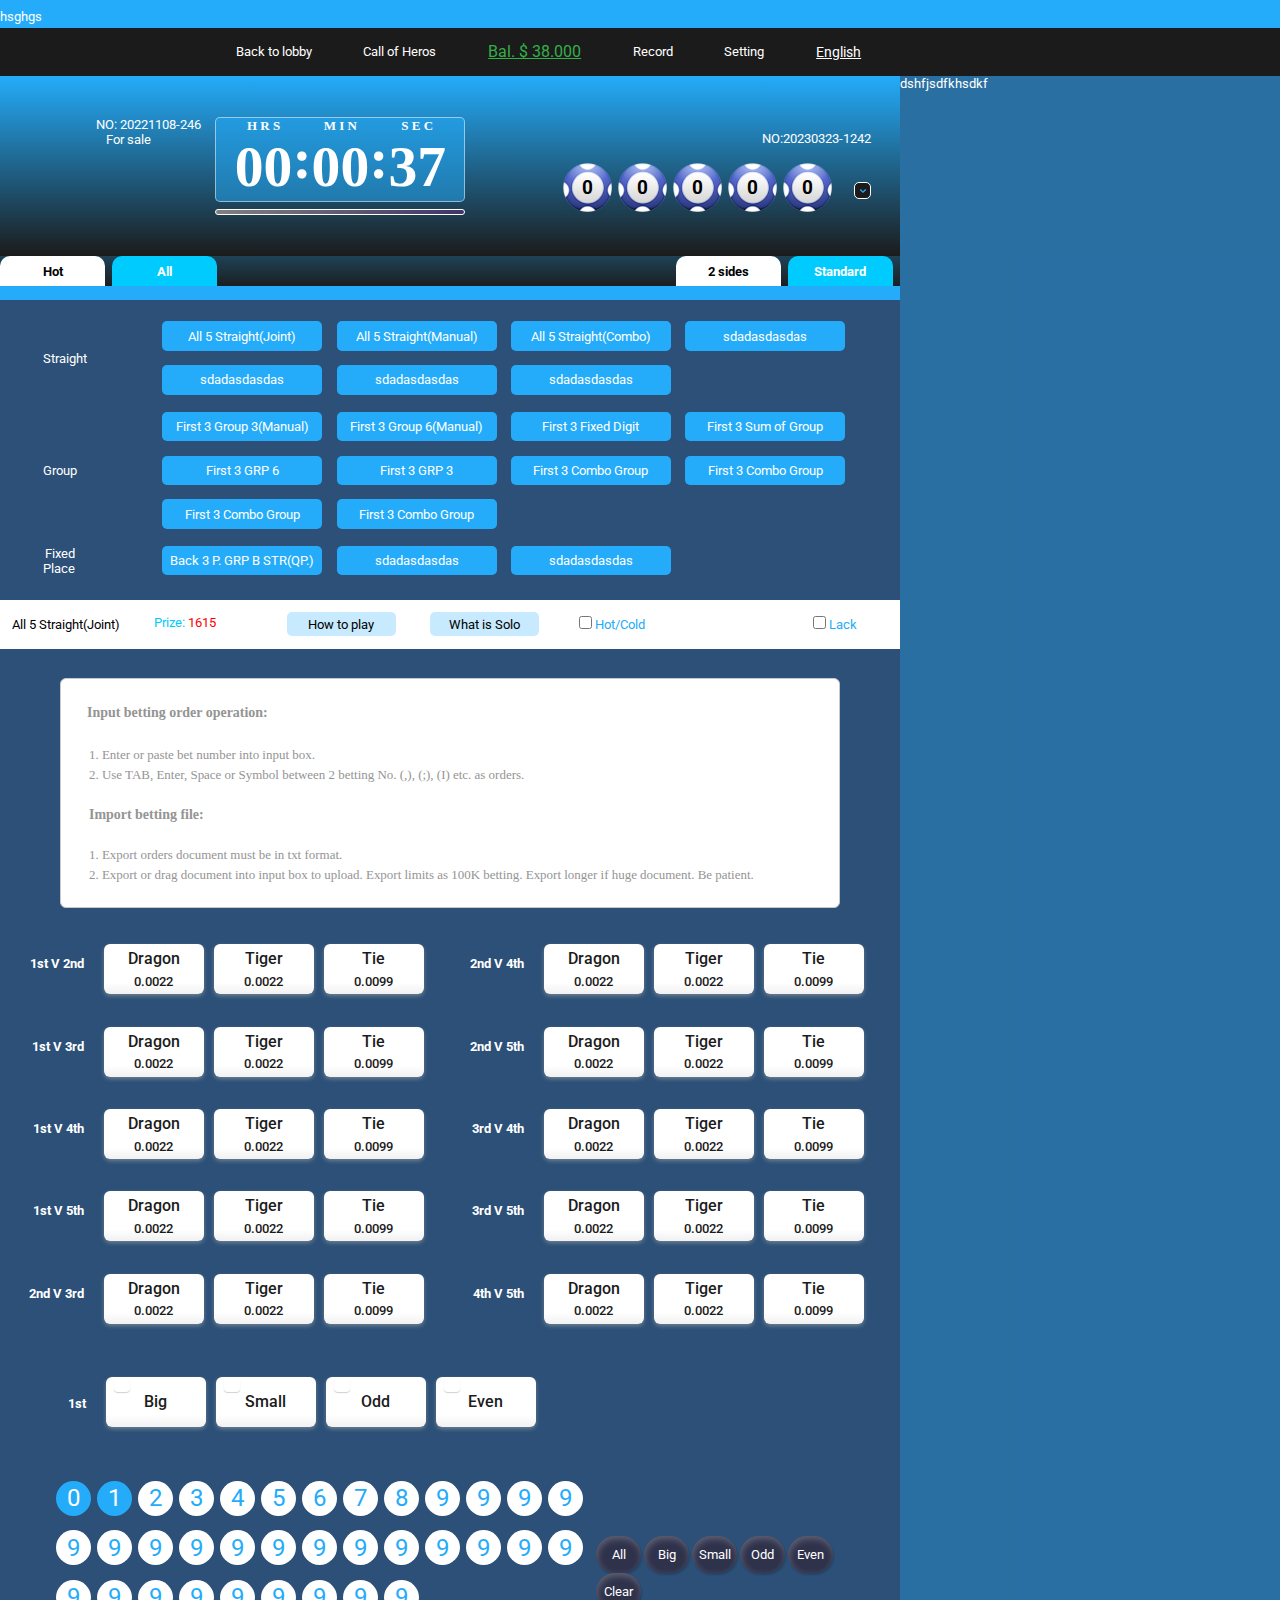
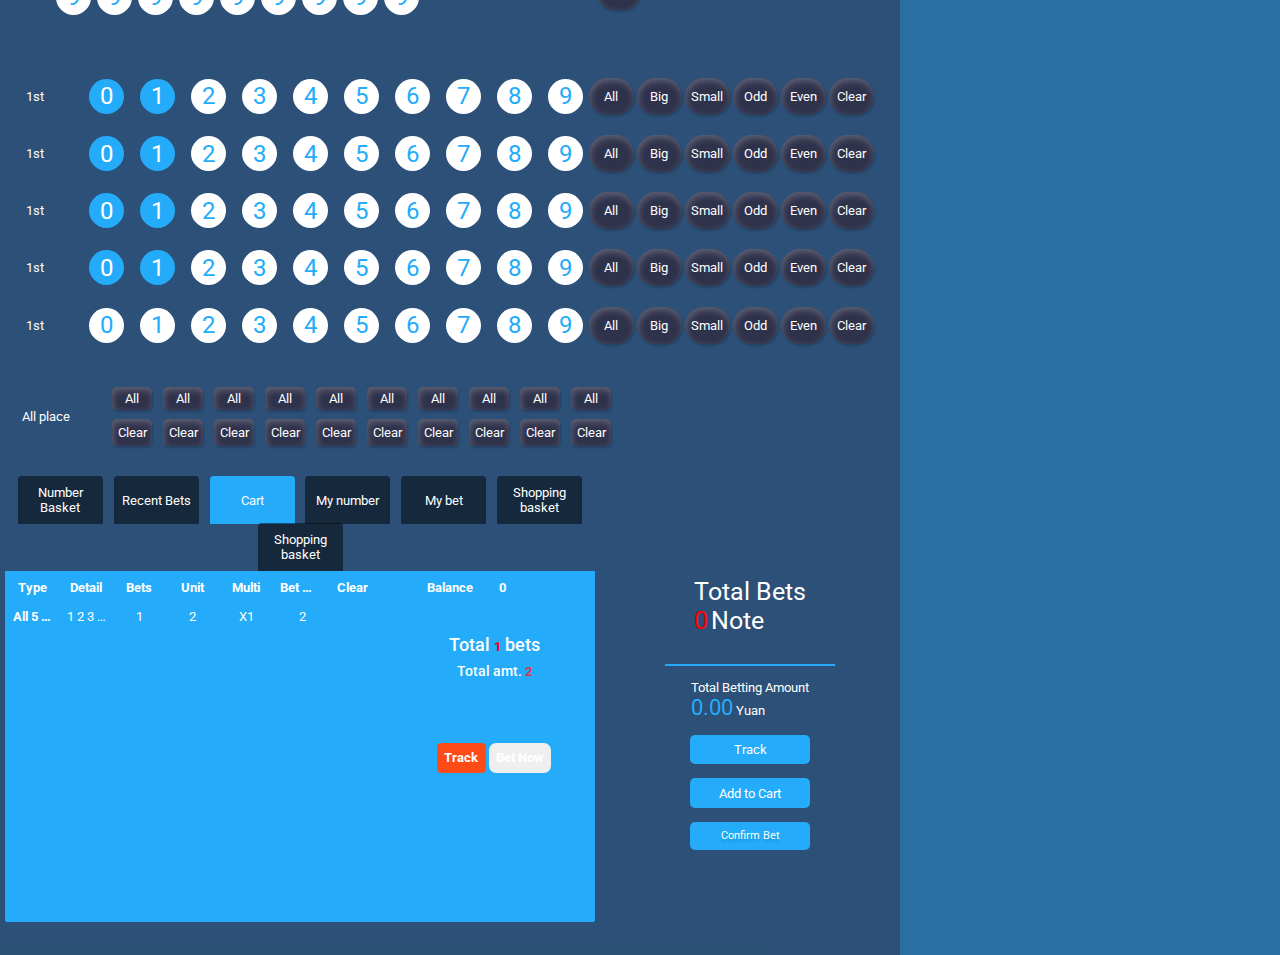
<file: index.html>
<!DOCTYPE html>
<html lang="en">

<head>
    <meta charset="UTF-8">
    <meta http-equiv="X-UA-Compatible" content="IE=edge">
    <meta name="viewport" content="width=device-width, initial-scale=1.0">
    <link rel="stylesheet" href="/assets/libs/bootstrap-5.0.2-dist/css/bootstrap.min.css">
    <link rel="stylesheet" href="/assets/css/dashboard.css">
    <link rel="stylesheet" href="/assets/css/global.css">
    <link rel="stylesheet" href="/assets/css/style.css">
    <link rel="stylesheet" href="/assets/css/modal.css">
    <link rel="stylesheet" href="/assets/css/layout.css">
    <link rel="stylesheet" href="https://cdnjs.cloudflare.com/ajax/libs/font-awesome/6.1.1/css/all.min.css"
        integrity="sha512-KfkfwYDsLkIlwQp6LFnl8zNdLGxu9YAA1QvwINks4PhcElQSvqcyVLLD9aMhXd13uQjoXtEKNosOWaZqXgel0g=="
        crossorigin="anonymous" referrerpolicy="no-referrer" />
    <script src="https://code.jquery.com/jquery-3.5.1.min.js"></script>
    <script src="assets/libs/AnimeJs/anime.min.js"></script>

    <title>Document</title>
</head>

<body>
    <div class="top_m">
        <div class="row_m_1 dashboard-item">hsghgs</div>
        <!-- <div class="dashboard-item">
            
        </div> -->
        <div class="row_m_2">
            <div class="row_mx_1">

            </div>
            <div class="row_mx_2">
                <ul>
                    <li>
                        <a class="back-to-lobby" target="_blank">Back to lobby</a>
                    </li>
                    <li>
                        <a class="call-of-heros" target="_blank">Call of Heros</a>
                    </li>
                    <li>
                        <a class="bal-38000">Bal. $ 38.000</a>
                    </li>
                    <li>
                        <a class="record1 md-trigger" target="_blank" data-modal="modal-16">Record</a>
                    </li>
                    <li>
                        <a class="setting" target="_blank">Setting</a>
                    </li>
                    <li>
                        <a class="english">English</a>
                    </li>
                </ul>
            </div>
            <div class="row_mx_3">

            </div>
        </div>
    </div>
    <div class="main__container_m">
        <div class="_red">

        </div>
        <div class="_gold">
            <div class="time-ticket">
                <div class="progress__timer m-auto">
                    <div class="bet-id me-3">
                        <span>NO: </span>
                        <span id="next_bet_id">20221108-246</span>
                        <div class="for-sale">
                            <span>For sale</span>
                        </div>
                    </div>
                    <div class="timer_progress_container">
                        <div class="move-timex">
                            <div class="time1">
                                <div class="timer-box">
                                    <ul class="nav justify-content-center align-items-center ">
                                        <li class="nav-item d-flex flex-column justify-content-center">
                                            <span class="timer-date-time">H R S</span>
                                            <div class="d-inline text-center">
                                                <span class="timer-box-contents timer__holder" id="hrs">00</span>
                                            </div>
                                        </li>
                                        <li class="nav-item d-flex flex-column justify-content-center">
                                            <span class="timer-date-time-colon timer__holder">:</span>
                                        </li>
                                        <li class="nav-item d-flex flex-column justify-content-center">
                                            <span class="timer-date-time">M I N</span>
                                            <div class="d-inline text-center">
                                                <span class="timer-box-contents timer__holder" id="mins">00</span>
                                            </div>
                                        </li>
                                        <li class="nav-item d-flex">
                                            <span class="timer-date-time-colon timer__holder">:</span>
                                        </li>
                                        <li class="nav-item d-flex flex-column justify-content-center">
                                            <span class="timer-date-time">S E C</span>
                                            <div class="d-inline text-center">
                                                <span class="timer-box-contents timer__holder" id="secs">37</span>
                                            </div>
                                        </li>
                                    </ul>
                                </div>
                            </div>
                        </div>
                        <div class="Rectangle_93 progree-bar1 mt-2">
                            <div id="progressBar">
                                <div class="bar">

                                </div>
                            </div>
                            <div class="current-px visually-hidden">

                            </div>
                        </div>
                    </div>
                </div>
                <div class="slot__wrapper_draw_num_container">
                    <div id="n_02212211287__">
                        <span>NO:</span>
                        <span id="last-bet-id">20230323-1242</span>
                    </div>
                    <div class="draw-num-box">
                        <div class="slot-wrapper">
                            <ul class="ball-animation-ul ball-animation-ul-SSC">
                                <li class="animation-list" style="margin-top: 0px;">
                                    <div>0</div>
                                </li>
                                <li class="animation-list" style="margin-top: 0px;">
                                    <div>0</div>
                                </li>
                                <li class="animation-list" style="margin-top: 0px;">
                                    <div>0</div>
                                </li>
                                <li class="animation-list" style="margin-top: 0px;">
                                    <div>0</div>
                                </li>
                                <li class="animation-list" style="margin-top: 0px;">
                                    <div>0</div>
                                </li>
                            </ul>
                        </div>
                        <div class="show__draw_nums_btn">
                            <button class="drop-down-button98 control " data-tooltip="This is a tooltip">
                                <img class="path-36-icon98" alt="" src="/assets/images/public/path-365.svg">
                            </button>
                            <ul class="ball-history-list ball-history-list-SSC" style="display: none;">
                                <li>
                                    <span class="qihao">
                                        20230331-1385
                                    </span>
                                    <span class="jianghaoList">
                                        <span class="jianghao">

                                            8
                                        </span>
                                        <span class="jianghao">
                                            7
                                        </span>
                                        <span class="jianghao">
                                            9
                                        </span>
                                        <span class="jianghao">
                                            5
                                        </span>
                                        <span class="jianghao">
                                            5
                                        </span>
                                    </span>
                                </li>
                                <li>
                                    <span class="qihao">
                                        20230331-1384
                                    </span>
                                    <span class="jianghaoList">
                                        <span class="jianghao">
                                            0
                                        </span>
                                        <span class="jianghao">
                                            3
                                        </span>
                                        <span class="jianghao">
                                            9
                                        </span>
                                        <span class="jianghao">
                                            6
                                        </span>
                                        <span class="jianghao">
                                            7
                                        </span>
                                    </span>
                                </li>
                                <li>
                                    <span class="qihao">
                                        20230331-1383
                                    </span>
                                    <span class="jianghaoList">
                                        <span class="jianghao">
                                            7
                                        </span>
                                        <span class="jianghao">
                                            9
                                        </span>
                                        <span class="jianghao">
                                            1
                                        </span>
                                        <span class="jianghao">
                                            0
                                        </span>
                                        <span class="jianghao">
                                            4
                                        </span>
                                    </span>
                                </li>
                                <li>
                                    <span class="qihao">
                                        20230331-1382
                                    </span>
                                    <span class="jianghaoList">
                                        <span class="jianghao">
                                            1
                                        </span>
                                        <span class="jianghao">
                                            5
                                        </span>
                                        <span class="jianghao">
                                            7
                                        </span>
                                        <span class="jianghao">
                                            1
                                        </span>
                                        <span class="jianghao">
                                            7
                                        </span>
                                    </span>
                                </li>
                                <li>
                                    <span class="qihao">
                                        20230331-1381
                                    </span> <span class="jianghaoList">
                                        <span class="jianghao">
                                            1
                                        </span>
                                        <span class="jianghao">
                                            2
                                        </span>
                                        <span class="jianghao">
                                            4
                                        </span>
                                        <span class="jianghao">
                                            9
                                        </span>
                                        <span class="jianghao">
                                            8
                                        </span>
                                    </span>
                                </li>
                                <li>
                                    <span class="qihao">
                                        20230331-1380
                                    </span> <span class="jianghaoList">
                                        <span class="jianghao">
                                            2
                                        </span>
                                        <span class="jianghao">
                                            4
                                        </span>
                                        <span class="jianghao">
                                            2
                                        </span>
                                        <span class="jianghao">
                                            9
                                        </span>
                                        <span class="jianghao">
                                            6
                                        </span>
                                    </span>
                                </li>
                                <li>
                                    <span class="qihao">
                                        20230331-1379
                                    </span> <span class="jianghaoList">
                                        <span class="jianghao">
                                            2
                                        </span>
                                        <span class="jianghao">
                                            7
                                        </span>
                                        <span class="jianghao">
                                            1
                                        </span>
                                        <span class="jianghao">
                                            3
                                        </span>
                                        <span class="jianghao">
                                            4
                                        </span>
                                    </span>
                                </li>
                                <li>
                                    <span class="qihao">
                                        20230331-1378
                                    </span> <span class="jianghaoList">
                                        <span class="jianghao">
                                            1
                                        </span>
                                        <span class="jianghao">
                                            4
                                        </span>
                                        <span class="jianghao">
                                            1
                                        </span>
                                        <span class="jianghao">
                                            8
                                        </span>
                                        <span class="jianghao">
                                            5
                                        </span>
                                    </span>
                                </li>
                                <li>
                                    <span class="qihao">
                                        20230331-1377
                                    </span> <span class="jianghaoList">
                                        <span class="jianghao">
                                            6
                                        </span>
                                        <span class="jianghao">
                                            9
                                        </span>
                                        <span class="jianghao">
                                            4
                                        </span>
                                        <span class="jianghao">
                                            7
                                        </span>
                                        <span class="jianghao">
                                            3
                                        </span>
                                    </span>
                                </li>
                                <li>
                                    <span class="qihao">
                                        20230331-1376
                                    </span> <span class="jianghaoList">
                                        <span class="jianghao">
                                            6
                                        </span>
                                        <span class="jianghao">
                                            9
                                        </span>
                                        <span class="jianghao">
                                            3
                                        </span>
                                        <span class="jianghao">
                                            6
                                        </span>
                                        <span class="jianghao">
                                            3
                                        </span>
                                    </span>
                                </li>
                            </ul>
                            <!-- <button id="control" class="mt-3 ms-2">Start</button> -->
                        </div>
                    </div>
                </div>
            </div>
            <div class="time-ticket-mini visually-hidden">
                <div class="lottery__names-mini">
                    <span class="lottery-names">Lottery Names</span>
                    <button class="drop-down-button98">
                        <img class="path-36-icon98" alt="" src="/assets/images/public/path-365.svg">
                    </button>
                </div>
                <div class="progress__timer-mini m-auto">
                    <div class="bet-id-mini me-3">
                        <span>NO: </span>
                        <span id="next_bet_id">20221108-246</span>
                        <div class="for-sale">
                            <span>For sale</span>
                        </div>
                    </div>
                    <div class="timer_progress_container-mini">
                        <div class="move-timex">
                            <div class="time1-mini">
                                <div class="timer-box-mini">
                                    <ul class="nav justify-content-center align-items-center ">
                                        <li class="nav-item d-flex flex-column justify-content-center">
                                            <span class="timer-date-time">H R S</span>
                                            <div class="d-inline text-center">
                                                <span class="timer-box-contents timer__holder_mini" id="hrs">00</span>
                                            </div>
                                        </li>
                                        <li class="nav-item d-flex flex-column justify-content-center">
                                            <span class="timer-date-time-colon timer__holder_mini">:</span>
                                        </li>
                                        <li class="nav-item d-flex flex-column justify-content-center">
                                            <span class="timer-date-time">M I N</span>
                                            <div class="d-inline text-center">
                                                <span class="timer-box-contents timer__holder_mini" id="mins">00</span>
                                            </div>
                                        </li>
                                        <li class="nav-item d-flex">
                                            <span class="timer-date-time-colon timer__holder_mini">:</span>
                                        </li>
                                        <li class="nav-item d-flex flex-column justify-content-center">
                                            <span class="timer-date-time">S E C</span>
                                            <div class="d-inline text-center">
                                                <span class="timer-box-contents timer__holder_mini" id="secs">37</span>
                                            </div>
                                        </li>
                                    </ul>
                                </div>
                            </div>
                        </div>
                        <div class="Rectangle_93 progree-bar1-mini mt-2">
                            <div id="progressBar">
                                <div class="bar">

                                </div>
                            </div>
                            <div class="current-px visually-hidden">

                            </div>
                        </div>
                    </div>
                </div>
                <div class="slot__wrapper_draw_num_container-mini">
                    <div id="n_02212211287__" class="visually-hidden">
                        <span>NO:</span>
                        <span id="last-bet-id">20230323-1242</span>
                    </div>
                    <div class="draw-num-box-mini">
                        <div class="slot-wrapper-mini">
                            <ul class="ball-animation-ul-mini ball-animation-ul-SSC">
                                <li class="animation-list" style="margin-top: 0px;">
                                    <div>0</div>
                                </li>
                                <li class="animation-list" style="margin-top: 0px;">
                                    <div>0</div>
                                </li>
                                <li class="animation-list" style="margin-top: 0px;">
                                    <div>0</div>
                                </li>
                                <li class="animation-list" style="margin-top: 0px;">
                                    <div>0</div>
                                </li>
                                <li class="animation-list" style="margin-top: 0px;">
                                    <div>0</div>
                                </li>
                            </ul>
                        </div>
                        <div class="control-box-mini visually-hidden">
                            <button id="control" class="">Start</button>
                        </div>
                        <div class="show__draw_nums_btn-mini">
                            <ul class="ball-history-list ball-history-list-SSC-mini" style="display: none;">
                                <li>
                                    <span class="qihao">
                                        20230331-1385
                                    </span>
                                    <span class="jianghaoList">
                                        <span class="jianghao">
            
                                            8
                                        </span>
                                        <span class="jianghao">
                                            7
                                        </span>
                                        <span class="jianghao">
                                            9
                                        </span>
                                        <span class="jianghao">
                                            5
                                        </span>
                                        <span class="jianghao">
                                            5
                                        </span>
                                    </span>
                                </li>
                                <li>
                                    <span class="qihao">
                                        20230331-1384
                                    </span>
                                    <span class="jianghaoList">
                                        <span class="jianghao">
                                            0
                                        </span>
                                        <span class="jianghao">
                                            3
                                        </span>
                                        <span class="jianghao">
                                            9
                                        </span>
                                        <span class="jianghao">
                                            6
                                        </span>
                                        <span class="jianghao">
                                            7
                                        </span>
                                    </span>
                                </li>
                                <li>
                                    <span class="qihao">
                                        20230331-1383
                                    </span>
                                    <span class="jianghaoList">
                                        <span class="jianghao">
                                            7
                                        </span>
                                        <span class="jianghao">
                                            9
                                        </span>
                                        <span class="jianghao">
                                            1
                                        </span>
                                        <span class="jianghao">
                                            0
                                        </span>
                                        <span class="jianghao">
                                            4
                                        </span>
                                    </span>
                                </li>
                                <li>
                                    <span class="qihao">
                                        20230331-1382
                                    </span>
                                    <span class="jianghaoList">
                                        <span class="jianghao">
                                            1
                                        </span>
                                        <span class="jianghao">
                                            5
                                        </span>
                                        <span class="jianghao">
                                            7
                                        </span>
                                        <span class="jianghao">
                                            1
                                        </span>
                                        <span class="jianghao">
                                            7
                                        </span>
                                    </span>
                                </li>
                                <li>
                                    <span class="qihao">
                                        20230331-1381
                                    </span> <span class="jianghaoList">
                                        <span class="jianghao">
                                            1
                                        </span>
                                        <span class="jianghao">
                                            2
                                        </span>
                                        <span class="jianghao">
                                            4
                                        </span>
                                        <span class="jianghao">
                                            9
                                        </span>
                                        <span class="jianghao">
                                            8
                                        </span>
                                    </span>
                                </li>
                                <li>
                                    <span class="qihao">
                                        20230331-1380
                                    </span> <span class="jianghaoList">
                                        <span class="jianghao">
                                            2
                                        </span>
                                        <span class="jianghao">
                                            4
                                        </span>
                                        <span class="jianghao">
                                            2
                                        </span>
                                        <span class="jianghao">
                                            9
                                        </span>
                                        <span class="jianghao">
                                            6
                                        </span>
                                    </span>
                                </li>
                                <li>
                                    <span class="qihao">
                                        20230331-1379
                                    </span> <span class="jianghaoList">
                                        <span class="jianghao">
                                            2
                                        </span>
                                        <span class="jianghao">
                                            7
                                        </span>
                                        <span class="jianghao">
                                            1
                                        </span>
                                        <span class="jianghao">
                                            3
                                        </span>
                                        <span class="jianghao">
                                            4
                                        </span>
                                    </span>
                                </li>
                                <li>
                                    <span class="qihao">
                                        20230331-1378
                                    </span> <span class="jianghaoList">
                                        <span class="jianghao">
                                            1
                                        </span>
                                        <span class="jianghao">
                                            4
                                        </span>
                                        <span class="jianghao">
                                            1
                                        </span>
                                        <span class="jianghao">
                                            8
                                        </span>
                                        <span class="jianghao">
                                            5
                                        </span>
                                    </span>
                                </li>
                                <li>
                                    <span class="qihao">
                                        20230331-1377
                                    </span> <span class="jianghaoList">
                                        <span class="jianghao">
                                            6
                                        </span>
                                        <span class="jianghao">
                                            9
                                        </span>
                                        <span class="jianghao">
                                            4
                                        </span>
                                        <span class="jianghao">
                                            7
                                        </span>
                                        <span class="jianghao">
                                            3
                                        </span>
                                    </span>
                                </li>
                                <li>
                                    <span class="qihao">
                                        20230331-1376
                                    </span> <span class="jianghaoList">
                                        <span class="jianghao">
                                            6
                                        </span>
                                        <span class="jianghao">
                                            9
                                        </span>
                                        <span class="jianghao">
                                            3
                                        </span>
                                        <span class="jianghao">
                                            6
                                        </span>
                                        <span class="jianghao">
                                            3
                                        </span>
                                    </span>
                                </li>
                            </ul>
                            <!-- <button id="control" class="mt-3 ms-2">Start</button> -->
                        </div>
                    </div>
                </div>
            </div>
            
            <div class="hot__all_tabs d-flex justify-content-between">
                <div class="hot__and__all_container">
                    <div class="hot__tab">Hot</div>
                    <div class="all__tab active">All</div>
                </div>
                <div class="standard__two_sides_conatiner">
                    <div class="two__sides_tab">2 sides</div>
                    <div class="standard_tab active">Standard</div>

                </div>
            </div>
            <div class="main__games_content">
                <div class="all_five">
                    <ul class="button-list">
                        <!-- <li class="list__menu_btn active">Button 1</li>
                        <li class="list__menu_btn">Button 2</li>
                        <li class="list__menu_btn">Button 3</li>
                        <li class="list__menu_btn">Button 4</li>
                        <li class="list__menu_btn">Button 5</li>
                        <li class="list__menu_btn">Button 6</li>
                        <li class="list__menu_btn">Button 7</li>
                        <li class="list__menu_btn">Button 8</li>
                        <li class="list__menu_btn" id="toggle-offload">more</li> -->
                    </ul>
                    <div class="hot-offload" style="display: none;">
                        <div class="more-play-groups-wrapper">
                            <div id="more-play-groups" class="group-container">
                                <ul class="more__games_items">
                                    <li class="all-4-wrapper active">Button 1</li>
                                    <li class="all-4-wrapper">Button 2</li>
                                    <li class="all-4-wrapper">Button 3</li>
                                    <li class="all-4-wrapper">Button 4</li>
                                    <li class="all-4-wrapper">Button 5</li>
                                    <li class="all-4-wrapper">Button 6</li>
                                    <li class="all-4-wrapper">Button 6</li>
                                    <li class="all-4-wrapper">Button 6</li>
                                    <li class="all-4-wrapper">Button 6</li>
                                    <li class="all-4-wrapper">Button 6</li>
                                    <li class="all-4-wrapper">Button 6</li>
                                    <li class="all-4-wrapper">Button 6</li>
                                    <li class="all-4-wrapper">Button 6</li>
                                    <li class="all-4-wrapper">Button 6</li>
                                    <li class="all-4-wrapper">Button 6</li>
                                    <li class="all-4-wrapper">Button 6</li>
                                    <li class="all-4-wrapper">Button 6</li>
                                </ul>
                            </div>
                        </div>
                    </div>
                </div>
                <div class="play-methods-sections-parent">
                    <div class="play-methods_straight">
                        <div class="game__labels">Straight</div>
                        <div class="uuuuuu">
                            <div class="game__play_btns _width">All 5 Straight(Joint)</div>
                            <div class="game__play_btns _width">All 5 Straight(Manual)</div>
                            <div class="game__play_btns _width">All 5 Straight(Combo)</div>
                            <div class="game__play_btns _width">sdadasdasdas</div>
                            <div class="game__play_btns _width">sdadasdasdas</div>
                            <div class="game__play_btns _width">sdadasdasdas</div>
                            <div class="game__play_btns _width">sdadasdasdas</div>
                        </div>
                    </div>
                    <div class="play-methods_straight">
                        <div class="game__labels">Group</div>
                        <div class="uuuuuu">
                            <div class="game__play_btns _width">First 3 Group 3(Manual)</div>
                            <div class="game__play_btns _width">First 3 Group 6(Manual)</div>
                            <div class="game__play_btns _width">First 3 Fixed Digit</div>
                            <div class="game__play_btns _width">First 3 Sum of Group</div>
                            <div class="game__play_btns _width">First 3 GRP 6</div>
                            <div class="game__play_btns _width">First 3 GRP 3</div>
                            <div class="game__play_btns _width">First 3 Combo Group</div>
                            <div class="game__play_btns _width">First 3 Combo Group</div>
                            <div class="game__play_btns _width">First 3 Combo Group</div>
                            <div class="game__play_btns _width">First 3 Combo Group</div>
                        </div>
                    </div>
                    <div class="play-methods_straight">
                        <div class="game__labels">Fixed Place</div>
                        <div class="uuuuuu">
                            <div class="game__play_btns _width">Back 3 P. GRP B STR(QP.)</div>
                            <div class="game__play_btns _width">sdadasdasdas</div>
                            <div class="game__play_btns _width">sdadasdasdas</div>
                        </div>
                    </div>


                    <div class="play-methods_group">

                    </div>
                </div>
                <div class="game__info_container">
                    <div class="play-method-title">All 5 Straight(Joint)</div>
                    <div class="prize-parent">
                        <span class="prize__bonus">Prize:</span>
                        <span class="prize__bonus_amt">1615</span>
                    </div>
                    <div class="how-to-play">How to play</div>
                    <div class="what__is_solo what-is-solo">What is Solo</div>
                    <div class="hot__and__cold">
                        <div class="coldHotList" style="display: none;">
                            <div class="coldHotList_items ">20</div>
                            <div class="coldHotList_items active">50</div>
                            <div class="coldHotList_items ">100</div>
                        </div>
                        <div class="hotCold__wrapper">
                            <input class="hotCold btn-c" type="checkbox" name="hotCold-lack" id="hotCold">
                            <label for="hotCold" class="hotCold-hotCold">Hot/Cold</label>
                        </div>
                    </div>
                    <div class="lack__wrapper">
                        <input class="lack btn-c" type="checkbox" name="lack-lack" id="lack-lack">
                        <label for="lack-lack" class="lack-lack">Lack</label>
                    </div>
                </div>
                <div class="everything__divs">
                    <section class="manual visually-hdden">
                        <div>
                            <div class="textarea-box">
                                <textarea spellcheck="false" id="myTextarea" autocapitalize="off" autocomplete="off" autocorrect="off" class="empty en_us"></textarea>
                            </div>
                             <!-- <div class="danshi-btngroup">
                            <button class="uploadfile">
                                    <i class="mk-icon icon-upload"></i>
                            Upload
                            <input type="file" id="uploadFile" accept=".txt">
                                </button>
                                <button class="btn-clear">Cancel</button>
                            </div> -->
                        </div>
                    </section>
                    <section class="dragon__tiger_rows">
                        <ul class="balls-ul-dragon longhu ul-longhuhe no-position">
                            <li class="balls-row longhuhe balls-row-lryl">
                                <div class="row-title"><span>1st V 2nd</span></div>
                                <div class="row-balls">
                                    <div class="ball">
                                        <div class="ball-item">
                                            Dragon
                                            <div class="showPrize">
                                                0.0022
                                            </div>
                                            <div class="introduce">
                                                <span class="el-tooltip introduce-symbol icon-quest-purple" trigger="hover" aria-describedby="el-tooltip-3316" tabindex="0">
                                                    <i class="fa fa-info-circle" aria-hidden="true"></i>
                                                </span>
                                            </div>
                                            <div class="cmInBalls hot__cold">
                                                
                                            </div>
                                        </div>
                                        <div class="ball-cm" style="display: none;"></div>
                                    </div>
                                    <div class="ball">
                                        <div class="ball-item">
                                            Tiger
                                            <div class="showPrize">
                                                0.0022
                                            </div>
                                            <div class="introduce">
                                                <span class="el-tooltip introduce-symbol icon-quest-purple" trigger="hover" aria-describedby="el-tooltip-3316" tabindex="0">
                                                    <i class="fa fa-info-circle" aria-hidden="true"></i>
                                                </span>
                                            </div>
                                            <div class="cmInBalls"></div>
                                        </div>
                                        <div class="ball-cm" style="display: none;"></div>
                                    </div>
                                    <div class="ball">
                                        <div class="ball-item">
                                            Tie
                                            <div class="showPrize">
                                                0.0099
                                            </div>
                                            <div class="introduce">
                                                <span class="el-tooltip introduce-symbol icon-quest-purple" trigger="hover" aria-describedby="el-tooltip-3316" tabindex="0">
                                                    <i class="fa fa-info-circle" aria-hidden="true"></i>
                                                </span>
                                            </div>
                                            <div class="cmInBalls"></div>
                                        </div>
                                        <div class="ball-cm" style="display: none;"></div>
                                    </div>
                                </div> 
                            </li>
                            <li class="balls-row longhuhe balls-row-lryl">
                                <div class="row-title"><span>1st V 3rd</span></div>
                                <div class="row-balls">
                                    <div class="ball">
                                        <div class="ball-item">
                                            Dragon
                                            <div class="showPrize">
                                                0.0022
                                            </div>
                                            <div class="introduce"><span
                                                    class="el-tooltip introduce-symbol icon-quest-purple" trigger="hover"
                                                    aria-describedby="el-tooltip-3968" tabindex="0"></span></div>
                                            <div class="cmInBalls"></div>
                                        </div>
                                        <div class="ball-cm" style="display: none;"></div>
                                    </div>
                                    <div class="ball">
                                        <div class="ball-item">
                                            Tiger
                                            <div class="showPrize">
                                                0.0022
                                            </div>
                                            <div class="introduce"><span
                                                    class="el-tooltip introduce-symbol icon-quest-purple" trigger="hover"
                                                    aria-describedby="el-tooltip-4603" tabindex="0"></span></div>
                                            <div class="cmInBalls"></div>
                                        </div>
                                        <div class="ball-cm" style="display: none;"></div>
                                    </div>
                                    <div class="ball">
                                        <div class="ball-item">
                                            Tie
                                            <div class="showPrize">
                                                0.0099
                                            </div>
                                            <div class="introduce"><span
                                                    class="el-tooltip introduce-symbol icon-quest-purple" trigger="hover"
                                                    aria-describedby="el-tooltip-9006" tabindex="0"></span></div>
                                            <div class="cmInBalls"></div>
                                        </div>
                                        <div class="ball-cm" style="display: none;"></div>
                                    </div>
                                </div> 
                            </li>
                            <li class="balls-row longhuhe balls-row-lryl">
                                <div class="row-title"><span>1st V 4th</span></div>
                                <div class="row-balls">
                                    <div class="ball">
                                        <div class="ball-item">
                                            Dragon
                                            <div class="showPrize">
                                                0.0022
                                            </div>
                                            <div class="introduce"><span
                                                    class="el-tooltip introduce-symbol icon-quest-purple" trigger="hover"
                                                    aria-describedby="el-tooltip-5414" tabindex="0"></span></div>
                                            <div class="cmInBalls"></div>
                                        </div>
                                        <div class="ball-cm" style="display: none;"></div>
                                    </div>
                                    <div class="ball">
                                        <div class="ball-item">
                                            Tiger
                                            <div class="showPrize">
                                                0.0022
                                            </div>
                                            <div class="introduce"><span
                                                    class="el-tooltip introduce-symbol icon-quest-purple" trigger="hover"
                                                    aria-describedby="el-tooltip-801" tabindex="0"></span></div>
                                            <div class="cmInBalls"></div>
                                        </div>
                                        <div class="ball-cm" style="display: none;"></div>
                                    </div>
                                    <div class="ball">
                                        <div class="ball-item">
                                            Tie
                                            <div class="showPrize">
                                                0.0099
                                            </div>
                                            <div class="introduce"><span
                                                    class="el-tooltip introduce-symbol icon-quest-purple" trigger="hover"
                                                    aria-describedby="el-tooltip-2967" tabindex="0"></span></div>
                                            <div class="cmInBalls"></div>
                                        </div>
                                        <div class="ball-cm" style="display: none;"></div>
                                    </div>
                                </div> 
                            </li>
                            <li class="balls-row longhuhe balls-row-lryl">
                                <div class="row-title"><span>1st V 5th</span></div>
                                <div class="row-balls">
                                    <div class="ball">
                                        <div class="ball-item">
                                            Dragon
                                            <div class="showPrize">
                                                0.0022
                                            </div>
                                            <div class="introduce"><span
                                                    class="el-tooltip introduce-symbol icon-quest-purple" trigger="hover"
                                                    aria-describedby="el-tooltip-4875" tabindex="0"></span></div>
                                            <div class="cmInBalls"></div>
                                        </div>
                                        <div class="ball-cm" style="display: none;"></div>
                                    </div>
                                    <div class="ball">
                                        <div class="ball-item">
                                            Tiger
                                            <div class="showPrize">
                                                0.0022
                                            </div>
                                            <div class="introduce"><span
                                                    class="el-tooltip introduce-symbol icon-quest-purple" trigger="hover"
                                                    aria-describedby="el-tooltip-1504" tabindex="0"></span></div>
                                            <div class="cmInBalls"></div>
                                        </div>
                                        <div class="ball-cm" style="display: none;"></div>
                                    </div>
                                    <div class="ball">
                                        <div class="ball-item">
                                            Tie
                                            <div class="showPrize">
                                                0.0099
                                            </div>
                                            <div class="introduce"><span
                                                    class="el-tooltip introduce-symbol icon-quest-purple" trigger="hover"
                                                    aria-describedby="el-tooltip-9843" tabindex="0"></span></div>
                                            <div class="cmInBalls"></div>
                                        </div>
                                        <div class="ball-cm" style="display: none;"></div>
                                    </div>
                                </div> 
                            </li>
                            <li class="balls-row longhuhe balls-row-lryl">
                                <div class="row-title"><span>2nd V 3rd</span></div>
                                <div class="row-balls">
                                    <div class="ball">
                                        <div class="ball-item">
                                            Dragon
                                            <div class="showPrize">
                                                0.0022
                                            </div>
                                            <div class="introduce"><span
                                                    class="el-tooltip introduce-symbol icon-quest-purple" trigger="hover"
                                                    aria-describedby="el-tooltip-6852" tabindex="0"></span></div>
                                            <div class="cmInBalls"></div>
                                        </div>
                                        <div class="ball-cm" style="display: none;"></div>
                                    </div>
                                    <div class="ball">
                                        <div class="ball-item">
                                            Tiger
                                            <div class="showPrize">
                                                0.0022
                                            </div>
                                            <div class="introduce"><span
                                                    class="el-tooltip introduce-symbol icon-quest-purple" trigger="hover"
                                                    aria-describedby="el-tooltip-7840" tabindex="0"></span></div>
                                            <div class="cmInBalls"></div>
                                        </div>
                                        <div class="ball-cm" style="display: none;"></div>
                                    </div>
                                    <div class="ball">
                                        <div class="ball-item">
                                            Tie
                                            <div class="showPrize">
                                                0.0099
                                            </div>
                                            <div class="introduce"><span
                                                    class="el-tooltip introduce-symbol icon-quest-purple" trigger="hover"
                                                    aria-describedby="el-tooltip-8282" tabindex="0"></span></div>
                                            <div class="cmInBalls"></div>
                                        </div>
                                        <div class="ball-cm" style="display: none;"></div>
                                    </div>
                                </div> 
                            </li>
                            <li class="balls-row longhuhe balls-row-lryl">
                                <div class="row-title"><span>2nd V 4th</span></div>
                                <div class="row-balls">
                                    <div class="ball">
                                        <div class="ball-item">
                                            Dragon
                                            <div class="showPrize">
                                                0.0022
                                            </div>
                                            <div class="introduce"><span
                                                    class="el-tooltip introduce-symbol icon-quest-purple" trigger="hover"
                                                    aria-describedby="el-tooltip-250" tabindex="0"></span></div>
                                            <div class="cmInBalls"></div>
                                        </div>
                                        <div class="ball-cm" style="display: none;"></div>
                                    </div>
                                    <div class="ball">
                                        <div class="ball-item">
                                            Tiger
                                            <div class="showPrize">
                                                0.0022
                                            </div>
                                            <div class="introduce"><span
                                                    class="el-tooltip introduce-symbol icon-quest-purple" trigger="hover"
                                                    aria-describedby="el-tooltip-535" tabindex="0"></span></div>
                                            <div class="cmInBalls"></div>
                                        </div>
                                        <div class="ball-cm" style="display: none;"></div>
                                    </div>
                                    <div class="ball">
                                        <div class="ball-item">
                                            Tie
                                            <div class="showPrize">
                                                0.0099
                                            </div>
                                            <div class="introduce"><span
                                                    class="el-tooltip introduce-symbol icon-quest-purple" trigger="hover"
                                                    aria-describedby="el-tooltip-6745" tabindex="0"></span></div>
                                            <div class="cmInBalls"></div>
                                        </div>
                                        <div class="ball-cm" style="display: none;"></div>
                                    </div>
                                </div> 
                            </li>
                            <li class="balls-row longhuhe balls-row-lryl">
                                <div class="row-title"><span>2nd V 5th</span></div>
                                <div class="row-balls">
                                    <div class="ball">
                                        <div class="ball-item">
                                            Dragon
                                            <div class="showPrize">
                                                0.0022
                                            </div>
                                            <div class="introduce"><span
                                                    class="el-tooltip introduce-symbol icon-quest-purple" trigger="hover"
                                                    aria-describedby="el-tooltip-7424" tabindex="0"></span></div>
                                            <div class="cmInBalls"></div>
                                        </div>
                                        <div class="ball-cm" style="display: none;"></div>
                                    </div>
                                    <div class="ball">
                                        <div class="ball-item">
                                            Tiger
                                            <div class="showPrize">
                                                0.0022
                                            </div>
                                            <div class="introduce"><span
                                                    class="el-tooltip introduce-symbol icon-quest-purple" trigger="hover"
                                                    aria-describedby="el-tooltip-8896" tabindex="0"></span></div>
                                            <div class="cmInBalls"></div>
                                        </div>
                                        <div class="ball-cm" style="display: none;"></div>
                                    </div>
                                    <div class="ball">
                                        <div class="ball-item">
                                            Tie
                                            <div class="showPrize">
                                                0.0099
                                            </div>
                                            <div class="introduce"><span
                                                    class="el-tooltip introduce-symbol icon-quest-purple" trigger="hover"
                                                    aria-describedby="el-tooltip-4639" tabindex="0"></span></div>
                                            <div class="cmInBalls"></div>
                                        </div>
                                        <div class="ball-cm" style="display: none;"></div>
                                    </div>
                                </div> 
                            </li>
                            <li class="balls-row longhuhe balls-row-lryl">
                                <div class="row-title"><span>3rd V 4th</span></div>
                                <div class="row-balls">
                                    <div class="ball">
                                        <div class="ball-item">
                                            Dragon
                                            <div class="showPrize">
                                                0.0022
                                            </div>
                                            <div class="introduce"><span
                                                    class="el-tooltip introduce-symbol icon-quest-purple" trigger="hover"
                                                    aria-describedby="el-tooltip-6160" tabindex="0"></span></div>
                                            <div class="cmInBalls"></div>
                                        </div>
                                        <div class="ball-cm" style="display: none;"></div>
                                    </div>
                                    <div class="ball">
                                        <div class="ball-item">
                                            Tiger
                                            <div class="showPrize">
                                                0.0022
                                            </div>
                                            <div class="introduce"><span
                                                    class="el-tooltip introduce-symbol icon-quest-purple" trigger="hover"
                                                    aria-describedby="el-tooltip-8220" tabindex="0"></span></div>
                                            <div class="cmInBalls"></div>
                                        </div>
                                        <div class="ball-cm" style="display: none;"></div>
                                    </div>
                                    <div class="ball">
                                        <div class="ball-item">
                                            Tie
                                            <div class="showPrize">
                                                0.0099
                                            </div>
                                            <div class="introduce"><span
                                                    class="el-tooltip introduce-symbol icon-quest-purple" trigger="hover"
                                                    aria-describedby="el-tooltip-129" tabindex="0"></span></div>
                                            <div class="cmInBalls"></div>
                                        </div>
                                        <div class="ball-cm" style="display: none;"></div>
                                    </div>
                                </div> 
                            </li>
                            <li class="balls-row longhuhe balls-row-lryl">
                                <div class="row-title"><span>3rd V 5th</span></div>
                                <div class="row-balls">
                                    <div class="ball">
                                        <div class="ball-item">
                                            Dragon
                                            <div class="showPrize">
                                                0.0022
                                            </div>
                                            <div class="introduce"><span
                                                    class="el-tooltip introduce-symbol icon-quest-purple" trigger="hover"
                                                    aria-describedby="el-tooltip-8637" tabindex="0"></span></div>
                                            <div class="cmInBalls"></div>
                                        </div>
                                        <div class="ball-cm" style="display: none;"></div>
                                    </div>
                                    <div class="ball">
                                        <div class="ball-item">
                                            Tiger
                                            <div class="showPrize">
                                                0.0022
                                            </div>
                                            <div class="introduce"><span
                                                    class="el-tooltip introduce-symbol icon-quest-purple" trigger="hover"
                                                    aria-describedby="el-tooltip-5787" tabindex="0"></span></div>
                                            <div class="cmInBalls"></div>
                                        </div>
                                        <div class="ball-cm" style="display: none;"></div>
                                    </div>
                                    <div class="ball">
                                        <div class="ball-item">
                                            Tie
                                            <div class="showPrize">
                                                0.0099
                                            </div>
                                            <div class="introduce"><span
                                                    class="el-tooltip introduce-symbol icon-quest-purple" trigger="hover"
                                                    aria-describedby="el-tooltip-7661" tabindex="0"></span></div>
                                            <div class="cmInBalls"></div>
                                        </div>
                                        <div class="ball-cm" style="display: none;"></div>
                                    </div>
                                </div> 
                            </li>
                            <li class="balls-row longhuhe balls-row-lryl">
                                <div class="row-title"><span>4th V 5th</span></div>
                                <div class="row-balls">
                                    <div class="ball">
                                        <div class="ball-item">
                                            Dragon
                                            <div class="showPrize">
                                                0.0022
                                            </div>
                                            <div class="introduce"><span
                                                    class="el-tooltip introduce-symbol icon-quest-purple" trigger="hover"
                                                    aria-describedby="el-tooltip-8513" tabindex="0"></span></div>
                                            <div class="cmInBalls"></div>
                                        </div>
                                        <div class="ball-cm" style="display: none;"></div>
                                    </div>
                                    <div class="ball">
                                        <div class="ball-item">
                                            Tiger
                                            <div class="showPrize">
                                                0.0022
                                            </div>
                                            <div class="introduce"><span
                                                    class="el-tooltip introduce-symbol icon-quest-purple" trigger="hover"
                                                    aria-describedby="el-tooltip-5997" tabindex="0"></span></div>
                                            <div class="cmInBalls"></div>
                                        </div>
                                        <div class="ball-cm" style="display: none;"></div>
                                    </div>
                                    <div class="ball">
                                        <div class="ball-item">
                                            Tie
                                            <div class="showPrize">
                                                0.0099
                                            </div>
                                            <div class="introduce"><span
                                                    class="el-tooltip introduce-symbol icon-quest-purple" trigger="hover"
                                                    aria-describedby="el-tooltip-3529" tabindex="0"></span></div>
                                            <div class="cmInBalls"></div>
                                        </div>
                                        <div class="ball-cm" style="display: none;"></div>
                                    </div>
                                </div> 
                            </li> 
                        </ul>
                    </section>
                    <section class="div__with_label_rows">
                        <!-- <div class="game__labels">1st</div> -->
                        <ul class="balls-ul daxiaodanshuang ul-qianerzuhe">
      
                            <li class="balls-row qianerzuhe balls-row-lryl">
                              <div class="row-title"><span>1st</span></div>
                              <div class="row-balls">
                                <div class="ball">
                                  <div class="ball-item long">
                                    Big
                                    
                                    
                                    <div class="cmInBalls">
                                      <span class="hot"></span>
                                      <span class="miss"></span>
                                    </div>
                                  </div>
                                  <div class="ball-cm" style="display: none">
                                    
                                    
                                  </div>
                                </div>
                                <div class="ball">
                                  <div class="ball-item long">
                                    Small
                                    
                                    
                                    <div class="cmInBalls">
                                      <span class="hot"></span>
                                      <span class="miss"></span>
                                    </div>
                                  </div>
                                  <div class="ball-cm" style="display: none">
                                    
                                    
                                  </div>
                                </div>
                                <div class="ball">
                                  <div class="ball-item long">
                                    Odd
                                    
                                    
                                    <div class="cmInBalls">
                                      <span class="hot"></span>
                                      <span class="miss"></span>
                                    </div>
                                  </div>
                                  <div class="ball-cm" style="display: none">
                                    
                                    
                                  </div>
                                </div>
                                <div class="ball">
                                  <div class="ball-item long">
                                    Even
                                    
                                    
                                    <div class="cmInBalls">
                                      <span class="hot"></span>
                                      <span class="miss"></span>
                                    </div>
                                  </div>
                                  <div class="ball-cm" style="display: none">
                                    
                                    
                                  </div>
                                </div>
                              </div>
                              
                            </li>
                            
                            
                          </ul>
                    </section>
                    <section class="game__selections_wrapper">
                        <div class="parent">
                            <div class="all-slots-parent">
                                <div class="first-3-straight" style="display: none;">1st</div>
                                <div class="main-slots-wrapper All_Select">
                                    <ul class="button-Line-list _wrap">
                                        <li>
                                            <button id="but_line_1" value="0" class="active">0</button>
                                        </li>
                                        <li>
                                            <button id="but_line_1" value="1" class="active">1</button>
                                        </li>
                                        <li>
                                            <button id="but_line_1" value="2">2</button>
                                        </li>
                                        <li>
                                            <button id="but_line_1" value="3">3</button>
                                        </li>
                                        <li>
                                            <button id="but_line_1" value="4">4</button>
                                        </li>
                                        <li>
                                            <button id="but_line_1" value="5">5</button>
                                        </li>
                                        <li>
                                            <button id="but_line_1" value="6">6</button>
                                        </li>
                                        <li>
                                            <button id="but_line_1" value="7">7</button>
                                        </li>
                                        <li>
                                            <button id="but_line_1" value="8">8</button>
                                        </li>
                                        <li>
                                            <button id="but_line_1" value="9">9</button>
                                        </li>
                                        <li>
                                            <button id="but_line_1" value="9">9</button>
                                        </li>
                                        <li>
                                            <button id="but_line_1" value="9">9</button>
                                        </li>
                                        <li>
                                            <button id="but_line_1" value="9">9</button>
                                        </li>
                                        <li>
                                            <button id="but_line_1" value="9">9</button>
                                        </li>
                                        <li>
                                            <button id="but_line_1" value="9">9</button>
                                        </li>
                                        <li>
                                            <button id="but_line_1" value="9">9</button>
                                        </li>
                                        <li>
                                            <button id="but_line_1" value="9">9</button>
                                        </li>
                                        <li>
                                            <button id="but_line_1" value="9">9</button>
                                        </li>
                                        <li>
                                            <button id="but_line_1" value="9">9</button>
                                        </li>
                                        <li>
                                            <button id="but_line_1" value="9">9</button>
                                        </li>
                                        <li>
                                            <button id="but_line_1" value="9">9</button>
                                        </li>
                                        <li>
                                            <button id="but_line_1" value="9">9</button>
                                        </li>
                                        <li>
                                            <button id="but_line_1" value="9">9</button>
                                        </li>
                                        <li>
                                            <button id="but_line_1" value="9">9</button>
                                        </li>
                                        <li>
                                            <button id="but_line_1" value="9">9</button>
                                        </li>
                                        <li>
                                            <button id="but_line_1" value="9">9</button>
                                        </li>
                                        <li>
                                            <button id="but_line_1" value="9">9</button>
                                        </li>
                                        <li>
                                            <button id="but_line_1" value="9">9</button>
                                        </li>
                                        <li>
                                            <button id="but_line_1" value="9">9</button>
                                        </li>
                                        <li>
                                            <button id="but_line_1" value="9">9</button>
                                        </li>
                                        <li>
                                            <button id="but_line_1" value="9">9</button>
                                        </li>
                                        <li>
                                            <button id="but_line_1" value="9">9</button>
                                        </li>
                                        <li>
                                            <button id="but_line_1" value="9">9</button>
                                        </li>
                                        <li>
                                            <button id="but_line_1" value="9">9</button>
                                        </li>
                                        <li>
                                            <button id="but_line_1" value="9">9</button>
                                        </li>
                                    </ul>
                                </div>
                                <div class="stake-type-parent">
                                    <div class="stake-type">
                                        <button class="control__buttons all_btn _row">All</button>
                                        <button class="control__buttons big_btn">Big</button>
                                        <button class="control__buttons small_btn">Small</button>
                                        <button class="control__buttons odd_btn">Odd</button>
                                        <button class="control__buttons even_btn">Even</button>
                                        <button class="control__buttons clear_btn _row">Clear</button>
                                    </div>
                                </div>
                            </div>
    
                        </div>
                    </section>
                    <section class="game__selections_wrapper">
                        <div class="parent">
                            <div class="all-slots-parent">
                                <div class="first-3-straight">1st</div>
                                <div class="main-slots-wrapper All_Select">
                                    <ul class="button-Line-list">
                                        <li>
                                            <button id="but_line_1" value="0" class="active">0</button>
                                        </li>
                                        <li>
                                            <button id="but_line_1" value="1" class="active">1</button>
                                        </li>
                                        <li>
                                            <button id="but_line_1" value="2">2</button>
                                        </li>
                                        <li>
                                            <button id="but_line_1" value="3">3</button>
                                        </li>
                                        <li>
                                            <button id="but_line_1" value="4">4</button>
                                        </li>
                                        <li>
                                            <button id="but_line_1" value="5">5</button>
                                        </li>
                                        <li>
                                            <button id="but_line_1" value="6">6</button>
                                        </li>
                                        <li>
                                            <button id="but_line_1" value="7">7</button>
                                        </li>
                                        <li>
                                            <button id="but_line_1" value="8">8</button>
                                        </li>
                                        <li>
                                            <button id="but_line_1" value="9">9</button>
                                        </li>
                                    </ul>
                                </div>
                                <div class="stake-type-parent">
                                    <div class="stake-type">
                                        <button class="control__buttons all_btn _row">All</button>
                                        <button class="control__buttons big_btn">Big</button>
                                        <button class="control__buttons small_btn">Small</button>
                                        <button class="control__buttons odd_btn">Odd</button>
                                        <button class="control__buttons even_btn">Even</button>
                                        <button class="control__buttons clear_btn _row">Clear</button>
                                    </div>
                                </div>
                            </div>
    
                        </div>
                        <div class="parent">
                            <div class="all-slots-parent">
                                <div class="first-3-straight">1st</div>
                                <div class="main-slots-wrapper All_Select">
                                    <ul class="button-Line-list">
                                        <li>
                                            <button id="but_line_1" value="0" class="active">0</button>
                                        </li>
                                        <li>
                                            <button id="but_line_1" value="1" class="active">1</button>
                                        </li>
                                        <li>
                                            <button id="but_line_1" value="2">2</button>
                                        </li>
                                        <li>
                                            <button id="but_line_1" value="3">3</button>
                                        </li>
                                        <li>
                                            <button id="but_line_1" value="4">4</button>
                                        </li>
                                        <li>
                                            <button id="but_line_1" value="5">5</button>
                                        </li>
                                        <li>
                                            <button id="but_line_1" value="6">6</button>
                                        </li>
                                        <li>
                                            <button id="but_line_1" value="7">7</button>
                                        </li>
                                        <li>
                                            <button id="but_line_1" value="8">8</button>
                                        </li>
                                        <li>
                                            <button id="but_line_1" value="9">9</button>
                                        </li>
                                    </ul>
                                </div>
                                <div class="stake-type-parent">
                                    <div class="stake-type">
                                        <button class="control__buttons all_btn _row">All</button>
                                        <button class="control__buttons big_btn">Big</button>
                                        <button class="control__buttons small_btn">Small</button>
                                        <button class="control__buttons odd_btn">Odd</button>
                                        <button class="control__buttons even_btn">Even</button>
                                        <button class="control__buttons clear_btn _row">Clear</button>
                                    </div>
                                </div>
                            </div>
    
                        </div>
                        <div class="parent">
                            <div class="all-slots-parent">
                                <div class="first-3-straight">1st</div>
                                <div class="main-slots-wrapper All_Select">
                                    <ul class="button-Line-list">
                                        <li>
                                            <button id="but_line_1" value="0" class="active">0</button>
                                        </li>
                                        <li>
                                            <button id="but_line_1" value="1" class="active">1</button>
                                        </li>
                                        <li>
                                            <button id="but_line_1" value="2">2</button>
                                        </li>
                                        <li>
                                            <button id="but_line_1" value="3">3</button>
                                        </li>
                                        <li>
                                            <button id="but_line_1" value="4">4</button>
                                        </li>
                                        <li>
                                            <button id="but_line_1" value="5">5</button>
                                        </li>
                                        <li>
                                            <button id="but_line_1" value="6">6</button>
                                        </li>
                                        <li>
                                            <button id="but_line_1" value="7">7</button>
                                        </li>
                                        <li>
                                            <button id="but_line_1" value="8">8</button>
                                        </li>
                                        <li>
                                            <button id="but_line_1" value="9">9</button>
                                        </li>
                                    </ul>
                                </div>
                                <div class="stake-type-parent">
                                    <div class="stake-type">
                                        <button class="control__buttons all_btn _row">All</button>
                                        <button class="control__buttons big_btn">Big</button>
                                        <button class="control__buttons small_btn">Small</button>
                                        <button class="control__buttons odd_btn">Odd</button>
                                        <button class="control__buttons even_btn">Even</button>
                                        <button class="control__buttons clear_btn _row">Clear</button>
                                    </div>
                                </div>
                            </div>
    
                        </div>
                        <div class="parent">
                            <div class="all-slots-parent">
                                <div class="first-3-straight">1st</div>
                                <div class="main-slots-wrapper All_Select">
                                    <ul class="button-Line-list">
                                        <li>
                                            <button id="but_line_1" value="0" class="active">0</button>
                                        </li>
                                        <li>
                                            <button id="but_line_1" value="1" class="active">1</button>
                                        </li>
                                        <li>
                                            <button id="but_line_1" value="2">2</button>
                                        </li>
                                        <li>
                                            <button id="but_line_1" value="3">3</button>
                                        </li>
                                        <li>
                                            <button id="but_line_1" value="4">4</button>
                                        </li>
                                        <li>
                                            <button id="but_line_1" value="5">5</button>
                                        </li>
                                        <li>
                                            <button id="but_line_1" value="6">6</button>
                                        </li>
                                        <li>
                                            <button id="but_line_1" value="7">7</button>
                                        </li>
                                        <li>
                                            <button id="but_line_1" value="8">8</button>
                                        </li>
                                        <li>
                                            <button id="but_line_1" value="9">9</button>
                                        </li>
                                    </ul>
                                </div>
                                <div class="stake-type-parent">
                                    <div class="stake-type">
                                        <button class="control__buttons all_btn _row">All</button>
                                        <button class="control__buttons big_btn">Big</button>
                                        <button class="control__buttons small_btn">Small</button>
                                        <button class="control__buttons odd_btn">Odd</button>
                                        <button class="control__buttons even_btn">Even</button>
                                        <button class="control__buttons clear_btn _row">Clear</button>
                                    </div>
                                </div>
                            </div>
    
                        </div>
                        <div class="slot parent">
                            <div class="all-slots-parent">
                                <div class="first-3-straight">1st</div>
                                <div class="main-slots-wrapper All_Select">
                                    <ul class="button-Line-list">
                                        <li>
                                            <button id="but_line_1" value="0" class="row1">0</button>
                                        </li>
                                        <li>
                                            <button id="but_line_1" value="1" class="row1">1</button>
                                        </li>
                                        <li>
                                            <button id="but_line_1" value="2" class="row1">2</button>
                                        </li>
                                        <li>
                                            <button id="but_line_1" value="3" class="row1">3</button>
                                        </li>
                                        <li>
                                            <button id="but_line_1" value="4" class="row1">4</button>
                                        </li>
                                        <li>
                                            <button id="but_line_1" value="5" class="row1">5</button>
                                        </li>
                                        <li>
                                            <button id="but_line_1" value="6" class="row1">6</button>
                                        </li>
                                        <li>
                                            <button id="but_line_1" value="7" class="row1">7</button>
                                        </li>
                                        <li>
                                            <button id="but_line_1" value="8" class="row1">8</button>
                                        </li>
                                        <li>
                                            <button id="but_line_1" value="9" class="row1">9</button>
                                        </li>
                                    </ul>
                                </div>
                                <div class="stake-type-parent">
                                    <div class="stake-type">
                                        <button class="control__buttons all_btn _row">All</button>
                                        <button class="control__buttons big_btn">Big</button>
                                        <button class="control__buttons small_btn">Small</button>
                                        <button class="control__buttons odd_btn">Odd</button>
                                        <button class="control__buttons even_btn">Even</button>
                                        <button class="control__buttons clear_btn _row">Clear</button>
                                    </div>
                                </div>
                            </div>
    
                        </div>
                        <div class="all__place_wrapper">
                            <div class="column__btns__label">All place</div>
                            <div class="t_container">
                                <div class="column-btns">
                                    <div class="all_btn _col control__buttons" value="0">All</div>
                                    <div class="clear_btn _col control__buttons" value="0">Clear</div>
                                </div>
                                <div class="column-btns">
                                    <div class="all_btn _col control__buttons" value="0">All</div>
                                    <div class="clear_btn _col control__buttons" value="0">Clear</div>
                                </div>
                                <div class="column-btns">
                                    <div class="all_btn _col control__buttons" value="0">All</div>
                                    <div class="clear_btn _col control__buttons" value="0">Clear</div>
                                </div>
                                <div class="column-btns">
                                    <div class="all_btn _col control__buttons" value="0">All</div>
                                    <div class="clear_btn _col control__buttons" value="0">Clear</div>
                                </div>
                                <div class="column-btns">
                                    <div class="all_btn _col control__buttons" value="0">All</div>
                                    <div class="clear_btn _col control__buttons" value="0">Clear</div>
                                </div>
                                <div class="column-btns">
                                    <div class="all_btn _col control__buttons" value="0">All</div>
                                    <div class="clear_btn _col control__buttons" value="0">Clear</div>
                                </div>
                                <div class="column-btns">
                                    <div class="all_btn _col control__buttons" value="0">All</div>
                                    <div class="clear_btn _col control__buttons" value="0">Clear</div>
                                </div>
                                <div class="column-btns">
                                    <div class="all_btn _col control__buttons" value="0">All</div>
                                    <div class="clear_btn _col control__buttons" value="0">Clear</div>
                                </div>
                                <div class="column-btns">
                                    <div class="all_btn _col control__buttons" value="0">All</div>
                                    <div class="clear_btn _col control__buttons" value="0">Clear</div>
                                </div>
                                <div class="column-btns">
                                    <div class="all_btn _col control__buttons" value="0">All</div>
                                    <div class="clear_btn _col control__buttons" value="0">Clear</div>
                                </div>
                            </div>
                            <div class="empty_div mx-auto">
    
                            </div>
                        </div>
                    </section>
                    <section class="all__bet_data_tabs cart-area">
                        <div class="all__bet_info">
                            <div class="wrapper">
                                <ul class="nav nav-tabs" id="myTab" role="tablist">
                                    <li class="nav-item" role="presentation">
                                        <button class="nav-link number-basket-wrapper" id="home-tab"
                                            data-bs-toggle="tab" data-bs-target="#home-tab-pane" type="button" role="tab"
                                            aria-controls="home-tab-pane" aria-selected="true">
                                            Number Basket
                                        </button>
                                    </li>
                                    <li class="nav-item" role="presentation">
                                        <button class="nav-link number-basket-wrapper" id="track-tab" data-bs-toggle="tab"
                                            data-bs-target="#track-tab-pane" type="button" role="tab"
                                            aria-controls="profile-tab-pane" aria-selected="false" tabindex="-1">
                                            Recent Bets
                                        </button>
                                    </li>
                                    <li class="nav-item" role="presentation">
                                        <button class="nav-link number-basket-wrapper active" id="cart-tab" data-bs-toggle="tab"
                                            data-bs-target="#cart-tab-pane" type="button" role="tab"
                                            aria-controls="cart-tab-pane" aria-selected="false" tabindex="-1">
                                            Cart
                                        </button>
                                    </li>
                                    <li class="nav-item" role="presentation">
                                        <button class="nav-link number-basket-wrapper" id="my-number-tab"
                                            data-bs-toggle="tab" data-bs-target="#my-number-tab-pane" type="button"
                                            role="tab" aria-controls="my-number-tab-pane" aria-selected="false"
                                            tabindex="-1">
                                            My number
                                        </button>
                                    </li>
                                    <li class="nav-item" role="presentation">
                                        <button class="nav-link number-basket-wrapper" id="disabled-tab"
                                            data-bs-toggle="tab" data-bs-target="#tab-5-tab-pane" type="button" role="tab"
                                            aria-controls="tab-5-tab-pane" aria-selected="false" tabindex="-1">
                                            My bet
                                        </button>
                                    </li>
                                    <li class="nav-item" role="presentation">
                                        <button class="nav-link number-basket-wrapper" id="disabled-tab"
                                            data-bs-toggle="tab" data-bs-target="#tab-6-tab-pane" type="button" role="tab"
                                            aria-controls="tab-6-tab-pane" aria-selected="false" tabindex="-1">
                                            Shopping basket
                                        </button>
                                    </li>
                                    <li class="nav-item" role="presentation">
                                        <button class="nav-link number-basket-wrapper" id="disabled-tab"
                                            data-bs-toggle="tab" data-bs-target="#tab-6-tab-pane" type="button" role="tab"
                                            aria-controls="tab-6-tab-pane" aria-selected="false" tabindex="-1">
                                            Shopping basket
                                        </button>
                                    </li>
                                </ul>
                                <div class="tab-content" id="myTabContent">
                                    <div class="tab-pane fade " id="home-tab-pane" role="tabpanel"
                                        aria-labelledby="home-tab" tabindex="0">
                                        new tab1
                                    </div>
                                    <div class="tab-pane fade" id="track-tab-pane" role="tabpanel"
                                        aria-labelledby="track-tab" tabindex="0">
    
                                    </div>
                                    <div class="tab-pane fade active show" id="cart-tab-pane" role="tabpanel" aria-labelledby="cart-tab"
                                        tabindex="0">
                                        <div class="table-balance-container">
                                            <div class="table-content table-responsive sub-table">
                                                <table class="table table-borderless tableClassName" aria-describedby="">
                                                    <thead>
                                                        <tr>
                                                            <th scope="col">Type</th>
                                                            <th scope="col">Detail</th>
                                                            <th scope="col">Bets</th>
                                                            <th scope="col">Unit</th>
                                                            <th scope="col">Multi</th>
                                                            <th scope="col">Bet Amount</th>
                                                            <th scope="col">Clear</th>
                                                            <!-- <th scope="col" >Balance 2000<span class="bi bi-eye">
                                                                
                                                            </span>d</th> -->
                                                        </tr>
                                                    </thead>
                                                    <tbody class="cart-items">
    
    
                                                        <tr id="cart-row0" class="m-cart-row">
                                                            <th scope="row">All 5 group 120</th>
                                                            <td class="cart-item-details" data-bs-toggle="tooltip"
                                                                data-bs-html="true" data-bs-title="5,6,7,8,9">1 2 3 4 5 6 7
                                                                8 9</td>
                                                            <td class="cart-item-bets">1</td>
                                                            <td class="cart-item-unit">2</td>
                                                            <td>
                                                                X1
                                                                <div class="row visually-hidden">
                                                                    <ul class="multibetCounter">
                                                                        <li data-btn-type="decrement" class="cart-decrement"
                                                                            id="decrement">
                                                                            <span class="romoveBtn" class="bi bi-dash">
                                                                            </span>
                                                                        </li>
    
                                                                        <input class="input-multibet-counter text-center"
                                                                            id="btnMultiBetCount" name="multiBetCount"
                                                                            type="text" value="X1" disabled="">
                                                                        <li data-btn-type="increment" id="increment"
                                                                            class="cart-increment">
                                                                            <span class="romoveBtn" class="bi bi-plus">
                                                                            </span>
                                                                        </li>
                                                                    </ul>
                                                                </div>
                                                            </td>
                                                            <td class="cart-item-betamt">
                                                                <span class="fa-solid fa-yen-sign currency">
                                                                </span>&nbsp;&nbsp;2
                                                            </td>
                                                            <td>
                                                                <span class="bi bi-trash3 delete-cart" data-id="0">
    
                                                                </span>
                                                            </td>
                                                        </tr>
                                                    </tbody>
                                                </table>
                                            </div>
                                            <div class="m-2" style="margin: 1rem;">
                                            </div>
                                            <div class="balance-content">
                                                <table class="table table-responsive table-borderless" style="height: 100%;"
                                                    aria-describedby="">
                                                    <thead>
                                                        <tr>
                                                            <th scope="col">
                                                                Balance <span
                                                                    class="cart__table_balance fw-bold mask-balance">0</span>
                                                                <span class="unmasked-balance fw-bold visually-hidden mt-1"
                                                                    class="fa-solid fa-asterisk"
                                                                    class="fa-solid fa-asterisk"
                                                                    class="fa-solid fa-asterisk"
                                                                    class="fa-solid fa-asterisk">
                                                                </span>
                                                                &nbsp;<span class="fa-solid fa-eye eye btn-mask-balance">
                                                                </span>
                                                            </th>
                                                        </tr>
                                                    </thead>
                                                    <tbody class="cart-items-track-bets">
                                                        <tr>
                                                            <th>
                                                                <h5>
                                                                    Total <strong
                                                                        class="cart-total-bets total-bets">1</strong> bets
                                                                </h5>
                                                                <h6>Total amt. <strong
                                                                        class="text-danger  cart-total-bet-amt">2</strong>
                                                                </h6>
                                                            </th>
                                                        </tr>
                                                        <tr>
                                                            <th>
                                                                <button class="cart-btn-track m-btn-orange">Track</button>
                                                                <button class="btn-bet-now">Bet Now</button>
                                                            </th>
                                                        </tr>
                                                    </tbody>
                                                </table>
                                            </div>
                                        </div>
                                    </div>
                                    <div class="tab-pane fade" id="my-number-tab-pane" role="tabpanel"
                                        aria-labelledby="my-number-tab" tabindex="0">
                                        <table class="table table-borderless" aria-describedby="">
                                            <thead>
                                                <tr>
                                                    <th scope="col">Lottery name</th>
                                                    <th scope="col">How to play</th>
                                                    <th scope="col">Start period number</th>
                                                    <th scope="col">Betting number</th>
                                                    <th scope="col">Total chasing number amount</th>
                                                    <th scope="col">Status</th>
                                                    <th scope="col">Operation</th>
                                                </tr>
                                            </thead>
                                            <tbody>
                                                <tr>
                                                    <th>no data</th>
                                                </tr>
    
                                            </tbody>
                                        </table>
                                    </div>
                                    <div class="tab-pane fade" id="tab-5-tab-pane" role="tabpanel"
                                        aria-labelledby="tab-5-tab" tabindex="0">
                                        <table class="table table-borderless" aria-describedby="">
                                            <thead>
                                                <tr>
                                                    <th scope="col">Lottery name</th>
                                                    <th scope="col">Gameplay</th>
                                                    <th scope="col">Issue number</th>
                                                    <th scope="col">Betting content</th>
                                                    <th scope="col">Betting amount</th>
                                                    <th scope="col">Winning bonus</th>
                                                    <th scope="col">Betting status</th>
                                                    <th scope="col">Operation</th>
                                                </tr>
                                            </thead>
                                            <tbody>
                                                <tr>
                                                    <th>no data</th>
                                                </tr>
                                            </tbody>
                                        </table>
                                    </div>
                                    <div class="tab-pane fade" id="tab-6-tab-pane" role="tabpanel"
                                        aria-labelledby="tab-6-tab" tabindex="0">
                                        <table class="table table-borderless" aria-describedby="">
                                            <thead>
                                                <tr>
                                                    <th scope="col">How to play</th>
                                                    <th scope="col">Betting content</th>
                                                    <th scope="col">Start period number</th>
                                                    <th scope="col">Number of bets</th>
                                                    <th scope="col">Multiples</th>
                                                    <th scope="col">Amount</th>
                                                    <th scope="col">Operation</th>
                                                </tr>
                                            </thead>
                                            <tbody>
                                                <tr>
                                                    <th>no data</th>
                                                </tr>
                                            </tbody>
                                        </table>
                                    </div>
                                </div>
                            </div>
                        </div>
                        <div class="chase_confirm-bet_now">
                            <div class="total_bets">
                                <div>Total Bets</div>
                                <span class="total__bets_note">0</span>
                                <span>Note</span>
                            </div>
                            <div class="total_bet__amount">
                                <div class="total__bet_amt">Total Betting Amount</div>
                                <span class="bet_currency">0.00</span>
                                <span class="bet_currency_name">Yuan</span>
                            </div>
    
                            <div class="all__play_btns">
                                <div class="game__play_btns track md-trigger" data-modal="modal-16">Track</div>
                                <div class="cart game__play_btns">Add to Cart</div>
                                <div class="bet-now game__play_btns">Confirm Bet</div>
                            </div>
                            <div class="bet-info visually-hidden">
                                <span>selected <span class="total-bets">100000</span> bets, total
                                    <span class="actual-amt">200000</span> Yuan profit
                                    <span class="profit">0</span> Yuan</span>
                            </div>
                        </div>
                    </section>
                    <section class="stake-bet visually-hidden">
                        <div class="period__bonus">
                            <div class="period-box">
                                <label for="draw__period">Period</label>
                                <select class="draw__period period" name="draw__period">
                                    <option value="202303300022">202303300022</option>
                                    <option value="202303300023">202303300023</option>
                                    <option value="202303300024">202303300024</option>
                                </select>
                            </div>
                            <div class="bonus-box visually-hidden">
                                <label for="">Bonus</label>
                                <select class="bonus" name="">
                                    <option value="0%">1639.999-0%</option>
                                    <option value="13.5%">1414.999-13.5%</option>
                                </select>
                            </div>
                        </div>
                        <div class="selections-box bet__amt_multiplier_model">
                            <div class="unit-amt-select-box">
                                <div class="no-amt">Unit</div>
                                <div class="unit-amt-select-values">
                                    <button class="btn-c hover-shape x1-wrapper unit-amt-select active-btn" value="2">
                                        2
                                    </button>
                                    <button class="btn-c hover-shape x5-wrapper unit-amt-select" value="1">
                                        1
                                    </button>
                                    <button class="btn-c hover-shape x10-wrapper unit-amt-select" value="0.2">
                                        0.2
                                    </button>
                                    <button class="btn-c hover-shape x20-wrapper unit-amt-select" value="0.1">
                                        0.1
                                    </button>
                                    <button class="btn-c hover-shape x30-wrapper unit-amt-select" value="0.02">
                                        0.02
                                    </button>
                                    <button class="btn-c hover-shape x40-wrapper unit-amt-select" value="0.01">
                                        0.01
                                    </button>
                                    <button class="btn-c hover-shape x50-wrapper unit-amt-select" value="0.002">
                                        0.002
                                    </button>
                                    <button class="btn-c hover-shape but_works unit-amt-select" value="0.001">
                                        0.001
                                    </button>
                                </div>
                            </div>
                            <div class="multiplier-select-box">
                                <div class="model">Multiplier</div>
                                <div class="multiplier-select-values">
                                    <button class="btn-c hover-shape x1-wrapper multiplier-select active-btn" value="1">
                                        x1
                                    </button>
                                    <button class="btn-c hover-shape x20-wrapper multiplier-select" value="5">
                                        x5
                                    </button>
                                    <button class="btn-c hover-shape x20-wrapper multiplier-select" value="10">
                                        x10
                                    </button>
                                    <button class="btn-c hover-shape x20-wrapper multiplier-select" value="20">
                                        x20
                                    </button>
                                    <button class="btn-c hover-shape x20-wrapper multiplier-select" value="30">
                                        x30
                                    </button>
                                    <button class="btn-c hover-shape x20-wrapper multiplier-select" value="40">
                                        x40
                                    </button>
                                    <button class="btn-c hover-shape x20-wrapper multiplier-select" value="50">
                                        x50
                                    </button>
                                    <button class="btn-c hover-shape but_works multiplier-select" value="100">
                                        x100
                                    </button>
                                </div>
                            </div>
    
                            <div class="model-select-box">
                                <div class="model">Model</div>
                                <div class="model-select-values">
                                    <button class="btn-c hover-shape x1-wrapper model-select" value="1/4">
                                        1/4
                                    </button>
                                    <button class="btn-c hover-shape x20-wrapper model-select" value="1/3">
                                        1/3
                                    </button>
                                    <button class="btn-c hover-shape x20-wrapper model-select" value="1/2">
                                        1/4
                                    </button>
                                    <button class="btn-c hover-shape but_works model-select" value="1">
                                        All in
                                    </button>
                                </div>
                                <div class="selected-0-note">
                                    selected 0 note,
                                    total 0 Yuan.
                                    <br> Highest profit 0 Yuan
                                </div>
                                <div class="bet-info selected-0-note" style="display: none;">
                                    <span>selected <span class="total-bets">0</span> bets, total
                                        <span class="actual-amt">0</span> Yuan profit
                                        <span class="profit">0</span> Yuan</span>
                                </div>
                            </div>
                        </div>
                        <div class="amt_betting__multiplier">
                            <div class="amou-bet">
                                <div class="amount-betting1">Amount Betting</div>
                                <div class="text-amt">
                                    <input type="text" id="text-amty" name="name">
                                </div>
                            </div>
                            <div class="group-parent13 multibetCounter">
                                <span class="multiplier_label">Bet Multiplier</span>
                                <div class="multiplier__input_number">
    
                                    <button class="minus_wrapper">-</button>
                                    <input type="text" id="text-mul" value="1" name="name">
                                    <button class="plus_frame">+</button>
                                </div>
                            </div>
                        </div>
                    </section>
                </div>
            </div>
            <div class="md-modal md-effect-16" id="modal-16">
                <div class="md-content">
                    <div class="modal-content">

                    </div>
                    <button class="md-close">Close me!</button>
                </div>
            </div>
            <div class="md-overlay">

            </div>
        </div>
        <div class="_green">
            dshfjsdfkhsdkf
        </div>
    </div>
    <script type="module" src="/assets/js/main.js">

    </script>
    <script src="/assets/js/popup.js">

    </script>
    <script type="module" src="/assets/js/display.js"></script> 
</body>

</html>
<button id="toggle-btn" class="fas fa-eye-slash">

</button>
</file>
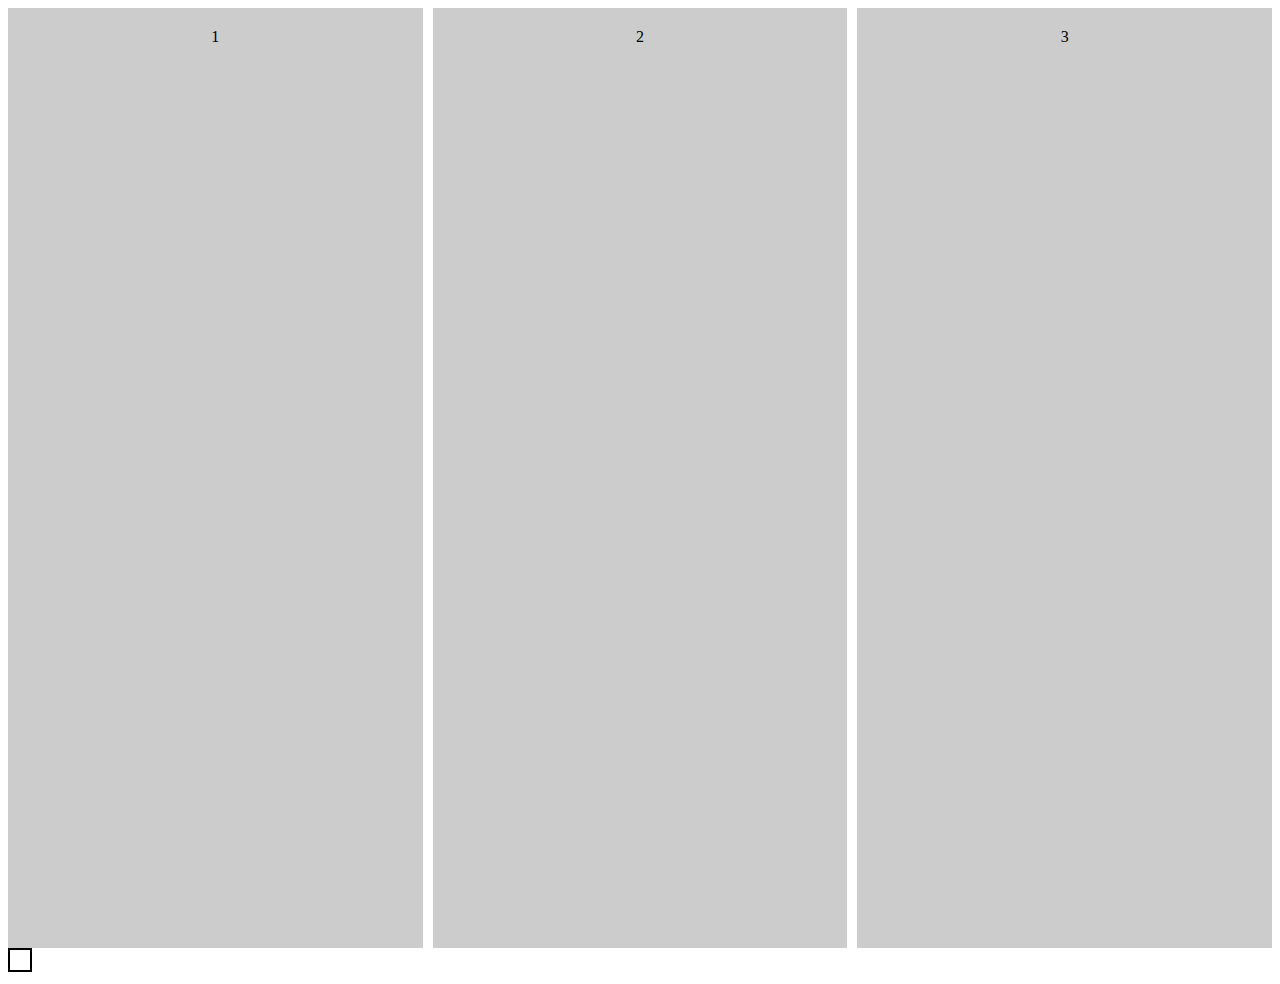
<file: gha.html>
<!DOCTYPE html>
<html lang="en">

<head>
  <meta charset="UTF-8">
  <meta http-equiv="X-UA-Compatible" content="IE=edge">
  <meta name="viewport" content="width=device-width, initial-scale=1.0">
  <title>Document</title>
</head>

<body>
  <style>
    .grid-container {
      display: grid;
      grid-template-columns: repeat(3, 1fr);
      grid-gap: 10px;
    }

    .grid-item {
      background-color: #ccc;
      padding: 20px;
      text-align: center;
      height: 100vh;
    }
    .zoom-in-div {
  display: inline-block;
  padding: 10px;
  border: 2px solid black;
  cursor: pointer;
  transition: transform 0.3s ease;
}

.zoom-in-div:hover {
  transform: scale(1.1);
}

  </style>
  <div class="grid-container">
    <div class="grid-item">1</div>
    <div class="grid-item">2</div>
    <div class="grid-item">3</div>
  </div>
  <div class="zoom-in-div"></div>

</body>

</html>
</file>
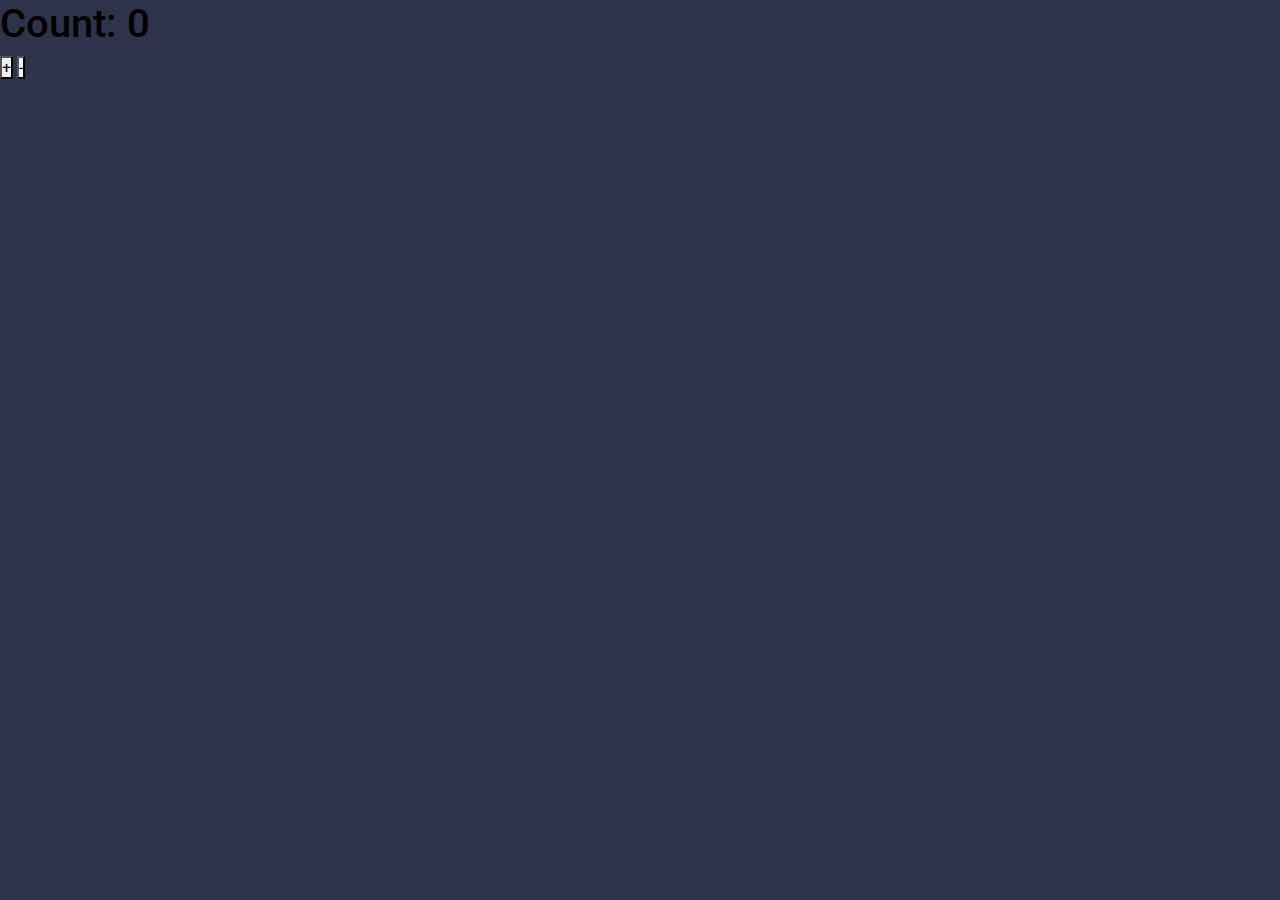
<file: test.html>
<!DOCTYPE html>
<html lang="en">

<head>
  <meta charset="UTF-8">
  <meta http-equiv="X-UA-Compatible" content="IE=edge">
  <meta name="viewport" content="width=device-width, initial-scale=1.0">
  <link rel="stylesheet" href="/assets/libs/bootstrap-5.0.2-dist/css/bootstrap.min.css">
  <link rel="stylesheet" href="/assets/css/global.css">
  <link rel="stylesheet" href="/assets/css/style.css">
  <link rel="stylesheet" href="https://cdnjs.cloudflare.com/ajax/libs/font-awesome/6.1.1/css/all.min.css"
    integrity="sha512-KfkfwYDsLkIlwQp6LFnl8zNdLGxu9YAA1QvwINks4PhcElQSvqcyVLLD9aMhXd13uQjoXtEKNosOWaZqXgel0g=="
    crossorigin="anonymous" referrerpolicy="no-referrer" />
  <script src="https://code.jquery.com/jquery-3.5.1.min.js"></script>
  <link rel="stylesheet" href="/assets/css/dashboard.css">
  <title>Document</title>
</head>

<body>
  <div id="counter"></div>
  <!-- <div class="counter">
        <div class="row_m_1 dashboard-item">hsghgs</div>
        <div class="row_m_2">
            <div class="row_mx_1"></div>
            <div class="row_mx_2">
                <ul>
                    <li><a class="back-to-lobby" target="_blank">Back to lobby</a></li>
                    <li><a class="call-of-heros" target="_blank">Call of Heros</a></li>
                    <li><a class="bal-38000">Bal. $ 38.000</a></li>
                    <li><a class="record1" target="_blank">Record</a></li>
                    <li><a class="setting" target="_blank">Setting</a></li>
                    <li><a class="english">English</a></li>
                </ul>
            </div>
            <div class="row_mx_3"></div>
        </div>
    </div>
    <div class="main__container_m">
        <div class="_red"></div>
        <div class="_gold">
            <div class="time-ticket">
                <div class="move-timex">
                  <div class="no-20230310-13971">No: 20230310-1397</div>
                <div class="for-sale1">For Sale</div>
                <div class="time1">
                <div class="div1069">00:00:00</div>
                <div class="hrs1">HRS</div>
                <div class="min1">MIN</div>
                <div class="sec1">SEC</div>
                </div>
                
              </div>
      
              <div class="progexx">
                <div class="progree-bar1"><div class="progree-bar-item"></div></div>
              </div>
              <div class="no-20230310-13972">No: 20230310-1397</div>
      
              <div class="result-data-parent11">
                <div class="All_Select_Result">
                  <ul class="button-Line-list_Result">
                    <li><button id="result-data">1</button></li>
                    <li><button id="result-data">2</button></li>
                    <li><button id="result-data">3</button></li>
                    <li><button id="result-data">4</button></li>
                    <li><button id="result-data">5</button></li>
                  </ul>
                </div>
      
                <button class="drop-down-button98">
                  <img class="path-36-icon98" alt="" src="./public/path-365.svg">
                </button>
              </div>
      
              <div class="hot-all-play">
                <button class="hot-btn">Hot</button>
                <button class="all-play-btn">All Play</button>
              </div>
                
          </div>
        </div>
        <div class="_green">
            dshfjsdfkhsdkf
        </div>
    </div> -->
  <script src="/assets/js/js.js"></script>
  
</body>

</html>
<!-- <button id="toggle-btn"><i class="fas fa-eye-slash"></i></button> -->
</file>
<file: assets/css/dashboard.css>
@keyframes slide-in-top {
  0% {
    transform: translateY(-200px);
    opacity: 0;
  }
  to {
    transform: translateY(0);
    opacity: 1;
  }
}
html {
  height: 100%;
}
body {
  background-color: var(--color-darkslategray-100);
  width: 100%;
  overflow: auto;
  text-align: left;
  font-size: var(--font-size-sm);
  color: var(--color-white);

  grid: auto / 1em 1fr 1em;
}



.left-nav {
  top: 80px;
  left: 0;
  width: 147px;
  height: 1207.21px;
}

.mark-fill1,
.right-nav6 {
  right: 0;
}
.mark-fill1 {
  width: calc(100% - 1px);
  top: calc(50% + 114px);
  left: 1px;
  background-color: var(--color-deepskyblue-200);
  height: 40px;
  font-size: var(--font-size-2xs);
}
.right-nav6 {
  top: 81px;
  width: 487px;
  height: 1206px;
}

.time-tick {
  margin: 0 auto;
  display: block;
  margin-top: 155px;
  width: 1115px;
  height: 204.233px;
  background-image: linear-gradient(#24acfa, #1b1d2c);
}

.time-tick {
  left: 41.2%;
  transform: translate(-50%, -50%);
}

.move-timex {
  /* padding-top: 70px; */
}


.no-20230310-13972 {
  top: calc(20% - 22.62px);
  right: 47px;
}

.all_five_color {
  width: calc(1115px - 1px);

  background-color: var(--color-deepskyblue-200);
  transform: translate(-50%, -50%);
  height: 40px;
  top: 274px;
}

/* #but_1{
  

} */

.column {
  float: left;
  width: 30%;
}

.time-tick-nav-down {
  margin: 0 auto;
  display: block;
  top: 24.85%;
  width: 1115px;
  height: 204.233px;
  background-color: #2c5177;
}

.time-tick-nav-down {
  left: 41.2%;
  transform: translate(-50%, -50%);
}

.long-length-selector {
  width: calc(100% - 154px);
  top: 30px;
  right: 128px;
  left: 26px;
  height: 135px;
  color: var(--color-white);
}

.down-mid-info {
  margin: 0 auto;
  display: block;
  top: 32%;
  top: 32%;
  width: 1115px;
  height: 40px;
  background-color: #ffffff;
}

.down-mid-info {
  left: 41.2%;
  transform: translate(-50%, -50%);
}

.div826,
.prize3 {
}
.prize3 {
  top: 2px;
  left: 0;
  color: #24acfa;
}
.div826 {
  top: 0;
  right: -1px;
  font-size: var(--font-size-base);
  font-weight: 500;
  color: #ff2121;
}
.prize-parent {
  top: calc(50% - 9.5px);
  left: calc(50% - 339.5px);
  width: 98px;
  height: 19px;
}

.radio-btn-child {
  cursor: pointer;

  height: calc(100% - 1px);
  top: 0;
  bottom: 1px;
  left: 0;
  background-color: var(--color-deepskyblue-200);
  border: 3px solid var(--color-gray-100);
  box-sizing: border-box;
  width: 15px;
}
.hotcold {
  top: 0;
  right: -1px;
  color: #24acfa;
}
.radio-btn,
.radio-btn1 {
  top: calc(50% - 7.5px);
  height: 16px;
}
.radio-btn {
  left: calc(50% + 302.5px);
  width: 82px;
}
.radio-btn1 {
  right: 103px;
  width: 55px;
}

.how-to-play2 {
  top: calc(50% - 10.5px);
  left: calc(50% + 7.5px);
  border-radius: var(--br-8xs);
  background-color: var(--color-deepskyblue-400);
  width: 109px;
  height: 21px;
  font-size: var(--font-size-smi);
  color: var(--color-gray-100);
}

.parent-selector {
  margin: 0 auto;
  display: block;
  top: 50.8%;
  width: 1115px;
  height: 600px;
  background-color: #2c5177;
}

.parent-selector {
  left: 41.2%;
  transform: translate(-50%, -50%);
}

.side-text-select-parent {
  top: 15px;
  left: 26px;
  width: 600px;
  height: 260px;
  font-size: var(--font-size-xl);
}

.fth {
  bottom: 0;
  left: 0;
}

.Line_shift {
  margin-left: 50px;
}

.all-below-data {
  top: 160%;
  margin: 0;
  left: 380px;
  border-right: 1px solid #24acfa;
  width: 811px;
  height: 250px;
  text-align: center;
  font-size: var(--font-size-3xs);
  transform: translate(-50%, -50%);
}

.info-below {
  width: 100%;
  top: calc(50% - 85px);
  right: 0;
  left: 0;
  background-color: var(--color-deepskyblue-200);
  height: 21px;
}
.database-error-child {
  top: 150px;
  left: calc(50% - 23.5px);
  width: 49px;
  height: 50.53px;
}
.no-recent-activity {
  top: 200px;
  left: 0;
  width: 100px;
}
.database-error {
  left: calc(50% - 44.5px);
  width: 89px;
  height: 86.02px;
  text-align: left;
  font-size: var(--font-size-2xs);
}

.perios1 {
  top: calc(50% - 5px);
  left: 0;
}
.div1053 {
  left: 30px;
  right: -2px;
  bottom: 2px;
  font-size: var(--font-size-2xs);
  color: var(--color-deepskyblue-100);
}

.perioux {
  display: inline-flex;
  margin-left: 20px;
  margin-top: 40px;
  font-size: 11px;
  align-items: center;
  justify-content: center;
}

.per_rec {
  width: 100px;
  margin-left: 10px;
  text-align: center;
  height: 20px;
  background-color: rgb(255, 255, 255);
  border: 0.5px solid var(--color-deepskyblue-100);
  border-radius: 25px;
  color: var(--color-deepskyblue-100);
  display: flex;
  align-items: center;
  justify-content: center;
  font-size: 11px;
}

.perios {
  width: calc(70% - 1.05px);
  top: 0;
  right: 21.05px;
  border-radius: var(--br-6xl);
  background-color: var(--color-white);
  border: 0.5px solid var(--color-deepskyblue-100);
  box-sizing: border-box;
  height: 20px;
}
.bonus1 {
  display: flex;
  align-items: center;
  justify-content: left;
  font-size: 11px;
  left: 0;
}


.bon_rec {
  width: 100px;
  margin-left: 10px;
  text-align: center;
  height: 20px;
  background-color: rgb(255, 255, 255);
  border: 0.5px solid var(--color-forestgreen);
  border-radius: 25px;
  color: var(--color-forestgreen);
  display: flex;
  align-items: center;
  justify-content: center;
  font-size: 11px;
  top: 150px;
}

.button-list-vert {
  list-style: none;
}

.button-list-vert button {
  display: block;
  justify-content: center;
  width: 117px;
  background-color: #24abfa43;
  border: none;
  border-radius: 10px;
  font-size: 16px;
  text-align: center;
  color: #333;
  cursor: pointer;
}

.button-list-vert button:hover {
  background-color: #24acfa;
}

.Line_shift {
  margin-left: 50px;
}

.button-Line-list_Result button {
  width: 55px;
  height: 55px;
  border: none;
  border-radius: 100%;
  color: #24acfa;
  background-color: transparent;
  background-repeat: no-repeat;
  cursor: pointer;
  overflow: hidden;
  outline: none;
}

#result-data {
  background: white;
  font-size: 24px;
  border: 7px solid #24acfa;
}

.button-Line-list_Result {
  float: left;
  list-style: none;
  margin: 0;
  margin-bottom: 15px;
  padding: 0;
  text-align: center;
}

.button-Line-list_Result li {
  display: inline-block;
  border: none;
  text-decoration: none;
  margin-left: 5px;
  border-radius: 7px;
}

.amount,
.model {
  left: 0;
}
.amount {
  top: 0;
  width: 402px;
  height: 32px;
}
.model {
  top: calc(50% - 6px);
}

.text-amt {
  margin-left: 110px;
}

#text-amty {
  all: unset;
  width: 100px;
  height: 30px;
  background-color: white;
  color: black;
  text-align: center;
  border-radius: 5px;
  text-decoration: none;
}

.button-Line-list-right button {
  width: 30px;
  height: 30px;
  border: none;
  border-radius: 100%;
  color: #24acfa;
  background-color: transparent;
  background-repeat: no-repeat;
  cursor: pointer;
  overflow: hidden;
  outline: none;
}

#but_line_right_1 {
  background: white;
  font-size: 14px;
  border: 5px solid #24acfa;
}

.button-Line-list-right {
  float: left;
  list-style: none;
  margin: 0;
  margin-bottom: 15px;
  padding: 0;
  text-align: center;
}

.button-Line-list-right li {
  display: inline-block;
  border: none;
  text-decoration: none;
  margin-left: 0;
  border-radius: 7px;
}

.button-Line-list-right li:hover {
  background: #24acfa;
  color: white;
  cursor: pointer;
}

.hot-all-play {
  height: 40px;
}
.hot-btn {
  width: 105px;
  height: 45px;
  border-radius: 10px 10px 0 0;
  border: none;
  margin-top: -160px;
  background-color: #24acfa;
  color: white;
}

.all-play-btn {
  width: 105px;
  height: 35px;
  border-radius: 10px 10px 0 0;
  border: none;
  bottom: 0;
}

.h-o-t {
  top: calc(50% - 21px);
  left: calc(50% - 4px);
}
.h-o-t-wrapper {
  width: calc(100% - 1px);
  border: none;
  top: 0;
  right: 1px;
  left: 0;
  color: white;
  background-color: var(--color-deepskyblue-200);
  box-shadow: 3px 3px 6px rgba(255, 255, 255, 0.25) inset,
    0 1px 6px rgba(0, 0, 0, 0.16);
  height: 120px;
  font-size: var(--font-size-xs);
}

.a-l-l {
  top: calc(50% - 21px);
  left: calc(50% - 2.5px);
  font-weight: 600;
}
.a-l-l-wrapper {
  top: calc(50% - 181px);
  border: none;
  color: white;
  right: 0;
  background-color: var(--color-deepskyblue-400);
  box-shadow: 3px 3px 6px rgba(255, 255, 255, 0.25) inset;
  width: 25px;
  height: 120px;

  font-size: var(--font-size-xxs);
}

.path-54-icon {
  height: 100%;
  width: 100%;
  top: 0;
  right: 0;
  bottom: 0;
  left: 0;
  max-width: 100%;
  overflow: hidden;
  max-height: 100%;
}
.s-i-d-e-d {
  top: 9px;
  left: calc(50% - 3.5px);
  font-weight: 600;
}
.path-54-parent {
  color: white;

  top: calc(50% - 60px);
  right: 0;
  width: 25px;
  height: 120px;
  border: navajowhite;
  background-color: var(--color-deepskyblue-400);
  box-shadow: 3px 3px 6px rgba(255, 255, 255, 0.25) inset;
  font-size: var(--font-size-xxs);
}

.s-t-a-n-d-a-r-d {
  top: 4px;
  left: calc(50% - 3.5px);
  font-weight: 600;
}

.s-t-a-n-d-a-r-d-wrapper {
  font-size: var(--font-size-xxs);
  border: none;
  color: white;

  top: calc(50% + 61px);
  right: 0;
  background-color: var(--color-deepskyblue-400);
  box-shadow: 3px 3px 6px rgba(255, 255, 255, 0.25) inset;
  width: 25px;
  height: 120px;
}

.c-r-e-d-i-t {
  top: calc(50% - 42px);
  left: calc(50% - 3.5px);
  font-weight: 600;
}
.c-r-e-d-i-t-wrapper {
  font-size: var(--font-size-xxs);

  color: white;
  border: none;
  right: 0;
  bottom: 0;
  background-color: var(--color-deepskyblue-400);
  box-shadow: 3px 3px 6px rgba(255, 255, 255, 0.25) inset;
  width: 25px;
  height: 120px;
}

.sided {
  margin-left: 200px;
  top: calc(50% - 489px);
  width: 31px;
  height: 604px;
  text-align: center;
  font-size: var(--font-size-3xs);
  font-family: var(--font-segoe-ui);
}

.chase-confirm {
  float: right;

  margin-right: -400px;
  margin-top: 100px;
}

.total-bet {
  width: 100px;
  font-size: small;
}

.num_color {
  color: #24acfa;
  font-size: 30px;
}

.num_color-two {
  color: #24acfa;
  font-size: 50px;
}
.total-betting-amount {
  width: 100px;
  font-size: small;
}

.note_zero {
  display: inline;
  font-size: 20px;
}

.note-yuan-div {
  width: 120px;
  border-top: 1px solid #24acfa;
}

.total-betting-amount {
  width: 150px;
}

.dashboard-child,
.path-55-icon {
  left: 0;
  width: 1920px;
}
.dashboard-child {
  top: 0;
  background-color: rgba(159, 104, 255, 0.72);
  height: 1399px;
  display: none;
}
.path-55-icon {
  top: 81px;
  height: 1318px;
}
.path-68-icon {
  width: calc(100% - 31px);
  right: 0;
  bottom: 0;
  left: 31px;
  max-width: 100%;
  overflow: hidden;
  height: 1342px;
}
.mid-bet-child {
  bottom: -533px;
  left: 0;
  background: linear-gradient(180deg, #24acfa, #12567d);
  width: 811px;
  height: 420px;
  display: none;
  opacity: 0.5;
}
.all4 {
  top: calc(50% - 7.5px);
  left: calc(50% - 8px);
  font-size: var(--font-size-sm);

  color: var(--color-white);
  text-align: left;
}

.big {
  top: calc(50% - 7.5px);
  left: calc(50% - 10px);
  font-size: var(--font-size-sm);

  color: var(--color-white);
  text-align: left;
}
.big-wrapper {
  cursor: pointer;
  border: 0;
  padding: 0;
  background-color: var(--color-darkslategray-100);

  height: 100%;
  top: 0;
  bottom: 0;
  left: calc(50% - 147.5px);
  border-radius: var(--br-31xl);
  box-shadow: 1px 3px 7px rgba(252, 252, 252, 0.25) inset,
    1px 2px 2px rgba(0, 0, 0, 0.16);
  width: 70px;
}
.small {
  top: calc(50% - 7.5px);
  left: calc(50% - 17px);
  font-size: var(--font-size-sm);

  color: var(--color-white);
  text-align: left;
}

.but_on {
  width: 70px;
  height: 37px;
  border: none;
  border-radius: 50px;
  background-color: #2f324b;
  color: white;
  text-transform: none;
  box-shadow: inset 6px 5px 8px #fcfcfc, 0px 2px 3px -1px red;
}

.small-wrapper {
  cursor: pointer;
  border: 0;
  padding: 0;
  background-color: var(--color-darkslategray-100);

  height: 100%;
  top: 0;
  bottom: 0;
  left: calc(50% - 72.5px);
  border-radius: var(--br-31xl);
  box-shadow: 1px 3px 7px rgba(252, 252, 252, 0.25) inset,
    1px 2px 2px rgba(0, 0, 0, 0.16);
  width: 70px;
}
.odd {
  top: calc(50% - 7.5px);
  left: calc(50% - 12px);
  font-size: var(--font-size-sm);

  color: var(--color-white);
  text-align: left;
}
.odd-wrapper {
  cursor: pointer;
  border: 0;
  padding: 0;
  background-color: var(--color-darkslategray-100);

  height: 100%;
  top: 0;
  bottom: 0;
  left: calc(50% + 2.5px);
  border-radius: var(--br-31xl);
  box-shadow: 1px 3px 7px rgba(252, 252, 252, 0.25) inset,
    1px 2px 2px rgba(0, 0, 0, 0.16);
  width: 70px;
}
.even {
  top: calc(50% - 7.5px);
  left: calc(50% - 15px);
  font-size: var(--font-size-sm);

  color: var(--color-white);
  text-align: left;
}
.even-wrapper {
  cursor: pointer;
  border: 0;
  padding: 0;
  background-color: var(--color-darkslategray-100);

  height: 100%;
  top: 0;
  bottom: 0;
  left: calc(50% + 77.5px);
  border-radius: var(--br-31xl);
  box-shadow: 1px 3px 7px rgba(252, 252, 252, 0.25) inset,
    1px 2px 2px rgba(0, 0, 0, 0.16);
  width: 70px;
}
.clear {
  top: calc(50% - 7.5px);
  left: calc(50% - 16px);
  font-size: var(--font-size-sm);

  color: var(--color-white);
  text-align: left;
}
.clear-wrapper {
  cursor: pointer;
  border: 0;
  padding: 0;
  background-color: var(--color-darkslategray-100);

  height: 100%;
  top: 0;
  right: 0;
  bottom: 0;
  border-radius: var(--br-31xl);
  box-shadow: 1px 3px 7px rgba(252, 252, 252, 0.25) inset,
    1px 2px 2px rgba(0, 0, 0, 0.16);
  width: 70px;
}

.stake-type1 {
  top: calc(50% - 74.5px);
}
.stake-type2 {
  top: calc(50% - 18.5px);
}
.stake-type2,
.stake-type3,
.stake-type4 {
  width: 100%;
  right: 0;
  left: 0;
  height: 37px;
}
.stake-type3 {
  top: calc(50% + 37.5px);
}
.stake-type4 {
  bottom: 0;
}

.all-5-straightmanual {
  top: calc(50% - 7.5px);
  left: calc(50% - 67px);
  font-size: var(--font-size-sm);

  color: var(--color-white);
  text-align: left;
  text-shadow: 0 3px 2px rgba(0, 0, 0, 0.16);
}
.all-5-straightcombo-wrapper,
.all-5-straightmanual-wrapper {
  cursor: pointer;
  border: 0;
  padding: 0;
  background-color: var(--color-deepskyblue-200);

  height: 100%;
  top: 0;
  bottom: 0;
  border-radius: var(--br-8xs);
  width: 200px;
}
.all-5-straightmanual-wrapper {
  left: calc(50% - 100px);
}
.all-5-straightcombo-wrapper {
  right: 0;
}
.group-parent8 {
  top: 0;
  left: 116px;
  width: 630px;
  height: 35px;
}
.all-5-group3 {
  top: calc(50% - 7.5px);
  left: calc(50% - 47px);
  font-size: var(--font-size-sm);

  color: var(--color-white);
  text-align: left;
  text-shadow: 0 3px 2px rgba(0, 0, 0, 0.16);
}
.all-5-group-120-wrapper {
  cursor: pointer;
  border: 0;
  padding: 0;
  background-color: var(--color-deepskyblue-200);

  top: 0;
  left: 0;
  border-radius: var(--br-8xs);
  width: 200px;
  height: 35px;
}
.all-5-group4 {
  top: calc(50% - 7.5px);
  left: calc(50% - 44px);
  font-size: var(--font-size-sm);

  color: var(--color-white);
  text-align: left;
  text-shadow: 0 3px 2px rgba(0, 0, 0, 0.16);
}
.all-5-group-10-wrapper,
.all-5-group-60-wrapper {
  cursor: pointer;
  border: 0;
  padding: 0;
  background-color: var(--color-deepskyblue-200);

  border-radius: var(--br-8xs);
  width: 200px;
  height: 35px;
}
.all-5-group-10-wrapper {
  bottom: 0;
  left: 0;
}
.all-5-group-60-wrapper {
  top: 0;
  left: calc(50% - 207.5px);
}
.all-5-group6 {
  top: calc(50% - 7.5px);
  left: calc(50% - 40px);
  font-size: var(--font-size-sm);

  color: var(--color-white);
  text-align: left;
  text-shadow: 0 3px 2px rgba(0, 0, 0, 0.16);
}
.all-5-group-20-wrapper,
.all-5-group-30-wrapper,
.all-5-group-5-wrapper {
  cursor: pointer;
  border: 0;
  padding: 0;
  background-color: var(--color-deepskyblue-200);

  border-radius: var(--br-8xs);
  width: 200px;
  height: 35px;
}
.all-5-group-5-wrapper {
  bottom: 0;
  left: calc(50% - 207.5px);
}
.all-5-group-20-wrapper,
.all-5-group-30-wrapper {
  top: 0;
}
.all-5-group-30-wrapper {
  left: calc(50% + 7.5px);
}
.all-5-group-20-wrapper {
  right: 0;
}
.group-parent9 {
  width: calc(100% - 116px);
  right: 0;
  bottom: 0;
  left: 116px;
  height: 85px;
}
.straight {
  top: 4px;
  left: 0;
}
.group1 {
  top: calc(50% - 22.5px);
  left: 10px;
}

.nd {
  top: calc(50% - 64.5px);
  left: 0;
}
.rd {
  top: calc(50% - 9.5px);
}
.rd,
.side-text-select,
.th {
  left: 0;
}
.th {
  top: calc(50% + 45.5px);
}
.side-text-select {
  height: calc(100% - 21px);
  top: 11px;
  bottom: 10px;
  width: 27px;
  font-size: var(--font-size-base);
  color: var(--color-white);
}
.component-32-1-child {
  height: calc(100% + 18px);
  width: calc(100% + 18px);
  top: 0;
  right: -18px;
  bottom: -18px;
  left: 0;
  max-width: 100%;
  overflow: hidden;
  max-height: 100%;
}
.component-32-1 {
  left: 0;
}
.component-26-1,
.component-27-1,
.component-28-1,
.component-30-1,
.component-31-1,
.component-32-1 {
  cursor: pointer;
  border: 0;
  padding: 0;
  background-color: transparent;

  height: 100%;
  top: 0;
  bottom: 0;
  width: 40px;
}
.component-31-1 {
  left: 45px;
}
.component-30-1 {
  left: calc(50% - 132.5px);
}
.component-28-1 {
  left: calc(50% - 87.5px);
}
.component-27-1 {
  left: calc(50% - 42.5px);
}
.component-26-1 {
  left: calc(50% + 2.5px);
}
.component-25-1 {
  left: calc(50% + 47.5px);
}
.component-23-1,
.component-24-1,
.component-25-1 {
  cursor: pointer;
  border: 0;
  padding: 0;
  background-color: transparent;

  height: 100%;
  top: 0;
  bottom: 0;
  width: 40px;
}
.component-24-1 {
  left: calc(50% + 92.5px);
}
.component-23-1 {
  right: 45px;
}
.div827 {
  left: 15px;
}
.div827,
.div828,
.div829,
.div830,
.div831,
.div832 {
  top: calc(50% - 12px);
  font-weight: 500;
}
.div828 {
  left: 60px;
}
.div829 {
  left: calc(50% - 117.5px);
}
.div830 {
  left: calc(50% - 72.5px);
}
.div831 {
  left: calc(50% - 27.5px);
}
.div832 {
  left: calc(50% + 17.5px);
}
.div833 {
  left: calc(50% + 62.5px);
}
.div833,
.div834,
.div835,
.div836 {
  top: calc(50% - 12px);
  font-weight: 500;
}
.div834 {
  left: calc(50% + 107.5px);
}
.div835 {
  right: 58px;
}
.div836 {
  right: 13px;
}
.component-32-1-parent,
.component-32-2-parent {
  width: calc(100% - 42px);
  right: 0;
  left: 42px;
  height: 40px;
}
.component-32-1-parent {
  top: 0;
}
.component-32-2-parent {
  top: calc(50% - 75px);
}
.component-32-3-parent {
  top: calc(50% - 20px);
}
.component-32-3-parent,
.component-32-4-parent,
.component-32-5-parent {
  width: calc(100% - 42px);
  right: 0;
  left: 42px;
  height: 40px;
}
.component-32-4-parent {
  top: calc(50% + 35px);
}
.component-32-5-parent {
  bottom: 0;
}

.mid-bet {
  width: calc(100% - 31px);
  top: calc(50% - 510px);
  right: 0;
  left: 31px;
  height: 469px;
  color: var(--color-deepskyblue-200);
}

.hot {
  top: calc(50% - 5px);
  left: calc(50% - 11px);
  font-size: var(--font-size-smi);

  color: var(--color-white);
  text-align: left;
  -webkit-text-stroke: 1px transparent;
}
.hot-wrapper {
  cursor: pointer;
  border: 0;
  padding: 0;
  background-color: var(--color-deepskyblue-300);

  height: calc(100% - 5px);
  top: 5px;
  bottom: 0;
  left: 0;
  border-radius: var(--br-3xs) var(--br-3xs) 0 0;
  width: 103px;
  opacity: 0;
}
.hot-wrapper.animate {
  animation: 1s ease 0s 1 normal forwards slide-in-top;
}
.all-play {
  top: calc(50% - 7.5px);
  left: calc(50% - 21px);
  font-size: var(--font-size-smi);

  color: var(--color-white);
  text-align: left;
  -webkit-text-stroke: 1px transparent;
}
.all-play-wrapper {
  cursor: pointer;
  border: 0;
  padding: 0;
  background-color: var(--color-deepskyblue-200);

  height: 100%;
  top: 0;
  right: 0;
  bottom: 0;
  border-radius: var(--br-3xs) var(--br-3xs) 0 0;
  width: 103px;
}
.component-34-1 {
  width: 207px;
  height: 40px;
}
.rectangle-parent3 {
  height: 100%;
  width: 100%;
  background-color: var(--color-gray-100);
}
.path-36-icon95 {
  height: calc(100% - 11.11px);
  width: calc(100% - 6.91px);
  top: 5.71px;
  right: 3.54px;
  bottom: 5.41px;
  left: 3.37px;
  max-width: 100%;
  overflow: hidden;
  max-height: 100%;
}
.drop-down-button95 {
  cursor: pointer;
  border: 0.5px solid var(--color-white);
  padding: 0;
  background-color: var(--color-gray-200);

  right: 12px;
  bottom: 0;
  border-radius: var(--br-8xs);
  box-sizing: border-box;
  width: 20px;
  height: 20px;
}
.all-5 {
  top: calc(50% - 8px);
  left: calc(50% - 14px);
  text-shadow: 1px 2px 1px rgba(36, 172, 250, 0.5);
}
.all-5-wrapper {
  height: 100%;
  top: 0;
  bottom: 0;
  left: 0;
  border-radius: var(--br-8xs);
  background: linear-gradient(
    180deg,
    rgba(47, 50, 75, 0.25),
    rgba(88, 6, 88, 0.5)
  );
  box-shadow: 1px 3px 6px rgba(0, 0, 0, 0.16);
  width: 120px;
}
.all-421 {
  top: calc(50% - 8px);
  left: calc(50% - 14px);
}
.all-4-wrapper18,
.all-4-wrapper19,
.all-4-wrapper20 {
  height: 100%;
  top: 0;
  bottom: 0;
  border-radius: var(--br-8xs);
  background-color: var(--color-white);
  box-shadow: 1px 3px 6px rgba(0, 0, 0, 0.16);
  width: 120px;
}
.all-4-wrapper18 {
  left: 135px;
}
.all-4-wrapper19 {
  left: calc(50% - 262.5px);
}
.all-4-wrapper20 {
  left: calc(50% - 127.5px);
}
.all-4-wrapper21 {
  left: calc(50% + 7.5px);
}
.all-4-wrapper21,
.all-4-wrapper22,
.all-4-wrapper23,
.all-4-wrapper24 {
  height: 100%;
  top: 0;
  bottom: 0;
  border-radius: var(--br-8xs);
  background-color: var(--color-white);
  box-shadow: 1px 3px 6px rgba(0, 0, 0, 0.16);
  width: 120px;
}
.all-4-wrapper22 {
  left: calc(50% + 142.5px);
}
.all-4-wrapper23 {
  right: 135px;
}
.all-4-wrapper24 {
  right: 0;
}

.mid-nav {
  width: calc(100% - 31px);
  top: 0;
  right: 0;
  left: 31px;
  height: 287px;
  text-align: center;
}
.h {
  margin: 0;
}

.note1 {
  color: var(--color-white);
}
.note,
.yuan {
  top: calc(50% + 4px);
  left: calc(50% + 326px);
  font-size: var(--font-size-base);
  color: var(--color-tomato);
}
.yuan {
  top: calc(50% + 73px);
}
.body-item {
  top: calc(50% + 37px);
  right: 49px;
  border-top: 1px solid var(--color-deepskyblue-200);
  box-sizing: border-box;
  width: 199px;
  height: 2px;
}
.confirm-bet {
  top: calc(50% - 7.5px);
  left: calc(50% - 37px);
  text-shadow: 0 3px 2px rgba(0, 0, 0, 0.16);
}
.confirm-bet-wrapper {
  top: calc(50% + 142px);
  right: 55px;
  border-radius: var(--br-8xs);
  background-color: var(--color-deepskyblue-200);
  width: 200px;
  height: 35px;
}
.i-want-to {
  top: calc(50% - 7.5px);
  left: 25px;
  text-shadow: 0 3px 2px rgba(0, 0, 0, 0.16);
}
.i-want-to-chase-number-wrapper {
  top: calc(50% + 97px);
  right: 55px;
  border-radius: var(--br-8xs);
  background-color: var(--color-deepskyblue-200);
  width: 200px;
  height: 35px;
}
.all3,
.all3 {
  top: 81px;
  left: 220px;
  width: 1146px;
  height: 1630px;
}
.right-nav-bar-child3,
.right-nav-bar6 {
  width: 100%;
  top: 0;
  right: 0;
  left: 0;
  background-color: var(--color-deepskyblue-400);
  height: 39px;
}
.right-nav-bar6 {
  height: 100%;
  bottom: 0;
  background-color: var(--color-deepskyblue-300);
}
.g120,
.g120-wrapper {
  top: 2px;
  left: 2px;
}
.g120-wrapper {
  height: 100%;
  top: 0;
  bottom: 0;
  left: 0;
  background-color: var(--color-gray-100);
  width: 36px;
}
.g60,
.g60-wrapper {
  top: 2px;
  left: calc(50% - 11px);
}
.g60-wrapper {
  height: 100%;
  top: 0;
  bottom: 0;
  left: calc(50% - 75px);
  background-color: var(--color-gray-100);
  width: 36px;
}
.g30-wrapper {
  left: calc(50% - 37px);
}
.g10-wrapper,
.g20-wrapper,
.g30-wrapper {
  height: 100%;
  top: 0;
  bottom: 0;
  background-color: var(--color-gray-100);
  width: 36px;
}
.g20-wrapper {
  left: calc(50% + 1px);
}
.g10-wrapper {
  left: calc(50% + 39px);
}
.g10-wrapper,
.g5,
.g5-wrapper {
}
.g5 {
  top: 2px;
  left: calc(50% - 8px);
}
.g5-wrapper {
  height: 100%;
  top: 0;
  right: 0;
  bottom: 0;
  background-color: var(--color-gray-100);
  width: 36px;
}
.right-line-in-inner {
  top: 21px;
  right: 7px;
  width: 226px;
  height: 19px;
}
.all-5-group9 {
  top: 2px;
  left: calc(50% - 32px);
}
.all-5-group-wrapper {
  top: 0;
  right: 7px;
  background-color: var(--color-gray-100);
  width: 226px;
  height: 19px;
}
.draw4 {
  top: calc(50% - 7px);
  left: calc(50% - 15px);
}
.draw-wrapper {
  top: 0;
  left: 1px;
  background-color: var(--color-gray-100);
  width: 56px;
  height: 40px;
}
.winning-no {
  top: calc(50% - 7px);
  left: calc(50% - 35px);
}
.winning-no-wrapper {
  top: 0;
  left: 59px;
  background-color: var(--color-gray-100);
  width: 192px;
  height: 40px;
}
.sum {
  top: calc(50% - 6px);
  left: calc(50% - 10.5px);
}
.sum-wrapper {
  height: 100%;
  top: 0;
  bottom: 0;
  left: 0;
  background-color: var(--color-gray-100);
  width: 75px;
}
.st1 {
  top: calc(50% - 6px);
  left: calc(50% - 7.5px);
}
.st-wrapper {
  height: 100%;
  top: 0;
  bottom: 0;
  left: calc(50% - 160px);
  background-color: var(--color-gray-100);
  width: 75px;
}
.nd1 {
  top: calc(50% - 6px);
  left: calc(50% - 8.5px);
}
.nd-wrapper,
.rd-wrapper {
  height: 100%;
  top: 0;
  bottom: 0;
  background-color: var(--color-gray-100);
  width: 75px;
}
.nd-wrapper {
  left: calc(50% - 79px);
}
.rd-wrapper {
  left: calc(50% + 4px);
}
.rd-wrapper,
.th-wrapper,
.th2 {
}
.th2 {
  bottom: 2px;
  left: calc(50% - 7.5px);
}
.th-wrapper {
  height: 100%;
  top: 0;
  bottom: 0;
  left: calc(50% + 85px);
  background-color: var(--color-gray-100);
  width: 75px;
}
.group-parent11,
.th-container {
  right: 0;
  bottom: 0;
}
.th-container {
  height: 100%;
  top: 0;
  background-color: var(--color-gray-100);
  width: 75px;
}
.group-parent11 {
  width: 100%;
  left: 0;
  height: 20px;
  font-size: var(--font-size-2xs);
}
.right-line-in5 {
  width: calc(100% - 1px);
  top: 82px;
  right: 0;
  left: 1px;
  height: 697px;
  font-size: var(--font-size-smi);
}
.fill-chart,
.mark-no {
  top: calc(50% - 8px);
}
.mark-no {
  left: 15px;
}
.fill-chart {
  right: 14px;
}
.mark-fill {
  width: calc(100% - 1px);
  top: 40px;
  right: 0;
  left: 1px;
  background-color: var(--color-deepskyblue-200);
  height: 40px;
}
.recent-draw4 {
  top: calc(50% - 14px);
  left: calc(50% - 17.5px);
  font-size: var(--font-size-xs);

  color: var(--color-white);
  text-align: center;
}
.recent-draw-frame {
  cursor: pointer;
  border: 0;
  padding: 0;
  background-color: var(--color-deepskyblue-200);

  height: 100%;
  top: 0;
  bottom: 0;
  left: 0;
  border-radius: var(--br-xl) var(--br-xl) 0 0;
  width: 85px;
}
.dragon5 {
  top: calc(50% - 5.5px);
  left: calc(50% - 17.5px);
  font-size: var(--font-size-2xs);

  color: var(--color-white);
  text-align: left;
}
.dragon-wrapper2 {
  cursor: pointer;
  border: 0;
  padding: 0;
  background-color: var(--color-deepskyblue-400);

  height: calc(100% - 5px);
  top: 5px;
  bottom: 0;
  left: calc(50% - 86px);
  border-radius: var(--br-xl) var(--br-xl) 0 0;
  width: 85px;
}
.trend5 {
  top: calc(50% - 5.5px);
  left: calc(50% - 15.5px);
  font-size: var(--font-size-xs);

  color: var(--color-white);
  text-align: left;
}
.trend-wrapper2 {
  cursor: pointer;
  border: 0;
  padding: 0;
  background-color: var(--color-deepskyblue-400);

  height: calc(100% - 5px);
  top: 5px;
  bottom: 0;
  left: calc(50% + 1px);
  border-radius: var(--br-xl) var(--br-xl) 0 0;
  width: 85px;
}
.recent-bet5 {
  top: calc(50% - 5.5px);
  left: calc(50% - 28.5px);
  font-size: var(--font-size-xs);

  color: var(--color-white);
  text-align: left;
}
.recent-bet-wrapper2 {
  cursor: pointer;
  border: 0;
  padding: 0;
  background-color: var(--color-deepskyblue-400);

  height: calc(100% - 5px);
  top: 5px;
  right: 0;
  bottom: 0;
  border-radius: var(--br-xl) var(--br-xl) 0 0;
  width: 85px;
}
.nav-right-selector2 {
  top: 0;
  left: 1px;
  width: 346px;
  height: 40px;
}
.div877 {
  top: calc(50% - 8px);
  left: 10.25px;
}
.div878 {
  top: calc(50% - 9px);
  left: calc(50% + 25.13px);
}
.div878,
.div879,
.div880 {
}
.div879 {
  top: calc(50% - 9px);
  left: calc(50% + 63.13px);
}
.div880 {
  left: calc(50% + 101.13px);
}
.div880,
.div881,
.g1054 {
  top: calc(50% - 9px);
}
.div881 {
  left: calc(50% + 139.13px);
}
.g1054 {
  right: 47px;
}
.div882,
.div883,
.g1054 {
}
.div882 {
  top: calc(50% - 9px);
  right: 14px;
}
.div883 {
  top: 3px;
  left: calc(50% - 5px);
}
.ellipse-parent323,
.ellipse-parent324 {
  height: 100%;
  top: 0;
  bottom: 0;
  width: 30px;
}
.ellipse-parent323 {
  left: 0;
}
.ellipse-parent324 {
  left: calc(50% - 50px);
}
.ellipse-parent325 {
  left: calc(50% - 15px);
}
.ellipse-parent325,
.ellipse-parent326,
.ellipse-parent327 {
  height: 100%;
  top: 0;
  bottom: 0;
  width: 30px;
}
.ellipse-parent326 {
  left: calc(50% + 20px);
}
.ellipse-parent327 {
  right: 0;
}
.result-data65 {
  height: calc(100% - 6px);
  top: 3px;
  bottom: 3px;
  left: 70.25px;
  width: 170px;
  font-size: var(--font-size-xl);
  color: var(--color-deepskyblue-200);
}
.right-nav-result54 {
  width: calc(100% - 0.75px);
  top: 124px;
  right: 0;
  left: 0.75px;
  height: 36px;
}
.right-nav-result55 {
  top: 161px;
}
.right-nav-result55,
.right-nav-result56,
.right-nav-result57 {
  width: calc(100% - 0.75px);
  right: 0;
  left: 0.75px;
  height: 36px;
}
.right-nav-result56 {
  top: 198px;
}
.right-nav-result57 {
  top: calc(50% - 368px);
}
.right-nav-result58 {
  top: calc(50% - 331px);
}
.right-nav-result58,
.right-nav-result59,
.right-nav-result60,
.right-nav-result61 {
  width: calc(100% - 0.75px);
  right: 0;
  left: 0.75px;
  height: 36px;
}
.right-nav-result59 {
  top: calc(50% - 294px);
}
.right-nav-result60 {
  top: calc(50% - 257px);
}
.right-nav-result61 {
  top: calc(50% - 220px);
}
.right-nav-result62 {
  top: calc(50% - 183px);
}
.right-nav-result62,
.right-nav-result63,
.right-nav-result64,
.right-nav-result65 {
  width: calc(100% - 0.75px);
  right: 0;
  left: 0.75px;
  height: 36px;
}
.right-nav-result63 {
  top: calc(50% - 146px);
}
.right-nav-result64 {
  top: calc(50% - 109px);
}
.right-nav-result65 {
  top: calc(50% - 72px);
}
.right-nav-result66 {
  top: calc(50% - 35px);
}
.right-nav-result66,
.right-nav-result67,
.right-nav-result68,
.right-nav-result69 {
  width: calc(100% - 0.75px);
  right: 0;
  left: 0.75px;
  height: 36px;
}
.right-nav-result67 {
  top: calc(50% + 2px);
}
.right-nav-result68 {
  top: calc(50% + 39px);
}
.right-nav-result69 {
  top: calc(50% + 76px);
}
.road,
.road-bet {
}
.road {
  top: calc(50% - 6px);
  left: 8px;
}
.road-bet {
  top: calc(50% - 5px);
  right: 23px;
}
.path-36-icon96 {
  height: calc(100% - 6.91px);
  width: calc(100% - 11.11px);
  top: 3.54px;
  right: 5.41px;
  bottom: 3.37px;
  left: 5.71px;
  max-width: 100%;
  overflow: hidden;
  max-height: 100%;
}
.drop-down-button96 {
  top: calc(50% - 5px);
  right: 3px;
  border-radius: var(--br-8xs);
  background-color: var(--color-gray-200);
  border: 0.5px solid var(--color-white);
  box-sizing: border-box;
  width: 17px;
  height: 17px;
  transform: rotate(270deg);
}

.searchicon {
  height: calc(100% - 22px);
  top: 11px;
  bottom: 11px;
  left: calc(50% - 11.5px);
  max-height: 100%;
  width: 24px;
}
.search-button {
  cursor: pointer;
  border: 0;
  padding: 0;
  background-color: transparent;

  top: 16px;
  left: calc(50% - 23.5px);
  width: 47px;
  height: 47px;
}
.history {
  top: calc(50% - 7px);
  left: calc(50% - 20.5px);
  font-size: var(--font-size-smi);

  color: var(--color-white);
  text-align: left;
}
.component-7-1 {
  cursor: pointer;
  border: 0;
  padding: 0;
  background-color: transparent;

  width: 100%;
  top: 0;
  right: 0;
  left: 0;
  height: 26px;
}
.instant-games {
  top: calc(50% - 7px);
  left: calc(50% - 41.5px);
  font-size: var(--font-size-smi);

  color: var(--color-white);
  text-align: left;
}
.component-8-1 {
  cursor: pointer;
  border: 0;
  padding: 0;
  background-color: transparent;

  width: 100%;
  top: 36px;
  right: 0;
  left: 0;
  height: 26px;
}
.pk-10 {
  top: calc(50% - 7px);
  left: calc(50% - 16.5px);
  font-size: var(--font-size-smi);

  color: var(--color-white);
  text-align: left;
}
.component-9-1 {
  cursor: pointer;
  border: 0;
  padding: 0;
  background-color: transparent;

  width: 100%;
  top: 72px;
  right: 0;
  left: 0;
  height: 26px;
}
.mark-6 {
  top: calc(50% - 7px);
  left: calc(50% - 19.5px);
  font-size: var(--font-size-smi);

  color: var(--color-white);
  text-align: left;
}
.component-10-1 {
  cursor: pointer;
  border: 0;
  padding: 0;
  background-color: transparent;

  width: 100%;
  top: calc(50% - 157px);
  right: 0;
  left: 0;
  height: 26px;
}
.x-5 {
  top: calc(50% - 7px);
  left: calc(50% - 17.5px);
  font-size: var(--font-size-smi);

  color: var(--color-white);
  text-align: left;
}
.component-11-1,
.component-12-1 {
  cursor: pointer;
  border: 0;
  padding: 0;
  background-color: transparent;

  width: 100%;
  top: calc(50% - 121px);
  right: 0;
  left: 0;
  height: 26px;
}
.component-12-1 {
  top: calc(50% - 85px);
}
.d7 {
  top: calc(50% - 7px);
  left: calc(50% - 7.5px);
  font-size: var(--font-size-smi);

  color: var(--color-white);
  text-align: left;
}
.component-13-1,
.component-14-1 {
  cursor: pointer;
  border: 0;
  padding: 0;
  background-color: transparent;

  width: 100%;
  top: calc(50% - 49px);
  right: 0;
  left: 0;
  height: 26px;
}
.component-14-1 {
  top: calc(50% - 13px);
}
.color-ball {
  top: calc(50% - 7px);
  left: calc(50% - 32.5px);
  font-size: var(--font-size-smi);

  color: var(--color-white);
  text-align: left;
}
.component-15-1,
.component-16-1 {
  cursor: pointer;
  border: 0;
  padding: 0;
  background-color: transparent;

  width: 100%;
  top: calc(50% + 23px);
  right: 0;
  left: 0;
  height: 26px;
}
.component-16-1 {
  top: calc(50% + 59px);
}
.north-vietlott {
  top: calc(50% - 7px);
  left: calc(50% - 38.5px);
  font-size: var(--font-size-smi);

  color: var(--color-white);
  text-align: left;
}
.component-17-1 {
  cursor: pointer;
  border: 0;
  padding: 0;
  background-color: transparent;

  width: 100%;
  top: calc(50% + 95px);
  right: 0;
  left: 0;
  height: 26px;
}
.central-vietlott {
  top: calc(50% - 7px);
  left: calc(50% - 42.5px);
  font-size: var(--font-size-smi);

  color: var(--color-white);
  text-align: left;
}
.component-18-1 {
  cursor: pointer;
  border: 0;
  padding: 0;
  background-color: transparent;

  width: 100%;
  top: calc(50% + 131px);
  right: 0;
  left: 0;
  height: 26px;
}
.south-vietlott {
  top: calc(50% - 7px);
  left: calc(50% - 39.5px);
  font-size: var(--font-size-smi);

  color: var(--color-white);
  text-align: left;
}
.component-19-1 {
  cursor: pointer;
  border: 0;
  padding: 0;
  background-color: transparent;

  width: 100%;
  right: 0;
  bottom: 72px;
  left: 0;
  height: 26px;
}
.thailott {
  top: calc(50% - 7px);
  left: calc(50% - 21.5px);
  font-size: var(--font-size-smi);

  color: var(--color-white);
  text-align: left;
}
.component-20-1 {
  cursor: pointer;
  border: 0;
  padding: 0;
  background-color: transparent;

  width: 100%;
  right: 0;
  bottom: 36px;
  left: 0;
  height: 26px;
}
.lf-lotto {
  top: calc(50% - 7px);
  left: calc(50% - 23.5px);
  font-size: var(--font-size-smi);

  color: var(--color-white);
  text-align: left;
}
.component-21-1 {
  cursor: pointer;
  border: 0;
  padding: 0;
  background-color: transparent;

  width: 100%;
  right: 0;
  bottom: 0;
  left: 0;
  height: 26px;
}
.component-7-1-parent {
  width: calc(100% - 30px);
  top: 73px;
  right: 15px;
  left: 15px;
  height: 530px;
}

.number-basket {
  top: calc(50% - 13px);
  left: calc(50% - 19.5px);
  font-size: var(--font-size-2xs);

  color: var(--color-white);
  text-align: center;
}

.recent-bets {
  top: 5px;
  left: calc(50% - 16.5px);
  font-size: var(--font-size-2xs);

  color: var(--color-white);
  text-align: center;
}

.recent-chasing-number {
  top: 5px;
  left: 5px;
  font-size: var(--font-size-2xs);

  color: var(--color-white);
  text-align: center;
}
.recent-chasing-number-wrapper {
  cursor: pointer;
  border: 0;
  padding: 0;
  background-color: var(--color-gray-300);

  height: calc(100% - 5px);
  top: 5px;
  bottom: 0;
  left: calc(50% - 216.5px);
  border-radius: var(--br-3xs) var(--br-3xs) 0 0;
  width: 85px;
}
.recent-recharge {
  top: 5px;
  left: calc(50% - 22.5px);
  font-size: var(--font-size-2xs);

  color: var(--color-white);
  text-align: center;
}
.recent-recharge-wrapper {
  cursor: pointer;
  border: 0;
  padding: 0;
  background-color: var(--color-gray-300);

  height: calc(100% - 5px);
  top: 5px;
  bottom: 0;
  left: calc(50% - 129.5px);
  border-radius: var(--br-3xs) var(--br-xl) 0 0;
  width: 85px;
}
.recent-withdrawals {
  top: 5px;
  right: 11px;
  font-size: var(--font-size-2xs);

  color: var(--color-white);
  text-align: center;
}
.recent-withdrawals-wrapper {
  cursor: pointer;
  border: 0;
  padding: 0;
  background-color: var(--color-gray-300);

  height: calc(100% - 5px);
  top: 5px;
  bottom: 0;
  left: calc(50% - 42.5px);
  border-radius: var(--br-3xs) var(--br-3xs) 0 0;
  width: 85px;
}
.recent-profit-and-loss-container {
  top: 5px;
  left: 11px;
  font-size: var(--font-size-2xs);

  color: var(--color-white);
  text-align: center;
}
.plan-record-wrapper,
.recent-profit-and-loss-wrapper {
  cursor: pointer;
  border: 0;
  padding: 0;
  background-color: var(--color-gray-300);

  height: calc(100% - 5px);
  top: 5px;
  bottom: 0;
  border-radius: var(--br-3xs) var(--br-3xs) 0 0;
  width: 85px;
}
.recent-profit-and-loss-wrapper {
  left: calc(50% + 44.5px);
}
.plan-record-wrapper {
  left: calc(50% + 131.5px);
}
.details {
  top: calc(50% - 5.5px);
  left: calc(50% - 16.5px);
  font-size: var(--font-size-2xs);

  color: var(--color-white);
  text-align: center;
}
.details-wrapper {
  cursor: pointer;
  border: 0;
  padding: 0;
  background-color: var(--color-gray-300);

  height: calc(100% - 5px);
  top: 5px;
  right: 87px;
  bottom: 0;
  border-radius: var(--br-3xs) var(--br-3xs) 0 0;
  width: 85px;
}
.all-betting {
  top: calc(50% - 5.5px);
  left: calc(50% - 24.5px);
  font-size: var(--font-size-2xs);

  color: var(--color-white);
  text-align: center;
}
.all-betting-wrapper {
  cursor: pointer;
  border: 0;
  padding: 0;
  background-color: var(--color-gray-300);

  height: calc(100% - 5px);
  top: 5px;
  right: 0;
  bottom: 0;
  border-radius: var(--br-3xs) var(--br-3xs) 0 0;
  width: 85px;
}
.group-parent12 {
  width: calc(100% - 30px);
  top: 0;
  right: 22px;
  left: 8px;
  height: 40px;
}
.betting-content,
.how-to-play3 {
  top: calc(50% - 5.5px);
}
.how-to-play3 {
  left: 31px;
}
.betting-content {
  left: 108px;
  font-size: var(--font-size-3xs);
}
.multiple,
.number-of-bets,
.unit {
  top: calc(50% - 5.5px);
}
.unit {
  left: calc(50% - 186.5px);
  font-size: var(--font-size-3xs);
}
.multiple {
  left: calc(50% - 110.5px);
}
.number-of-bets {
  left: calc(50% - 41.5px);
  font-size: var(--font-size-3xs);
}
.operate,
.total-amount2 {
  top: calc(50% - 5.5px);
}
.total-amount2 {
  left: calc(50% + 47.5px);
}
.operate {
  left: calc(50% + 145.5px);
  font-size: var(--font-size-3xs);
}

.path-40-icon {
  height: 100%;
  width: calc(100% - 31px);
  top: 0;
  right: 0;
  bottom: 0;
  left: 31px;
  max-width: 100%;
  overflow: hidden;
  max-height: 100%;
}
.div1054 {
  top: 2px;
  left: calc(50% - 7.02px);
  font-size: var(--font-size-2xs);
  font-family: var(--font-segoe-ui);
  color: var(--color-forestgreen);
}

.amount-betting1,
.enter-bet-amount {
  top: calc(50% - 8px);
  left: 0;
}
.enter-bet-amount {
  left: 10px;
}
.enter-bet-amount-wrapper {
  height: 100%;
  top: 0;
  right: 0;
  bottom: 0;
  border-radius: var(--br-8xs);
  background-color: var(--color-white);
  width: 120px;
  color: #464646;
  font-family: var(--font-segoe-ui);
}

.group-textarea {
  border: 0;
  background-color: transparent;

  height: 100%;
  top: 0;
  bottom: 0;
  left: calc(50% - 20.5px);
  width: 41px;
}
.div1055 {
  top: calc(50% - 7.5px);
  left: calc(50% - 2px);
  font-size: var(--font-size-sm);

  color: var(--color-white);
  text-align: left;
}

.div1056 {
  top: calc(50% - 7.5px);
  left: calc(50% - 4px);
  font-size: var(--font-size-sm);

  color: var(--color-white);
  text-align: left;
}


.bet-mult {
  width: calc(100% - 9px);
  right: 8px;
  bottom: 0;
  left: 1px;
  height: 25px;
}
.amou-bet-parent {
  top: 0;
  right: 0;
  width: 225px;
  height: 67px;
  font-size: var(--font-size-smi);
}
.div1057 {
  left: calc(50% - 3px);
}
.div1057,
.div1059,
.div1061,
.div1063 {
  top: calc(50% - 6px);
  font-size: var(--font-size-2xs);

  color: var(--color-white);
  text-align: left;
}
.div1059 {
  left: calc(50% - 7px);
}
.div1059,
.div1061,
.div1063 {
  text-shadow: 0 3px 2px rgba(0, 0, 0, 0.16);
}
.div1061 {
  left: calc(50% - 10px);
}
.div1063 {
  left: calc(50% - 14px);
}
.path-63-icon {
  height: calc(100% + 6px);
  width: calc(100% + 6px);
  top: 0;
  right: -6px;
  bottom: -6px;
  left: 0;
  max-width: 100%;
  overflow: hidden;
  max-height: 100%;
}
.div1064 {
  top: calc(50% - 6px);
  left: 6px;
  font-size: var(--font-size-2xs);

  color: var(--color-white);
  text-align: left;
}
.path-63-parent {
  cursor: pointer;
  border: 0;
  padding: 0;
  background-color: transparent;

  height: 100%;
  top: 0;
  right: 0;
  bottom: 0;
  width: 40px;
}
.group-parent14 {
  height: calc(100% - 2px);
  top: 0;
  right: 0;
  bottom: 2px;
  width: 327px;
}

.div1065 {
  left: calc(50% - 8px);
}
.all-in,
.div1065,
.div1067 {
  top: calc(50% - 6px);
  font-size: var(--font-size-2xs);

  color: var(--color-white);
  text-align: left;
}
.div1067 {
  left: calc(50% - 8px);
  text-shadow: 0 3px 2px rgba(0, 0, 0, 0.16);
}
.all-in {
  left: calc(50% - 12px);
}
.group-parent15 {
  height: 100%;
  top: 0;
  bottom: 0;
  left: 75px;
  width: 163px;
}

.multiple1 {
  width: 100%;
  right: 0;
  bottom: 0;
  left: 0;
  height: 30px;
}
.x11 {
  top: calc(50% - 6px);
  left: calc(50% - 6px);
  font-size: var(--font-size-2xs);

  color: var(--color-white);
  text-align: left;
}
.group-parent16 {
  width: calc(100% - 75px);
  right: 0;
  left: 75px;
}
.multiple2 {
  top: calc(50% - 14px);
  left: 0;
  width: 402px;
  height: 30px;
}
.amount-parent {
  height: calc(100% - 11px);
  top: 11px;
  bottom: 0;
  left: calc(50% - 250px);
  width: 566px;
  font-size: var(--font-size-2xs);
}
.amount-betting {
  height: calc(100% - 31px);
  top: 15px;
  bottom: 16px;
  left: 21px;
  width: 843px;
}
.path-62-icon {
  height: calc(100% + 2px);
  width: calc(100% + 1px);
  top: 0;
  right: -1px;
  bottom: -2px;
  left: 0;
  max-width: 100%;
  overflow: hidden;
  max-height: 100%;
}
.add-to-cart1 {
  top: calc(50% - 6px);
  left: calc(50% - 27px);
  font-size: var(--font-size-2xs);

  color: var(--color-white);
  text-align: left;
  text-shadow: 0 3px 2px rgba(0, 0, 0, 0.16);
}
.add-to-cart {
  cursor: pointer;
  border: 0;
  padding: 0;
  background-color: transparent;

  height: 100%;
  top: 0;
  bottom: 0;
  left: 0;
  width: 106px;
}
.track3 {
  top: calc(50% - 6px);
  left: calc(50% - 13px);
  font-size: var(--font-size-2xs);

  color: var(--color-white);
  text-align: left;
  text-shadow: 0 3px 2px rgba(0, 0, 0, 0.16);
}
.add-to-cart2 {
  cursor: pointer;
  border: 0;
  padding: 0;
  background-color: transparent;

  height: 100%;
  top: 0;
  bottom: 0;
  left: calc(50% - 53px);
  width: 106px;
}
.bet-now {
  top: calc(50% - 6px);
  left: calc(50% - 20px);
  font-size: var(--font-size-2xs);

  color: var(--color-white);
  text-align: left;
  text-shadow: 0 3px 2px rgba(0, 0, 0, 0.16);
}
.add-to-cart3 {
  cursor: pointer;
  border: 0;
  padding: 0;
  background-color: transparent;

  height: 100%;
  top: 0;
  right: 0;
  bottom: 0;
  width: 106px;
}
.down-but {
  right: 14px;
  bottom: 17px;
  width: 348px;
  height: 30px;
}

.for-sale,
.no-20230310-1397 {
  top: calc(50% + 27.14px);
}
.no-20230310-1397 {
  left: calc(50% - 334.5px);
}
.for-sale {
  left: calc(50% - 196.5px);
}
.div1068 {
  bottom: 5px;
  left: 16px;
  font-size: 54px;
  letter-spacing: 2.7px;
  font-weight: 500;
  font-family: var(--font-sf-digital-readout);
}
.hrs,
.min {
  top: calc(50% - 23px);
  letter-spacing: 0.45px;
}
.hrs {
  left: 30px;
}
.min {
  left: calc(50% - 6.5px);
}
.min,
.sec,
.time {
}
.sec {
  top: calc(50% - 23px);
  right: 27px;
  letter-spacing: 0.45px;
}
.time {
  height: calc(100% - 8px);
  width: 100%;
  top: 0;
  right: 0;
  bottom: 8px;
  left: 0;
  border-radius: var(--br-8xs);
  background-color: var(--color-deepskyblue-300);
  border: 1px solid var(--color-gray-400);
  box-sizing: border-box;
}
.progree-bar,
.progree-bar-child {
  bottom: 0;
  left: 0;
  border-radius: var(--br-6xl);
}
.progree-bar-child {
  height: 100%;
  top: 0;
  background-color: var(--color-deepskyblue-200);
  width: 20px;
}
.progree-bar {
  width: 100%;
  right: 0;
  background: linear-gradient(270deg, rgba(255, 0, 238, 0.15), gray);
  border: 0.5px solid var(--color-white);
  box-sizing: border-box;
  height: 3px;
}
.time-progress {
  bottom: 14.72px;
  left: calc(50% - 124.5px);
  width: 211px;
  height: 80px;
  font-size: var(--font-size-4xs);
}
.b {
  bottom: 7px;
  left: calc(50% - 8px);
}
.result-data81,
.result-data82 {
  height: 100%;
  top: 0;
  bottom: 0;
  width: 50px;
}
.result-data81 {
  left: 0;
}
.result-data82 {
  left: calc(50% - 89px);
}
.result-data83 {
  left: calc(50% - 25px);
}
.result-data83,
.result-data84,
.result-data85 {
  height: 100%;
  top: 0;
  bottom: 0;
  width: 50px;
}
.result-data84 {
  left: calc(50% + 39px);
}
.result-data85 {
  right: 0;
}
.result-data-parent10 {
  top: calc(50% + 10.14px);
  right: 78px;
  width: 306px;
  height: 50px;
  font-size: var(--font-size-11xl);
  color: var(--color-deepskyblue-200);
}
.path-36-icon97 {
  height: calc(100% - 10.63px);
  width: calc(100% - 6.79px);
  top: 6.09px;
  right: 3.24px;
  bottom: 4.53px;
  left: 3.55px;
  max-width: 100%;
  overflow: hidden;
  max-height: 100%;
}
.drop-down-button97 {
  top: calc(50% + 27.14px);
  left: 177px;
  border-radius: var(--br-8xs);
  background-color: var(--color-gray-200);
  border: 0.5px solid var(--color-white);
  box-sizing: border-box;
  width: 16px;
  height: 16px;
}
.floki-lottery {
  top: calc(50% + 21.14px);
  left: 36px;
  font-size: 24px;
}

.for-sale1,
.time-ticket {
}
.no-20230310-13971 {
  top: calc(50% + 8.38px);
  left: calc(50% - 262.5px);
}
.for-sale1 {
  top: calc(50% + 25.38px);
  left: calc(50% - 190.5px);
}
.div1069 {
  bottom: -15px;
  left: 19px;
  font-size: 65px;
  letter-spacing: 3.25px;
  font-weight: 500;
  font-family: var(--font-sf-digital-readout);
}
.hrs1,
.min1 {
  top: calc(50% - 27.5px);
  letter-spacing: 0.55px;
}
.hrs1 {
  left: 35px;
}
.min1 {
  left: calc(50% - 8px);
}
.min1,
.sec1,
.time1 {
}
.sec1 {
  top: calc(50% - 27.5px);
  right: 32px;
  letter-spacing: 0.55px;
}

.b5 {
  top: calc(50% - 17.5px);
  left: calc(50% - 8.5px);
}
.result-data86,
.result-data87 {
  height: 100%;
  top: 0;
  bottom: 0;
  width: 55px;
}
.result-data86 {
  left: 0;
}
.result-data87 {
  left: calc(50% - 113.5px);
}
.result-data88 {
  left: calc(50% - 43.5px);
}
.result-data88,
.result-data89,
.result-data90 {
  height: 100%;
  top: 0;
  bottom: 0;
  width: 55px;
}
.result-data89 {
  left: calc(50% + 26.5px);
}
.result-data90 {
  right: 32px;
}
.path-36-icon98 {
  height: calc(100% - 11.11px);
  width: calc(100% - 6.91px);
  top: 6.3px;
  right: 3.54px;
  bottom: 4.81px;
  left: 3.37px;
  max-width: 100%;
  overflow: hidden;
  max-height: 100%;
}

.floki-lottery1,
.result-data-parent11 {
  font-size: var(--font-size-11xl);
}
.result-data-parent11 {
  top: calc(50% + 8.38px);
  right: 17px;
  width: 367px;
  height: 55px;
  color: var(--color-deepskyblue-200);
}
.floki-lottery1 {
  top: calc(50% - 0.62px);
  left: 45px;
  display: none;
}
.time-ticket1 {
  top: 0;
  left: 251px;
  width: 1115px;
  height: 285.23px;
}
.back-to-lobby,
.call-of-heros,
.kzing00kzd9527 {
  text-decoration: none;

  top: calc(50% - 8.5px);
  color: inherit;
}
.back-to-lobby {
  left: 277px;
}
.call-of-heros {
  left: calc(50% - 540px);
}
.kzing00kzd9527 {
  left: calc(50% - 401px);
}
.bal-38000 {
  top: calc(50% - 10.5px);
  left: calc(50% - 35px);
  font-size: var(--font-size-base);
  color: var(--color-forestgreen);
}
.record1 {
  text-decoration: none;
  left: calc(50% - 240px);
  color: inherit;
}
.english,
.record1,
.setting {
}
.setting {
  text-decoration: none;
  left: calc(50% - 137px);
  color: inherit;
}
.english {
  cursor: pointer;
  border: 0;
  padding: 0;
  background-color: transparent;
  font-size: var(--font-size-sm);
  color: var(--color-white);
  text-align: left;
}

.top-nav {
  left: 0;
  width: 1920px;
}
.top-nav {
  top: 28px;
  background-color: var(--color-gray-100);
  height: 53px;
}

.drop-down-button-child {
  bottom: 0;
  left: calc(50% - 20px);
  width: 25px;
  height: 20px;
}
.drop-down-button99 {
  cursor: pointer;
  border: 0;
  padding: 0;
  background-color: var(--color-gray-200);

  top: 283px;
  left: 1384px;
  border-radius: var(--br-8xs);
  width: 52px;
  height: 36px;
  transform: rotate(270deg);
}
.group-child466 {
  bottom: 5px;
  left: calc(50% - 10px);
  width: 20px;
  height: 25px;
}
.component-35-2-inner {
  height: 100%;
  width: 100%;
  top: 0;
  right: 0;
  bottom: 0;
  left: 0;
  border-radius: var(--br-8xs);
  background-color: var(--color-gray-200);
}
.group-child467 {
  bottom: 6px;
  left: calc(50% - 10px);
  width: 20px;
  height: 25px;
}
.component-35-2-child {
  height: 100%;
  width: 100%;
  top: 0;
  right: 0;
  bottom: 0;
  left: 0;
  border-radius: var(--br-8xs);
  background-color: var(--color-gray-200);
  transform: rotate(180deg);
  opacity: 0;
}
.component-35-2 {
  cursor: pointer;
  border: 0;
  padding: 0;
  background-color: transparent;

  top: 801px;
  left: 1376px;
  width: 52px;
  height: 36px;
}
</file>
<file: assets/css/global.css>
@import url("https://fonts.googleapis.com/css2?family=Roboto:wght@400;500;700&display=swap");

@import url("https://fonts.cdnfonts.com/css/sf-digital-readout");

* {
  margin: 0;
  padding: 0;
  font-family: "Roboto", sans-serif;
  /* overflow: hidden; */
  font-size: var(--fontSmaller);
  color: var(--color-white);
  box-sizing: border-box;
}

body {
  margin: 0;
  line-height: normal;
  background-color: #2f324b !important;
}

ul {
  list-style-type: none;
  display: flex;
  justify-content: space-around;
  align-items: center;
}


textarea {
  resize: none !important;
  color: black;
}
</file>
<file: assets/css/style.css>
.everything__divs{
    margin-top: 2rem;
    margin-bottom: 2rem;
}

/*--------------------------------------------------------------
# Timer Box
--------------------------------------------------------------*/
.hide {
  display: none;
}

.time-ticket {
  /* width: 1115px; */
  height: 179.72px;

  /* ff 3.6+ */
  background: -moz-linear-gradient(180deg, #24acfa 0%, #1b1b1b 100%);

  /* safari 5.1+,chrome 10+ */
  background: -webkit-linear-gradient(180deg, #24acfa 0%, #1b1b1b 100%);

  /* opera 11.10+ */
  background: -o-linear-gradient(180deg, #24acfa 0%, #1b1b1b 100%);

  /* global 94%+ browsers support */
  background: linear-gradient(180deg, #24acfa 0%, #1b1b1b 100%);

  display: flex;
  justify-content: space-between;
  align-items: center;
  padding: 2rem;
}

.time-ticket-mini {
  /* width: 1115px; */
  height: fit-content;
  margin-bottom: 1.5rem;
  /* ff 3.6+ */
  background: -moz-linear-gradient(180deg, #24acfa 0%, #1b1b1b 100%);

  /* safari 5.1+,chrome 10+ */
  background: -webkit-linear-gradient(180deg, #24acfa 0%, #1b1b1b 100%);

  /* opera 11.10+ */
  background: -o-linear-gradient(180deg, #24acfa 0%, #1b1b1b 100%);

  /* global 94%+ browsers support */
  background: linear-gradient(180deg, #24acfa 0%, #1b1b1b 100%);

  display: flex;
  justify-content: space-between;
  align-items: center;
  padding: 2rem;
}

.time-ticket-mini {
  position: sticky;
  top: 0;
  z-index: 1;
  /* padding: 0.2rem; */
}

.timer__holder {
  font-size: 4rem;
  font-weight: 550;
  text-align: center;
  font-family: var(--font-sf-digital-readout);
}

.timer__holder_mini {
  font-size: 3rem;
  font-weight: 550;
  text-align: center;
  font-family: var(--font-sf-digital-readout);
}

.lottery__names-mini {
  padding: 0.4rem;
}
.lottery-names {
  font-size: var(--fontBig);
}

.drop-down-button98 {
  cursor: pointer;
  border: 0.5px solid var(--color-white);
  margin-left: 0.4rem;
  background-color: var(--color-gray-200);
  border-radius: var(--br-8xs);
  width: 17px;
  height: 17px;
}

.time-ticket-mini {
  display: flex;
}

.timer_progress_container-mini {
  width: fit-content;
}

.progexx {
  margin-top: 105px;
}

.progree-bar-item,
.progree-bar1 {
  border-radius: var(--br-6xl);
}

.progree-bar-item {
  height: 100%;
  background-color: var(--color-deepskyblue-200);
  width: 24px;
}

.progree-bar1 {
  background: linear-gradient(270deg, rgba(255, 0, 238, 0.15), gray);
  border: 0.5px solid var(--color-white);
  box-sizing: border-box;
  width: 250px;
  height: 6px;
}

.time1-mini {
  border-radius: var(--br-8xs);
  background-color: var(--color-deepskyblue-300);
  border: 1px solid var(--color-gray-400);
  box-sizing: border-box;
  padding: 0.5rem 1rem;
  font-size: var(--font-size-2xs);
}

.progree-bar1-mini {
  width: 200px;
  background: linear-gradient(270deg, rgba(255, 0, 238, 0.15), gray);
  border: 0.5px solid var(--color-white);
  box-sizing: border-box;
  height: 6px;
}

.time1 {
  border-radius: var(--br-8xs);
  background-color: var(--color-deepskyblue-300);
  border: 1px solid var(--color-gray-400);
  box-sizing: border-box;
  width: 100%;
  height: 85px;
  font-size: var(--font-size-2xs);
}
/* @media screen and (min-width: 768px) {
    .timer__holder {
      font-size: 3vw;
    }
  } */

/* @media screen and (min-width: 1024px) {
    .timer__holder {
      font-size: 2.5vw;
    }
  } */

.timer-date-time {
  /* font-size: 1.2rem; */
  font-weight: bolder;
  text-align: center;
  font-family: var(--font-sf-digital-readout);
}

.timer-box-contents {
  text-align: center;
}
.bet-id-mini {
  display: flex;
}
.for-sale {
  margin-left: 0.7rem;
}
/*--------------------------------------------------------------
# End of Timer Box
--------------------------------------------------------------*/

/*--------------------------------------------------------------
# Slot Machine
--------------------------------------------------------------*/
.draw-num-box {
  width: fit-content;
  display: flex;
  height: 55px;
}

.draw-num-box-mini {
  width: fit-content;
  display: flex;
  height: 35px;
}

.show__draw_nums_btn, .show__draw_nums_btn-mini {
  position: relative;
}

.slot__wrapper_draw_num_container-mini {
  display: flex;
  align-items: center;
}

.progress__timer {
  display: flex;
}

.progress__timer-mini {
  display: flex;
  align-items: center;
  justify-content: center;
}

.slot-wrapper {
  /* margin: 0 auto; */
  width: 300px;
  height: 100px;
  overflow: hidden;
}

.slot-wrapper-mini {
  /* margin: 0 auto; */
  /* width: 300px;
  height: 100px; */
  overflow: hidden;
}

.ball-animation-ul {
  height: 55px;
  display: flex;
  overflow: hidden;
  justify-content: center;
  list-style-type: none;
  cursor: pointer;
}

.ball-animation-ul-mini {
  height: 35px;
  display: flex;
  overflow: hidden;
  justify-content: center;
  list-style-type: none;
  cursor: pointer;
}

.ball-animation-ul li {
  color: var(--black) !important;
  font-size: 21.4px;
  font-weight: 400;
  margin-top: 0;
}
.ball-animation-ul-mini li {
  color: var(--black) !important;
  font-size: 21.4px;
  font-weight: 400;
  margin-top: 0;
}

.ball-animation-ul li div {
  display: flex;
  align-items: center;
  justify-content: center;
  font-size: 19px;
  font-weight: bold;
  height: 55px;
  color: var(--black) !important;
  width: 55px;
  line-height: 35px;
  text-align: center;
  background: url("../libs/slot_machine/images/reel.png") no-repeat;
  background-size: contain;
}

.ball-animation-ul-mini li div {
  display: flex;
  align-items: center;
  justify-content: center;
  font-size: 19px;
  font-weight: bold;
  height: inherit;
  color: var(--black) !important;
  width: 35px;
  line-height: 35px;
  text-align: center;
  background: url("../libs/slot_machine/images/reel.png") no-repeat;
  background-size: contain;
}

#n_02212211287__ {
  display: flex;
  /* align-items: center; */
  justify-content: end;
  margin: 1rem 0;
}

.control-box-mini {
  display: flex;
  align-items: center;
}
/*--------------------------------------------------------------
# End of Slot Machine
--------------------------------------------------------------*/
/*--------------------------------------------------------------
# Tabs Hot and All
--------------------------------------------------------------*/
.hot__and__all_container,
.standard__two_sides_conatiner {
  display: flex;
  align-items: center;
}

.hot__tab,
.all__tab,
.two__sides_tab,
.standard_tab {
  padding: 0.6rem;
  /* height: fit-content; */
  text-align: center;
  width: 105px;
  color: var(--color-black);
  height: 30px;
  border-radius: 10px 10px 0 0;
  border: none;
  margin-right: 0.5rem;
  background-color: var(--color-white);
  cursor: pointer;
  font-weight: bold;
}

.hot__tab.active,
.all__tab.active,
.two__sides_tab.active,
.standard_tab.active {
  background-color: var(--color-deepskyblue-100);
  color: var(--color-white);
}

.list {
  display: flex;
  flex-wrap: wrap;
  list-style: none;
  padding: 0;
  margin: 0;
}

.list li {
  flex: 0 0 20%; /* to make sure each item takes up 20% of the container width */
  text-align: center;
}

.show-more-btn {
  display: none; /* hide the button by default */
}

.hidden {
  display: none; /* hide the second list by default */
}

ul.list.column {
  flex-direction: column;
}
/*--------------------------------------------------------------
# End of Tabs Hot and All
--------------------------------------------------------------*/

/*--------------------------------------------------------------
# All Games types
--------------------------------------------------------------*/
.main__games_content {
}

.all_five {
  background-color: var(--color-deepskyblue-200);
  height: fit-content;
  width: 100%;
  padding: 0.5rem;
  /* overflow: hidden; */
  position: relative;
}
.button-list {
  display: flex;
  list-style: none;
  margin: 0;
  padding: 0;
  text-align: center;
}

.list__menu_btn {
  display: inline-block;
  padding: 0.5rem;
  margin: 0 0.2rem;
  border: none;
  text-decoration: none;
  border-radius: 7px;
  background: #2f324b31;
}

.list__menu_btn:hover {
  background: linear-gradient(#2f324b31, #5806587c);
  color: white;
  cursor: pointer;
}

.list__menu_btn.active {
  border: none;
  border-radius: 5px;
  color: white;
  background-color: transparent;
  background-repeat: no-repeat;
  cursor: pointer;
  overflow: hidden;
  background: linear-gradient(#2f324b31, #5806587c);
  outline: none;
}

.hot-offload {
  width: 960px;
  height: fit-content;
  max-width: 90%;
  /* max-height: 90%; */
  border-radius: 10px;
  text-align: center;
  position: absolute;
  top: 55px;
  left: 0;
  /* z-index: 122; */
  /* display: none; */
  font-size: var(--font-size-sm);
  color: var(--color-deepskyblue-200);
  font-family: var(--font-roboto);
}

.more-play-groups-wrapper {
  line-height: normal;
  text-align: center;
  font-size: var(--font-size-sm);
  color: var(--color-deepskyblue-200);
  font-family: var(--font-roboto);
  top: 0;
  left: 0;

  flex-wrap: wrap;
  background-color: var(--color-deepskyblue-200);
  box-shadow: 0 3px 6px rgba(0, 0, 0, 0.16);
  width: inherit;
  height: fit-content;
  border-radius: 15px;
  padding: 1rem;
}

.more__games_items {
  display: flex;
  flex-wrap: wrap;
  justify-content: start;
}

.all-4-wrapper {
  font-size: var(--font-size-sm);
  color: var(--color-deepskyblue-200);
  height: 100%;
  border-radius: var(--br-8xs);
  background-color: var(--color-white);
  box-shadow: 1px 3px 6px rgba(0, 0, 0, 0.16);
  width: 118px;
  display: flex;
  justify-content: center;
  margin-right: 10px;
  margin-top: 10px;
  padding: 0.5rem;
}

.all-4-wrapper:hover,
.all-4-wrapper.active {
  background-color: var(--color-deepskyblue-200);
  color: var(--color-white);
  cursor: pointer;
}
/*--------------------------------------------------------------
# End of All Games types
--------------------------------------------------------------*/

/*--------------------------------------------------------------
# All Games Methods
--------------------------------------------------------------*/
.play-methods-sections-parent {
  margin: 1rem 3rem;
  /* display: flex; */
}

.uuuuuu {
  display: flex;
  flex-wrap: wrap;
  justify-content: start;
}
.uuuuuu > * {
  margin: 0.5rem 0.5rem;
}

._width {
  width: 160px !important;
}

.play-methods-sections-parent > * {
  display: flex;
  align-items: center;
  margin: 0.2rem 0;
}

.game__play_btns {
  cursor: pointer;
  border: 0;
  text-align: center;
  padding: 0.5rem;
  background-color: var(--color-deepskyblue-200);
  height: 100%;
  /* margin: 13px 13px; */
  /* margin-top: 15px; */
  border-radius: var(--br-8xs);
  width: 120px;
  white-space: nowrap;
}

.game__play_btns:hover{
  background: linear-gradient(#4955c2b9, #a807a8c5);

}
.game__play_btns.active{
  background: linear-gradient(#4955c2b9, #a807a8c5);
  color: var(--color-white);
}

.all__play_btns > * {
  margin: 1rem 0;
}

/* .game__play_btns {
  cursor: pointer;
  border: 0;
  text-align: center;
  padding: 0.5rem;
  background-color: var(--color-deepskyblue-200);
  height: 100%;
  margin: 13px 13px;
  border-radius: var(--br-8xs);
  width: fit-content;
} */

.play-methods_straight .game__labels {
  margin-right: 4em !important;
  text-align: end;
  width: 60px;
  display: grid;
  grid-template-columns: 1fr 5fr;
  grid-auto-columns: 1fr;
  grid-auto-rows: 1fr;
  gap: 0px 50px;
  grid-auto-flow: row;
}

/*--------------------------------------------------------------
# End of All Games types
--------------------------------------------------------------*/

/*--------------------------------------------------------------
# Games Info
--------------------------------------------------------------*/
.game__info_container {
  display: flex;
  justify-content: space-between;
  align-items: center;
  margin: 0;
  padding: 0.8rem;
  background-color: var(--color-white);
}

.game__info_container > * {
  color: var(--black) !important;
}

.hot__and__cold {
  display: flex;
  align-items: center;
}

.prize__bonus {
  color: var(--color-deepskyblue-100);
}
.prize__bonus_amt {
  color: var(--red);
}

.how-to-play,
.what__is_solo {
  border-radius: var(--br-8xs);
  background-color: var(--color-deepskyblue-400);
  width: 109px;
  /* height: 21px; */
  /* line-height: 10px; */
  text-align: center;
  padding: 0.3rem;
  font-size: var(--font-size-smi);
  color: var(--color-gray-100);
}
.hot__and__cold {
  width: 200px;
  display: flex;
  justify-content: space-between;
  /* padding: rem; */
}
.hotCold__wrapper,
.lack__wrapper {
  width: 80px;
  padding: 5px;
}
.hotCold__wrapper > *,
.lack__wrapper > * {
  color: var(--color-deepskyblue-200);
  /* display: flex; */
  /* align-items: center; */

  /* flex-direction: row; */
}

#hotCold {
  padding: 0.5rem;
}

.coldHotList {
  /* display: flex; */
  border-radius: 15px;
  /* justify-content: end; */
  text-align: end;
}

div.coldHotList {
  margin-right: 0;
  border-radius: 6px;
  background-image: linear-gradient(
      180deg,
      hsla(0, 0%, 100%, 0) 68%,
      rgba(0, 0, 0, 0.2)
    ),
    linear-gradient(180deg, #efecec, #fff);
  border: 1px solid #eee;
}

.coldHotList div.active {
  border-radius: 6px;
  background: #8065d8;
  color: #fff;
}
.coldHotList_items {
  color: var(--black);
  margin-left: 3px;
  padding: 3px;
  cursor: pointer;
}

.coldHotList_items.active {
  background: #e56262;
}

/*--------------------------------------------------------------
# End of All Games Info
--------------------------------------------------------------*/

/*--------------------------------------------------------------
# Game Selections Tab
--------------------------------------------------------------*/
.game__selections_wrapper {
  /* background: #000; */
  padding: 1rem;
}

.all-slots-parent {
  display: flex;
  justify-content: space-around;
  align-items: center;
  padding: 0.7rem;
}

.odd-wrapper {
  cursor: pointer;
  border: 0;
  background-color: var(--color-darkslategray-100);
  height: 100%;
  top: 0;
  bottom: 0;
  left: calc(50% + 2.5px);
  border-radius: var(--br-31xl);
  box-shadow: 1px 3px 7px rgba(252, 252, 252, 0.25) inset,
    1px 2px 2px rgba(0, 0, 0, 0.16);
  width: 70px;
}

.main-slots-wrapper {
  display: flex;
  align-items: center;
  height: fit-content;
}

.stake-type,
.stake-type1 {
  width: 100%;
  height: 37px;
}

.button-Line-list {
  display: flex;
  list-style: none;
  text-align: center;
  margin-bottom: 0;
}

.button-Line-list li {
  /* display: inline-block;
  border: none;
  text-decoration: none; */
  margin-left: 10px;
  border-radius: 7px;
}

.button-Line-list li:hover {
  background: var(--color-deepskyblue-200);
  color: var(--white);
  cursor: pointer;
  width: fit-content;
}

.button-Line-list button {
  width: 35px;
  height: 35px;
  border: none;
  margin-right: 3px;
  margin-left: 3px;
  border-radius: 100%;
  color: var(--color-deepskyblue-200);
  background-color: transparent;
  background-repeat: no-repeat;
  cursor: pointer;
  overflow: hidden;
  outline: none;
}

.first-3-straight-joint-wrapper {
  width: 140px;
  height: 16px;
  color: var(--color-darkslategray-100);
}

.first-3-straight-joint-container {
  cursor: pointer;
  border: 0;
  background-color: var(--color-deepskyblue-200);
  height: 100%;
  border-radius: var(--br-8xs);
  width: 200px;
}

/* .stake-type-parent {
  
  left: 600px;
  bottom: 0;
  width: 445px;
  height: 261px;
  float: right;
} */

.control {
  margin-top: 1.5rem;
  margin-left: 1.5rem;
}

.control__buttons {
  cursor: pointer;
  border: 0;
  padding: 0;
  background-color: var(--color-darkslategray-100);
  color: var(--white);
  height: 100%;
  border-radius: var(--br-6xl);
  box-shadow: 1px 3px 7px rgba(252, 252, 252, 0.25) inset,
    1px 2px 2px rgba(0, 0, 0, 0.16);
  width: 45px;
}

.control__buttons:hover {
  background-color: var(--color-deepskyblue-200);
}

#but_line_1 {
  background: var(--white);
  font-size: 24px;
  
  
  /* border: 4px solid var(--color-deepskyblue-200); */
}

#but_line_1.active {
  /* border: 4px solid var(--color-active-btn); */
  background: var(--color-deepskyblue-200);
  color: var(--white);
  animation-name: zoom-in;
  animation-duration: 0.3s;
  animation-timing-function: ease-in-out;
}

.everything__divs .active {
  /* border: 4px solid var(--color-active-btn); */
  background: var(--color-deepskyblue-200);
  color: var(--white);
  animation-name: zoom-in;
  animation-duration: 0.3s;
  animation-timing-function: ease-in-out;
}

@keyframes zoom-in {
  0% {
    transform: scale(0.3);
  }
  100% {
    transform: scale(1);
  }
}
#but_line_1.active:hover {
  border: 4px solid var(--color-deepskyblue-200);
}

.all__place_wrapper {
  display: grid;
  grid-template-columns: 0.65fr 4fr 1fr;
  grid-auto-columns: 1fr;
  grid-auto-rows: 1fr;
  /* gap: 0px 25px; */
  grid-auto-flow: row;
  margin-top: 1.5rem;
}

/* .all__place_wrapper{
  display: flex;
  justify-content: space-between;
} */

.column__btns__label {
  display: flex;
  align-items: center;
  padding-left: 0.5rem;
  text-align: center;
}

.t_container {
  display: flex;
  justify-content: start;
  /* margin-left: 1rem;  */
}

.column-btns {
  width: 35px;
  padding: 0.5rem;
  margin-right: 16px;
  text-align: center;
  display: flex;
  flex-direction: column;
  /* justify-content: center; */
  align-items: center;
}
.column-btns > * {
  padding: 0.3rem;
  margin: 0.3rem 1rem;
  border-radius: 5px;
}
.all_btn._col,
.clear_btn._col {
  /* background: #e56262; */
  width: 40px;
}
.clear_btn._col {
  padding: 0.4rem 0.1rem;
}
/*--------------------------------------------------------------
# End of Game Selections Tab
--------------------------------------------------------------*/

/*--------------------------------------------------------------
# Multiplier Tab
--------------------------------------------------------------*/
/* .main__games_content {
  position: relative !important;
}

.stake-bet {
  position: absolute !important;
  bottom: 0;
} */
.period__bonus {
}
.period-box,
.bonus-box {
  display: flex;
  align-items: center;
  margin-top: 1rem;
}

.draw__period,
.bonus {
  width: 80%;
  border-radius: 15px;
  margin-left: 1rem;
  color: var(--black);
  padding: 0.2rem;
  outline: none;
  border: none;
}

.draw__period option,
.bonus option {
  color: var(--black);
  border: none;
  outline: none;
}
.stake-bet {
  border-radius: var(--br-3xs) var(--br-3xs) 0 0;
  background-color: var(--color-deepskyblue-200);
  width: 100%;
  position: sticky;
  bottom: 0;
  /* margin:  10%; */
  height: fit-content;
  display: flex;
  align-items: center;
  justify-content: space-around;
  /* padding: 2rem; */
}

.amt_betting__multiplier {
  display: flex;
  flex-direction: column;
  align-items: center;
  justify-content: space-between;
}

.amou-bet {
  display: flex;
  width: 100%;
  align-items: center;
  /* justify-content: space-between; */
  height: fit-content;
}

.multibetCounter {
  display: flex;
  width: 100%;
  height: fit-content;
  justify-content: space-between;
  align-items: center;
  margin: 1rem;
}

.minus_wrapper,
.plus_frame {
  cursor: pointer;
  height: inherit;
  border: 0;
  text-align: center;
  color: var(--white);
  background-color: var(--color-darkslategray-100);
  width: 30px;
  font-weight: 700;
}

.minus_wrapper {
  border-radius: var(--br-3xs) 0 0 var(--br-3xs);
}

.plus_frame {
  border-radius: 0 var(--br-3xs) var(--br-3xs) 0;
}

#text-mul {
  width: 40px;
  outline: none;
  height: inherit;
  margin: 0 -4px;
  background-color: white;
  color: black;
  text-align: center;
  border: none;
  text-decoration: none;
}

.multibetCounter > span {
  cursor: pointer;
}

.multiplier__input_number {
  height: 34px;
}

.multiplier__input_number input {
  width: 120px;
}

.model,
.no-amt {
  margin-right: 1rem;
  width: 60px;
}

.selected-0-note {
  margin-left: 0.5rem;
  font-size: var(--font-size-2xs);
  line-break: strict;
}

.unit-amt-select-box,
.multiplier-select-box,
.model-select-box {
  display: flex;
  justify-content: space-between;
  align-items: center;
  margin: 1rem;
}

.x1-wrapper {
  border-radius: var(--br-3xs) 0 0 var(--br-3xs);
  box-shadow: 2px 2px 3px rgba(255, 255, 255, 0.16) inset,
    0 3px 2px rgba(0, 0, 0, 0.16);
}

.x1-wrapper,
.x5-wrapper,
.x10-wrapper,
.x20-wrapper,
.x30-wrapper,
.x40-wrapper,
.x50-wrapper {
  width: 40px;
  border: 0;
  cursor: pointer;
  height: 30px;
  background-color: var(--color-whitesmoke);
  box-shadow: 0 2px 3px rgba(255, 255, 255, 0.16) inset,
    0 3px 2px rgba(0, 0, 0, 0.16);
}

.but_works {
  width: 40px;
  height: 30px;
  text-shadow: 0 3px 2px rgba(0, 0, 0, 0.16);
  border-radius: 0 10px 10px 0;
  border: none;
  background: var(--color-whitesmoke);
  box-shadow: 0 2px 3px rgba(255, 255, 255, 0.16) inset,
    0 3px 2px rgba(0, 0, 0, 0.16);
}

.model-select-box {
  justify-content: start;
}

/*--------------------------------------------------------------
# End of Multiplier Tab
--------------------------------------------------------------*/

/*--------------------------------------------------------------
# All Bet datails Tab
--------------------------------------------------------------*/
.all__bet_data_tabs {
  display: flex;
  justify-content: space-around;
  align-items: center;
}

#myTab {
  margin: 0 0.5rem;
}

.all__bet_info {
  flex: 2;
}

.all__bet_info .wrapper {
  margin-bottom: 1rem;
}
.number-basket-wrapper {
  cursor: pointer;
  border: 0;
  background-color: var(--color-gray-300) !important;
  color: var(--color-white) !important;
  height: 48px;
  border-radius: var(--br-3xs) var(--br-3xs) 0 0;
  width: 85px;
}
.number-basket-wrapper.active {
  background-color: var(--color-deepskyblue-200) !important;
  color: var(--color-white) !important;
}

.tab-content {
  height: 350px;
  border: 1px solid var(--color-deepskyblue-200);
}
.tab-content table thead {
  height: 21px;
  background: var(--color-deepskyblue-200) 0% 0% no-repeat padding-box;
}

.chase_confirm-bet_now {
  flex: 1;
  display: flex;
  flex-direction: column;
  height: 100%;
  justify-content: center;
  align-items: center;
}
.total_bets > * {
  font-size: 25px;
}
.total_bets {
  padding: 2rem;
  margin: 1rem;
  border-bottom: solid 2px var(--color-deepskyblue-200);
}

.total__bets_note {
  color: var(--red);
  display: inline;
}
.bet_currency {
  color: var(--color-deepskyblue-200);
  font-size: var(--fontBig);
}
/*--------------------------------------------------------------
# End of All Bet datails Tab
--------------------------------------------------------------*/

/*--------------------------------------------------------------
# Cart Area Tab
--------------------------------------------------------------*/
.cart-area .table-balance-container {
  display: flex;
  justify-content: space-between;
}

.cart-area .container {
  border: 1px solid;
  margin: 0;
  padding: 5px;
  width: -webkit-fit-content;
  width: -moz-fit-content;
  width: fit-content;
}

.cart-area .wrapper {
  margin: 5px 5px 5px 5px;
  /* width: 800px; */
  min-height: 300px;
}

.cart-area .table-content {
  flex-grow: 4;
  margin: auto;
  text-align: center;
}

.cart-area .table-content.sub-table {
  margin: 0 !important;
}

.cart-area .table-content ul {
  list-style-type: none;
  margin: 0;
  padding: 0;
  width: -webkit-fit-content;
  width: -moz-fit-content;
  width: fit-content;
}

.cart-area .table-content ul .guestCounter {
  margin: 0;
}

.cart-area .table-content ul .input-multibet-counter {
  margin: 0;
  width: 65px;
}

.cart-area .table-content ul .input-multibet-counter:focus {
  outline: none !important;
}

.cart-area .balance-content {
  flex-grow: 1;
  text-align: center;
}

.cart-area .balance-content thead th {
  display: flex;
  justify-content: space-evenly;
}

.balance-content table {
  table-layout: fixed;
  width: 200px;
}
.cart-area .table-balance-container {
  display: flex;
  justify-content: space-between;
}

.cart-area .table > tbody {
  vertical-align: middle;
}

.cart-area .form-check-input {
  width: 1.5rem;
  height: 1.5rem;
}
.cart-area .balance-content table tbody {
  height: 180px;
  padding-bottom: 2rem;
}

.cart-area .total-bets {
  color: var(--red);
}

.btn-bet-now,
.btn-track,
.cart-btn-track {
  border: none;
  border-radius: 0.5rem;
  font-weight: bold;
  padding: 0.5rem;
}

.btn-track:hover {
  background-color: var(--lightGrey);
}

.btn-track:hover {
  box-shadow: 2px 2px 5px 1px var(--orangeRed);
  background-image: linear-gradient(to bottom, #e65b35, #f70000);
  text-decoration: none;
}

.cart-increment,
.cart-decrement {
  width: 17px;
  background-color: var(--lightGrey);
}

ul.multibetCounter {
  border-radius: 5px !important;
  margin: 0;
  padding: 0;
  width: 100px;
  height: 22px;
  background-color: var(--lighterGrey);
  color: var(--black);
}

.bi-plus,
.bi-dash {
  font-size: 14px;
}

.mask-balance {
  content: "";
}

/*--------------------------------------------------------------
# Track
--------------------------------------------------------------*/
.tab-pane {
  height: inherit;
}
.draw-and-multibet-container {
  display: flex;
  flex-direction: column;
  /* justify-content: space-around; */
  padding: 1rem;
  align-items: flex-start;
}

.draw-and-multibet-container .card {
  width: 100%;
}

#track-tab-pane .table-content {
  padding: 1rem;
  /* background-color: #f70000; */
}

.cart-area .nav-link.active {
  border-color: transparent;
}

.cart-area .nav-tabs {
  border-color: transparent;
}
.cart-area button.nav-link {
  padding: 0;
}

#track-tab-pane ul#trackTab.nav-tabs {
  width: 100%;
  height: 30px;
  padding: 0 !important;
  background-color: var(--lighterGrey);
}
.first-multi-draws {
  display: flex;
  width: 100%;
  justify-content: space-between;
}

.first-draw-container select {
  width: 200px;
  padding: 0.5rem;
}

.btn-current {
  padding-top: 1px !important;
  padding-bottom: 1px !important;
}

/* .btn-next-day{
  background-color: var(--activeColorBtn) !important;
  color: var(--white) !important;
  padding: 0.3rem !important;
  border-radius: 5px;
  font-weight: bold;
  width: fit-content;
  white-space: nowrap;
  padding-bottom: 0.5rem !important;

} */

.tableFixHead {
  overflow-y: auto;
  max-height: 200px;
}

.tableFixHead input[type="number"]#betID::-webkit-inner-spin-button,
.tableFixHead input[type="number"]#betID::-webkit-outer-spin-button {
  -webkit-appearance: none;
  margin: 0;
}
.tableFixHead input[type="number"]#betID:focus,
.tableFixHead input[type="number"]#betID:focus {
  outline: none;
}

.tableFixHead table {
  border-collapse: collapse;
  width: 100%;
}

.tableFixHead th,
.tableFixHead td {
  padding: 8px 16px;
}

.track-table-content thead {
  background: var(--lighterGrey);
  border-bottom: 1px solid var(--lighterGrey);
}

/* .cart-area .table-body td{
  width:fit-content;
} */
.cart-area .my-ul-el {
  width: inherit !important;
  display: flex !important;
  /* justify-content: ; */
  /* background-color: #e65b35; */
}

.tableFixHead thead {
  position: sticky;
  top: -1px;
  background: var(--lighterGrey);
}

/********** STYLING FOR SCROLLBAR IN TABLE **********************/
/*! Firefox */
.tableFixHead {
  scrollbar-color: #128612 #004e00;
}

/*! Other Browser */
.tableFixHead {
  --scrollbarBG: #caffff;
  --thumbBG: #0392f1;
}
.tableFixHead::-webkit-scrollbar {
  width: 11px;
}
.tableFixHead {
  scrollbar-width: thin;
  scrollbar-color: var(--thumbBG) var(--scrollbarBG);
}
.tableFixHead::-webkit-scrollbar-track {
  background: var(--scrollbarBG);
}
.tableFixHead::-webkit-scrollbar-thumb {
  background-color: var(--thumbBG);
  border-radius: 6px;
  border: 3px solid var(--scrollbarBG);
}

.tableFixHead ul {
  background-color: transparent;
  width: 100%;
}

.tableClassName tbody {
  display: block;
  max-height: 200px;
  overflow-y: auto;
}

.tableClassName thead,
.tableClassName tbody tr {
  display: table;
  width: 100%;
  table-layout: fixed;
}

.tableClassName thead {
  width: 100%;
}

.tableClassName th,
.tableClassName td {
  overflow: hidden;
  white-space: nowrap;
  text-overflow: ellipsis;
  max-width: 100px;
}

.first-multi-draws-negative-margin {
  margin-left: -3.5rem;
}

/*--------------------------------------------------------------
# ModalDialog
--------------------------------------------------------------*/

#m-betModal {
  z-index: 999999;
}

#m-betModal .modal-dialog-center {
  position: fixed;
  top: 50%;
  left: 50%;
  transform: translate(-50%, -50%);
}

/*--------------------------------------------------------------
# Default Buttons
--------------------------------------------------------------*/

.m-btn-orange {
  background-color: var(--orangeRed);
  color: var(--white);
  border-radius: 0.3rem;
}

.m-btn-indigo {
  background-color: var(--activeColorBtn) !important;
  color: var(--white) !important;
  padding: 0.3rem !important;
  border-radius: 5px;
  font-weight: bold;
  width: fit-content;
  white-space: nowrap;
  /* padding-bottom: 0.5rem !important; */
}

.m-btn-ash {
  background-color: var(--silver);
  color: var(--white);
  border-radius: 0.3rem;
}

.m-btn-purple-blue {
  background-color: var(--purpleBlue);
  color: var(--white);
  border-radius: 0.3rem;
}

.m-track-timer {
  background-color: transparent !important;
  width: 200px;
  font-weight: 100 !important;
  font-size: 18px !important;
}

.m-track-timer .display-6 {
  font-size: 2rem !important;
}
/*--------------------------------------------------------------
# End of Cart Area Tab
--------------------------------------------------------------*/
/*--------------------------------------------------------------
# Tooltip Area
--------------------------------------------------------------*/
.tooltip-btn {
  position: relative;
}

.tooltip-btn::before {
  content: attr(data-tooltip);
  position: absolute;
  top: calc(100% + 5px); /* Position the tooltip below the button */
  left: 50%;
  transform: translateX(-50%);
  padding: 10px;
  background-color: #fff;
  color: #333;
  font-size: 14px;
  border-radius: 5px;
  box-shadow: 0 3px 6px rgba(0, 0, 0, 0.16);
  white-space: nowrap;
  opacity: 0;
  transition: opacity 0.3s ease-in-out;
}

.tooltip-btn::after {
  content: "";
  position: absolute;
  top: -10px; /* Position the tooltip arrow above the tooltip */
  left: 50%;
  transform: translateX(-50%);
  border-width: 5px;
  border-style: solid;
  border-color: transparent transparent #fff transparent;
  opacity: 0;
  transition: opacity 0.3s ease-in-out;
}

.tooltip-btn:hover::before,
.tooltip-btn:hover::after {
  opacity: 1;
}

.ball-history-list-SSC, .ball-history-list-SSC-mini {
  width: 320px;
  /* height: 350px; */
  display: flex;
  flex-direction: column;
  align-items: center;
  position: absolute;
  top: 40px;
  right: 0;
  padding: 10px;
  background-color: #fff;
  border: 1px solid #ccc;
  box-shadow: 0 3px 6px rgba(0, 0, 0, 0.16);
  z-index: 999;
  overflow-x: hidden;
  overflow-y: auto;
  border-radius: 10px;
}

.ball-history-list-SSC-mini {
  top: 30px;
}

.ball-history-list-SSC li, .ball-history-list-SSC-mini li {
  display: flex;
  align-items: center;
  justify-content: space-evenly;
  width: inherit;
}

.ball-history-list-SSC li > *, .ball-history-list-SSC-mini li > * {
  color: black;
}

.bet-ball-animation .ball-history-list li {
  top: 0;
  opacity: 0.7;
  margin-bottom: 10px;
  cursor: pointer;
  display: flex;
  align-items: center;
  flex-flow: row nowrap;
  white-space: nowrap;
  justify-content: space-between;
}

.bet-ball-animation .ball-history-list li .qihao {
  display: flex;
  white-space: nowrap;
  font-size: 14px;
  color: #6d7278;
}

.bet-ball-animation .ball-history-list li .jianghaoList {
  margin-left: 9px;
  display: flex;
}

.jianghao {
  display: inline-block;
  align-items: center;
  justify-content: center;
  padding: 0.6rem;
  margin-right: 4px;
  background-image: url("/assets/images/public/ellipse-12.svg");
  background-size: 100% 100%;
  color: var(--color-deepskyblue-200);
  font-weight: 600;
  text-align: center;
  background-repeat: no-repeat;
}
/*--------------------------------------------------------------
# End of Tooltip Area
--------------------------------------------------------------*/
.longhu {
  display: flex;
  flex-flow: column wrap;
  height: 442px;
  /* background-color: #aa3434; */
  box-shadow: none;
  background-image: none;
  /* margin: 0 10px; */
  min-height: 130px;
  padding: 20px 10px 10px;
}

.longhu .longhuhe {
  /* width: 50%; */
  /* display: flex; */
  margin-bottom: 15px;
}

.balls-ul-dragon .balls-row {
  display: flex;
  align-items: center;
  /* align-items: flex-start; */
  margin-bottom: 15px;
}



.ball .ball-item {
  width: 100px !important;
  height: 50px !important;
  display: flex;
  flex-direction: column;
  justify-content: center;
  align-items: center;
  line-height: 1.6;
  border-radius: 6px;
  position: relative;
  cursor: pointer;
  color: #1b1b1b;
  margin-right: 10px;
  background-image: linear-gradient(180deg, #fff, #fff 77%, #f1f1f1);
  box-shadow: 0 2px 4px 0 hsla(0, 0%, 69%, 0.5);
  font-size: 16px;
  font-weight: 500;
}

.ball-item:hover, .ball-item:hover > .showPrize {
  box-shadow: 0 0px 0px 0 hsla(0, 0%, 69%, 0.5);
  background: var(--color-deepskyblue-100);
  color: #fff;
} 

.ball-item.active, .ball-item.active > .showPrize {
  box-shadow: 0 0px 0px 0 hsla(0, 0%, 69%, 0.5);
  background: var(--color-deepskyblue-100);
  color: #fff;
} 

.ball-item:hover .fa-info-circle{
  color: var(--color-white) !important;
}

.ball-item.active, .ball-item.active > .showPrize {
  background: var(--color-deepskyblue-100);
  color: #fff;
}

.ball-item.active .fa-info-circle{
  color: var(--color-white) !important;
}

.fa.fa-info-circle {
  color: var(--color-deepskyblue-100);
  font-size: 14px;
}
.showPrize {
  color: #1b1b1b;
  
}

.balls-row .row-title {
  flex: none;
  width: 57px;
  line-height: 36px;
  margin-right: 20px;
  text-align: right;
  font-size: 12px;
  font-weight: 700;
  color: #333;
}

.balls-row-lryl {
  display: flex;
  /* width: inherit; */
  align-items: center;
  margin-bottom: 15px;
}

.row-balls {
  display: flex;
  flex-wrap: wrap;
  justify-content: space-between;
  width: 100%;
  margin-top: 10px;
}

.ball-item .introduce .introduce-symbol {
  position: absolute;
  right: 0;
  top: 0;
  display: inline-block;
  width: 14px;
  height: 14px;
  color: var(--black);
  background-size: contain;
}

/*--------------------------------------------------------------
# For Hot and cold button styles in dragon and tiger
--------------------------------------------------------------*/

.ball-item .cmInBalls {
  font-family: DINAlternate;
  position: absolute;
  left: 2px;
  top: 2px;
  text-align: center;
  color: #fff;
  font-size: 0;
}

.balls-row .row-balls .ball .ball-item .cmInBalls > span.hot {
  border-radius: 4px;
  box-shadow: 0 1px 1px 0 hsla(0,0%,63.5%,.5);
}

.ball-item .cmInBalls>span {
  display: inline-block;
  position: relative;
  min-width: 16px;
  height: 13px;
  font-size: 12px;
  line-height: 14px;
  background-blend-mode: overlay,normal;
  overflow: hidden;
  margin-right: 1.5px;
}

/*--------------------------------------------------------------
# End of Hot and cold button styles in dragon and tiger
--------------------------------------------------------------*/

.balls-plate.SSC .balls-ul.daxiaodanshuang{
  background-color: #f0f0f0;
  /* display: flex; */
  width: inherit;
  box-shadow: none;
  background-image: none;
  margin: 0 10px;
  min-height: 130px;
  padding: 20px 10px 10px;
}
ul.daxiaodanshuang{
  /* justify-content: left; */
  display: block;
}
.qianerzuhe .row-balls{
  justify-content: start;
}
.qianerzuhe .ball-item {
  margin-bottom: 1rem;
}
._wrap{
  width: 572px;
  display: flex;
  justify-content: left;
  flex-wrap: wrap;
}
._wrap > li {
  margin-bottom: 1rem;
  margin-left: 0px;
  display: flex;
}

.empty.en_us {
  background-image: url("/assets/images/public/placeholder2.svg");
  background-repeat: no-repeat;
  background-size: contain;
  width: 780px;
  height: 230px;
  resize: both;
  /* background-position: 100% 100%; */
}
.textarea-box textarea.empty {
  background-position: 20px 20px;
  background-repeat: no-repeat;
}

.textarea-box {
  text-align: center;
}
.textarea-box textarea:focus {
  outline: none;
  border-color: #719ece;
  box-shadow: 0 0 2px #719ece;
}

 .textarea-box textarea {
  height: 230px;
  width: 780px;
  max-width: 1000px;
  padding: 25px;
  border-radius: 6px;
  border: 1px solid #c9c9c9;
  background-color: #fcfcfc #949494;
  overflow: auto;
}
</file>
<file: assets/css/modal.css>
/* 
Styles for the html/body for special modal where we want 3d effects
Note that we need a container wrapping all content on the page for the 
perspective effects (not including the modals and the overlay).
*/
.md-perspective,
.md-perspective body {
  height: 100%;
  overflow: hidden;
}

.md-perspective body {
  background: #222;
  -webkit-perspective: 600px;
  -moz-perspective: 600px;
  perspective: 600px;
}

.container {
  background: #e74c3c;
  min-height: 100%;
}

.md-modal {
  position: fixed;
  top: 50%;
  left: 50%;
  width: 80%;
  max-width: 1330px;
  min-width: 320px;
  height: auto;
  z-index: 2000;
  visibility: hidden;
  -webkit-backface-visibility: hidden;
  -moz-backface-visibility: hidden;
  backface-visibility: hidden;
  -webkit-transform: translateX(-50%) translateY(-50%);
  -moz-transform: translateX(-50%) translateY(-50%);
  -ms-transform: translateX(-50%) translateY(-50%);
  transform: translateX(-50%) translateY(-50%);
}

.md-show {
  visibility: visible;
}

.md-overlay {
  position: fixed;
  width: 100%;
  height: 100%;
  visibility: hidden;
  top: 0;
  left: 0;
  z-index: 1000;
  opacity: 0;
  background: rgba(0, 0, 0, 0.5);
  -webkit-transition: all 0.3s;
  -moz-transition: all 0.3s;
  transition: all 0.3s;
}

.md-show ~ .md-overlay {
  opacity: 1;
  visibility: visible;
}

/* Content styles */
.md-content {
  background: rgb(212, 231, 214);
  position: relative;
  border-radius: 3px;
  margin: 0 auto;
}

.md-content h3 {
  margin: 0;
  padding: 0.4em;
  text-align: center;
  font-size: 2.4em;
  font-weight: 300;
  opacity: 0.8;
  background: rgba(0, 0, 0, 0.1);
  border-radius: 3px 3px 0 0;
}

.md-content > div {
  padding: 15px 40px 30px;
  margin: 0;
  font-weight: 300;
  font-size: 1.15em;
}

.md-content > div p {
  margin: 0;
  padding: 10px 0;
}

.md-content > div ul {
  margin: 0;
  padding: 0 0 0px 0;
}

.md-content > div ul li {
  padding: 5px 0;
}

.md-content button {
  /* display: block; */
  margin: 0 auto;
  font-size: 0.8em;
}

.md-show.md-effect-16 ~ .md-overlay {
  background: var(--color-deepskyblue-blur);
  backdrop-filter: blur(1px);
}

.md-show.md-effect-16 ~ .container {
  -webkit-filter: blur(3px);
  -moz-filter: blur(3px);
  filter: blur(3px);
}

.md-effect-16 .md-content {
  -webkit-transform: translateY(-5%);
  -moz-transform: translateY(-5%);
  -ms-transform: translateY(-5%);
  transform: translateY(-5%);
  opacity: 0;
}

.md-show.md-effect-16 ~ .container,
.md-effect-16 .md-content {
  -webkit-transition: all 0.3s;
  -moz-transition: all 0.3s;
  transition: all 0.3s;
}

.md-show.md-effect-16 .md-content {
  -webkit-transform: translateY(0);
  -moz-transform: translateY(0);
  -ms-transform: translateY(0);
  transform: translateY(0);
  opacity: 1;
}
</file>
<file: assets/css/layout.css>
:root {
  /* fonts */

  --font-segoe-ui: "Segoe UI";
  --font-sf-digital-readout: "SF Digital Readout";

  /* font sizes */
  --font-size-sm: 14px;
  --font-size-xs: 12px;
  --font-size-2xs: 11px;
  --font-size-smi: 13px;
  --font-size-xl: 20px;
  --font-size-5xs: 8px;
  --font-size-base: 16px;
  --font-size-11xl: 30px;
  --font-size-4xs: 9px;
  --font-size-3xs: 10px;

  --fontSuperBig: 2rem;
  --fontBig: 1.5rem;
  --fontMedium: 1.2rem;
  --fontSmall: 1rem;
  --fontSmaller: 0.9rem;

  /* Colors */
  --color-deepskyblue-blur: #00ccff31;
  --color-deepskyblue-100: #00cbff;
  --color-deepskyblue-200: #24acfa;
  --color-deepskyblue-300: rgba(36, 172, 250, 0.5);
  --color-deepskyblue-400: rgba(36, 172, 250, 0.25);
  --color-white: #fff;
  --color-gray-100: #1b1d2c;
  --color-gray-200: #1b1b1b;
  --color-gray-300: #00000080;
  --color-gray-400: #ffffff80;
  --color-gray-500: #ffffffbf;
  --color-whitesmoke: #f3f1f280;
  --color-active-btn: #f83094e7;
  --color-darkslategray-100: #2f324b;
  --color-red-100: #ff0000;
  --color-forestgreen: #34af48;
  --color-gainsboro: #e0e0e0;
  --color-dimgray: #707070;
  --color-purple: rgba(88, 6, 88, 0.5);
  --color-tomato: #ff4b4b;
  --color-black: #000;
  --color-grey: #dddddd;

  /* border radiuses */
  --br-8xs: 5px;
  --br-xl: 20px;
  --br-3xs: 10px;
  --br-9xs: 4px;
  --br-6xl: 25px;
  --br-31xl: 50px;
  --tabColor: #eee3bb;
  --maxWidth: 1280px;
  --white: #fff;
  --black: #000000;
  /* --black: rgb(230, 18, 18); */
  --lightGrey: #dbdbdb;
  --lighterGrey: #eee;
  --medGrey: #727272;
  --darkGrey: #1c1c1c;
  --fontColorBlue: #076696;
  --fontSuperBig: 2rem;
  --fontBig: 1.5rem;
  --fontMed: 1.2rem;
  --fontSmall: 1rem;
  --orangeRed: #fc4b16;
  --red: red;
  --silver: #C0C0C0;
  --activeColorBtn: #49556d;
  --purpleBlue: #6c74eb;
}

.main__container_m {
  min-height: 120vh;
  /* display: grid;
  grid-template-columns: 0.2fr 1fr 0.5fr;
  grid-template-rows: 1fr;
  gap: 0px 40px;
  grid-auto-flow: row;
  grid-template-areas: ". . ."; */
  display: flex;
  justify-content: space-between;
}
._red {
  background-color: var(--color-deepskyblue-300);
  height: inherit;
  /* height: 100vh; */
  max-width: 147px;
  flex: 1;
}
._gold {
  max-width: 980px;
  /* max-width: fit-content; */
  /* margin: 0 7rem; */
  flex: 4;
  background-color: var(--color-deepskyblue-400);
  height: inherit;
  /* height: 100vh; */
}

._green {
  flex: 2;
  background-color: var(--color-deepskyblue-300);
  height: inherit;
  max-width: 380px;

  /* height: 100vh; */
}

.row_m_1 {
  padding: 0.6rem 0;
}
.row_m_2 {
  background-color: var(--color-gray-200);
  height: fit-content;
  display: grid;
  grid-template-columns: 0.2fr 1fr 0.5fr;
  grid-template-rows: 1fr;
  gap: 0px 40px;
  grid-auto-flow: row;
  grid-template-areas: ". . .";
  color: var(--color-white);
}

.dashboard-item {
  background-color: var(--color-deepskyblue-200);
  height: 28px;
}

.row_mx_1 {
}
.row_mx_2 {
  padding-top: 1rem;
}
.row_mx_3 {
}

.toggle-btn {
  position: absolute;
  top: 10px;
  right: 10px;
  border: none;
  background-color: transparent;
  cursor: pointer;
  transition: all 0.3s ease;
}

.toggle-btn i {
  font-size: 20px;
  color: #333;
  transition: all 0.3s ease;
}

.toggle-btn:hover i {
  transform: rotate(180deg);
}

.grid-container {
  display: grid;
  grid-template-columns: repeat(3, 1fr);
  grid-gap: 10px;
  transition: all 0.3s ease;
}

#toggle-btn {
  position: absolute;
  top: 10px;
  right: 10px;
  border: none;
  background-color: transparent;
  cursor: pointer;
  outline: none;
  transition: all 0.3s ease;
}

#toggle-btn i {
  font-size: 24px;
  color: var(--color-white);
  transition: all 0.3s ease;
}

#toggle-btn:hover i {
  color: var(--color-dimgray);
}

#toggle-btn.active i {
  transform: rotate(180deg);
}

.grid-container {
  display: grid;
  grid-template-columns: repeat(3, 1fr);
  grid-gap: 10px;
  transition: all 0.3s ease;
}

.grid-item {
  background-color: var(--color-gainsboro);
  padding: 20px;
  text-align: center;
}

@media (max-width: 1379px) {
  ._red {
    display: none;
  }
}


.hot__all_tabs{
  height: fit-content;
  width: 100%;
  /* margin-top: -30px; */

  /* ff 3.6+ */
  background:-moz-linear-gradient(180deg, #1E4257 0%, #1B1F22 100%); 

  /* safari 5.1+,chrome 10+ */
  background:-webkit-linear-gradient(180deg, #1E4257 0%, #1B1F22 100%);

  /* opera 11.10+ */
  background:-o-linear-gradient(180deg, #1E4257 0%, #1B1F22 100%);

  /* ie 10+ */
  background:-ms-linear-gradient(180deg, #1E4257 0%, #1B1F22 100%);

  /* global 94%+ browsers support */
  background:linear-gradient(180deg, #1E4257 0%, #1B1F22 100%);

}
</file>
